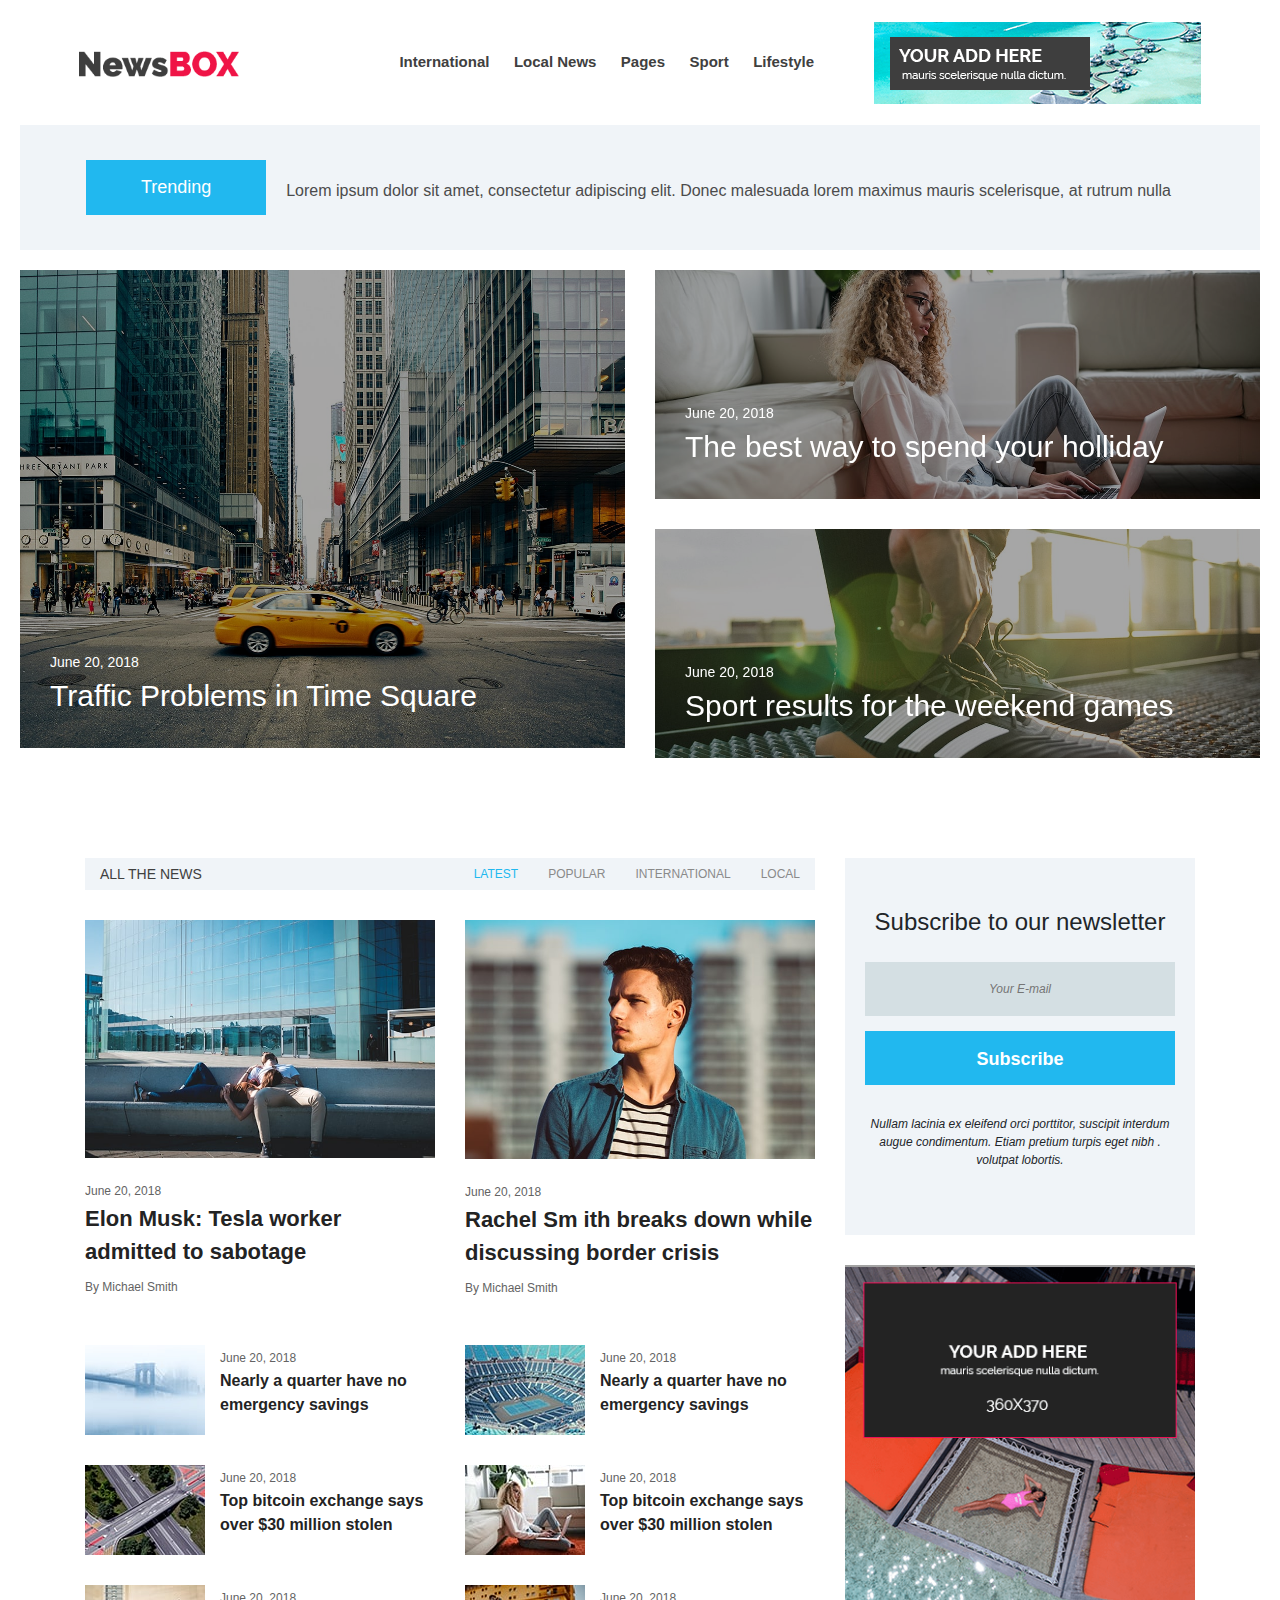
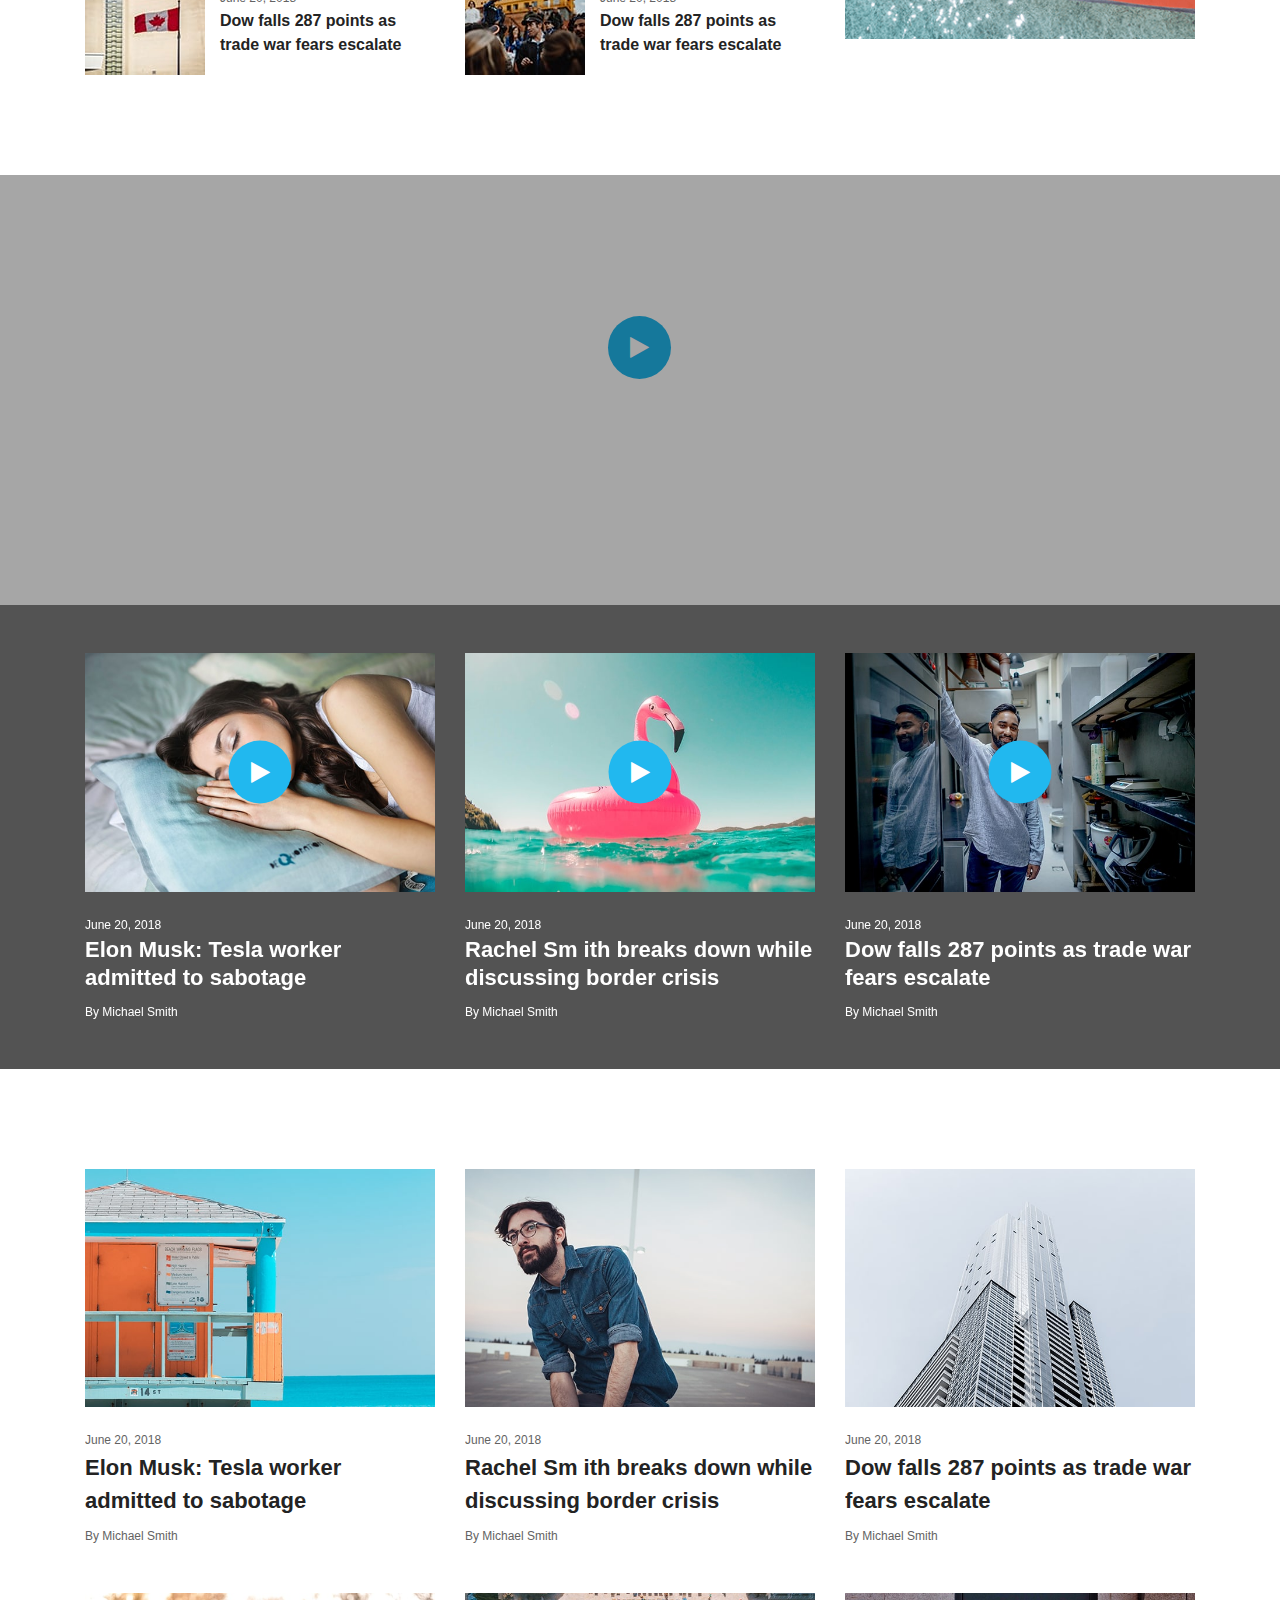
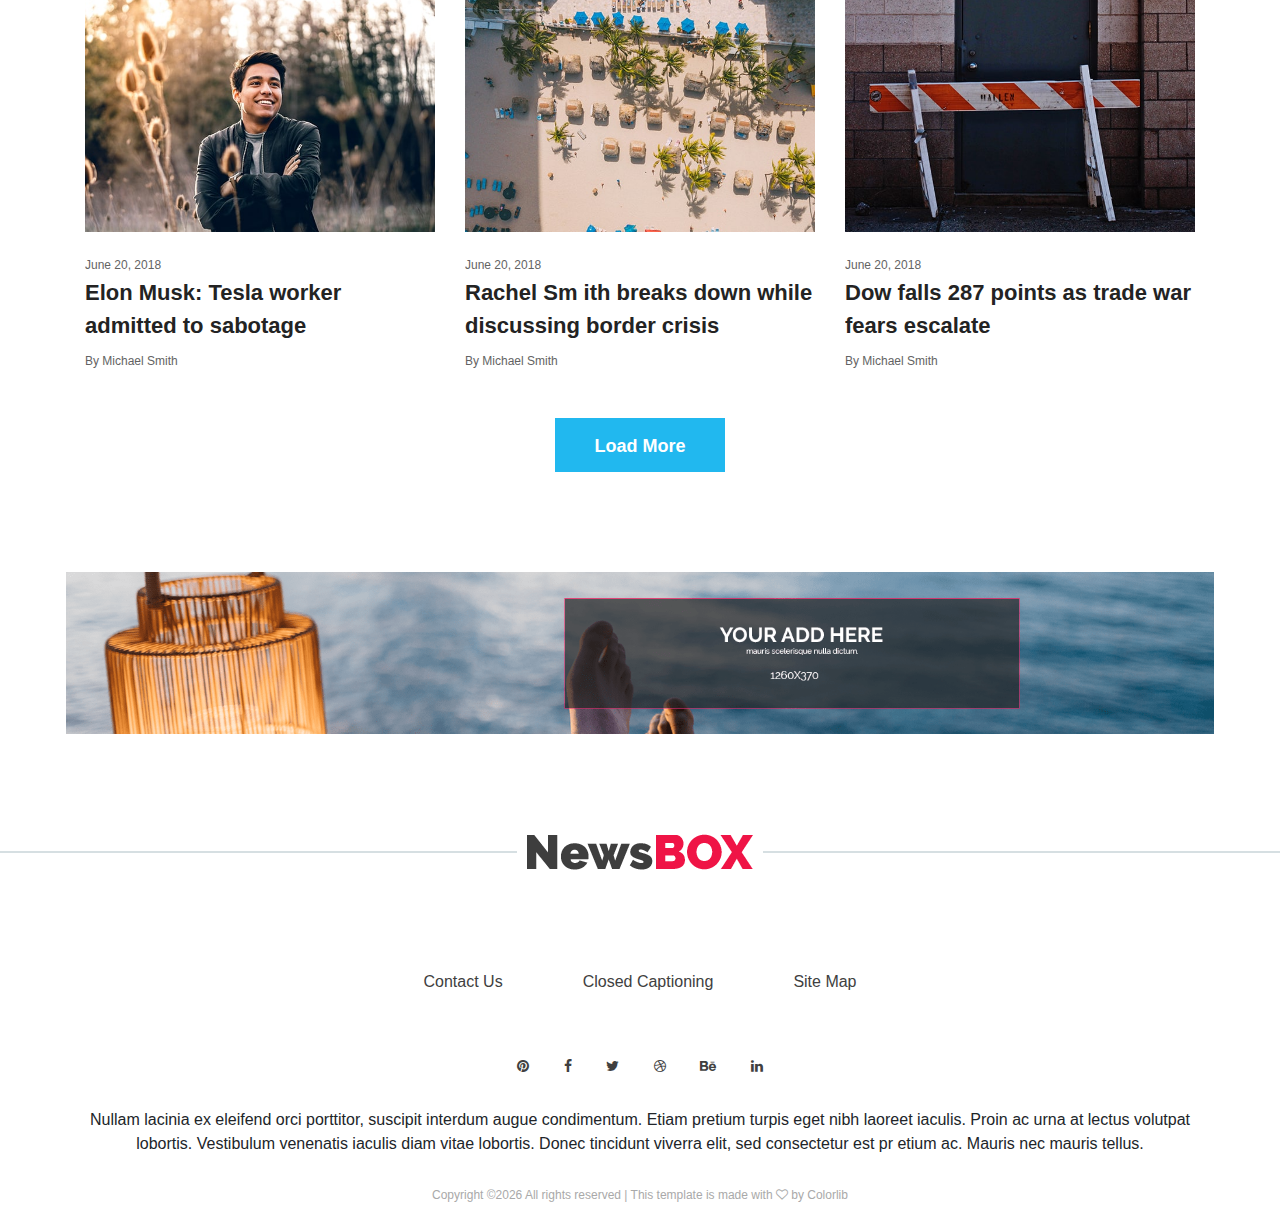
<file: newsbox-master/index.html>
<!DOCTYPE html>
<html lang="en">

<head>
    <meta charset="UTF-8">
    <meta name="description" content="">
    <meta http-equiv="X-UA-Compatible" content="IE=edge">
    <meta name="viewport" content="width=device-width, initial-scale=1, shrink-to-fit=no">
    <!-- The above 4 meta tags *must* come first in the head; any other head content must come *after* these tags -->

    <!-- Title -->
    <title>Newsbox - Modern Magazine &amp; Newspaper HTML Template</title>

    <!-- Favicon -->
    <link rel="icon" href="img/core-img/favicon.ico">

    <!-- Stylesheet -->
    <link rel="stylesheet" href="style.css">

</head>

<body>
    <!-- Preloader -->
    <div class="preloader d-flex align-items-center justify-content-center">
        <div class="lds-ellipsis">
            <div></div>
            <div></div>
            <div></div>
            <div></div>
        </div>
    </div>

    <!-- ##### Header Area Start ##### -->
    <header class="header-area">
        <!-- Navbar Area -->
        <div class="newsbox-main-menu">
            <div class="classy-nav-container breakpoint-off">
                <div class="container-fluid">
                    <!-- Menu -->
                    <nav class="classy-navbar justify-content-between" id="newsboxNav">

                        <!-- Nav brand -->
                        <a href="index.html" class="nav-brand"><img src="img/core-img/logo.png" alt=""></a>

                        <!-- Navbar Toggler -->
                        <div class="classy-navbar-toggler">
                            <span class="navbarToggler"><span></span><span></span><span></span></span>
                        </div>

                        <!-- Menu -->
                        <div class="classy-menu">

                            <!-- Close Button -->
                            <div class="classycloseIcon">
                                <div class="cross-wrap"><span class="top"></span><span class="bottom"></span></div>
                            </div>

                            <!-- Nav Start -->
                            <div class="classynav">
                                <ul>
                                    <li><a href="#">International</a>
                                        <div class="megamenu">
                                            <ul class="single-mega cn-col-4">
                                                <li class="title">Europe</li>
                                                <li><a href="#">United Kingdom</a></li>
                                                <li><a href="#">Germany</a></li>
                                                <li><a href="#">Latvia</a></li>
                                                <li><a href="#">Poland</a></li>
                                                <li><a href="#">Italy</a></li>
                                                <li><a href="#">France</a></li>
                                                <li><a href="#">Crotia</a></li>
                                            </ul>
                                            <ul class="single-mega cn-col-4">
                                                <li class="title">Africa</li>
                                                <li><a href="#">Algeria</a></li>
                                                <li><a href="#">Angola</a></li>
                                                <li><a href="#">Benin</a></li>
                                                <li><a href="#">Botswana</a></li>
                                                <li><a href="#">Burkina Faso</a></li>
                                                <li><a href="#">Burundi</a></li>
                                                <li><a href="#">Cameroon</a></li>
                                            </ul>
                                            <ul class="single-mega cn-col-4">
                                                <li class="title">Asia</li>
                                                <li><a href="#">Bangladesh</a></li>
                                                <li><a href="#">Chaina</a></li>
                                                <li><a href="#">India</a></li>
                                                <li><a href="#">Afganistan</a></li>
                                                <li><a href="#">Sri Lanka</a></li>
                                                <li><a href="#">Nepal</a></li>
                                                <li><a href="#">Bhutan</a></li>
                                            </ul>
                                            <ul class="single-mega cn-col-4">
                                                <li class="title">USA &amp; Canada</li>
                                                <li><a href="#">California</a></li>
                                                <li><a href="#">Florida</a></li>
                                                <li><a href="#">Alabama</a></li>
                                                <li><a href="#">New Yorks</a></li>
                                                <li><a href="#">Texas</a></li>
                                                <li><a href="#">Lowa</a></li>
                                                <li><a href="#">Montana</a></li>
                                            </ul>
                                        </div>
                                    </li>
                                    <li><a href="#">Local News</a></li>
                                    <li><a href="#">Pages</a>
                                        <ul class="dropdown">
                                            <li><a href="index.html">Home</a></li>
                                            <li><a href="catagory.html">Catagory</a></li>
                                            <li><a href="single-post.html">Single Post</a></li>
                                            <li><a href="contact.html">Contact</a></li>
                                            <li><a href="elements.html">Elements</a></li>
                                        </ul>
                                    </li>
                                    <li><a href="#">Sport</a>
                                        <ul class="dropdown">
                                            <li><a href="#">Archery</a></li>
                                            <li><a href="#">Badminton</a></li>
                                            <li><a href="#">Baseball</a></li>
                                            <li><a href="#">Boxing</a></li>
                                            <li><a href="#">Climbing</a></li>
                                            <li><a href="#">Cricket</a></li>
                                            <li><a href="#">Football</a></li>
                                        </ul>
                                    </li>
                                    <li><a href="#">Lifestyle</a></li>
                                </ul>

                                <!-- Header Add Area -->
                                <div class="header-add-area">
                                    <a href="#">
                                       <img src="img/bg-img/add.png" alt="">
                                    </a>
                                </div>
                            </div>
                            <!-- Nav End -->

                        </div>
                    </nav>
                </div>
            </div>
        </div>
    </header>
    <!-- ##### Header Area End ##### -->

    <!-- ##### Breaking News Area Start ##### -->
    <section class="breaking-news-area">
        <div class="container-fluid">
            <div class="row">
                <div class="col-12">
                    <!-- Breaking News Widget -->
                    <div class="breaking-news-ticker d-flex flex-wrap align-items-center">
                        <div class="title">
                            <h6>Trending</h6>
                        </div>
                        <div id="breakingNewsTicker" class="ticker">
                            <ul>
                                <li><a href="#">Lorem ipsum dolor sit amet, consectetur adipiscing elit. Donec malesuada lorem maximus mauris scelerisque, at rutrum nulla dictum.</a></li>
                                <li><a href="#">Welcome to Colorlib Family.</a></li>
                                <li><a href="#">Lorem ipsum dolor sit amet, consectetur adipiscing elit. Donec malesuada lorem maximus mauris scelerisque</a></li>
                            </ul>
                        </div>
                    </div>
                </div>
            </div>
        </div>
    </section>
    <!-- ##### Breaking News Area End ##### -->

    <!-- ##### Hero Area Start ##### -->
    <div class="hero-area">
        <!-- Hero Post Slides -->
        <div class="hero-post-slides owl-carousel">

            <!-- Single Slide -->
            <div class="single-slide">
                <div class="container-fluid">
                    <div class="row">
                        <!-- Single Blog Post Area -->
                        <div class="col-12 col-md-6">
                            <div class="single-blog-post style-1" data-animation="fadeInUpBig" data-delay="100ms" data-duration="1000ms">
                                <!-- Blog Thumbnail -->
                                <div class="blog-thumbnail bg-overlay">
                                    <a href="#"><img src="img/bg-img/1.jpg" alt=""></a>
                                </div>

                                <!-- Blog Content -->
                                <div class="blog-content">
                                    <span class="post-date">June 20, 2018</span>
                                    <a href="#" class="post-title">Traffic Problems in Time Square</a>
                                </div>
                            </div>
                        </div>
                        
                        <div class="col-12 col-md-6">
                            <!-- Single Blog Post Area -->
                            <div class="single-blog-post style-1 mb-30" data-animation="fadeInUpBig" data-delay="300ms" data-duration="1000ms">
                                <!-- Blog Thumbnail -->
                                <div class="blog-thumbnail bg-overlay">
                                    <a href="#"><img src="img/bg-img/2.jpg" alt=""></a>
                                </div>

                                <!-- Blog Content -->
                                <div class="blog-content">
                                    <span class="post-date">June 20, 2018</span>
                                    <a href="#" class="post-title">The best way to spend your holliday</a>
                                </div>
                            </div>
                            <!-- Single Blog Post Area -->
                            <div class="single-blog-post style-1" data-animation="fadeInUpBig" data-delay="500ms" data-duration="1000ms">
                                <!-- Blog Thumbnail -->
                                <div class="blog-thumbnail bg-overlay">
                                    <a href="#"><img src="img/bg-img/3.jpg" alt=""></a>
                                </div>

                                <!-- Blog Content -->
                                <div class="blog-content">
                                    <span class="post-date">June 20, 2018</span>
                                    <a href="#" class="post-title">Sport results for the weekend games</a>
                                </div>
                            </div>
                        </div>
                    </div>
                </div>
            </div>

            <!-- Single Slide -->
            <div class="single-slide">
                <div class="container-fluid">
                    <div class="row">
                        <!-- Single Blog Post Area -->
                        <div class="col-12 col-md-6">
                            <div class="single-blog-post style-1" data-animation="fadeInUpBig" data-delay="100ms" data-duration="1000ms">
                                <!-- Blog Thumbnail -->
                                <div class="blog-thumbnail bg-overlay">
                                    <a href="#"><img src="img/bg-img/1.jpg" alt=""></a>
                                </div>

                                <!-- Blog Content -->
                                <div class="blog-content">
                                    <span class="post-date">June 20, 2018</span>
                                    <a href="#" class="post-title">Traffic Problems in Time Square</a>
                                </div>
                            </div>
                        </div>
                        
                        <div class="col-12 col-md-6">
                            <!-- Single Blog Post Area -->
                            <div class="single-blog-post style-1 mb-30" data-animation="fadeInUpBig" data-delay="300ms" data-duration="1000ms">
                                <!-- Blog Thumbnail -->
                                <div class="blog-thumbnail bg-overlay">
                                    <a href="#"><img src="img/bg-img/2.jpg" alt=""></a>
                                </div>

                                <!-- Blog Content -->
                                <div class="blog-content">
                                    <span class="post-date">June 20, 2018</span>
                                    <a href="#" class="post-title">The best way to spend your holliday</a>
                                </div>
                            </div>
                            <!-- Single Blog Post Area -->
                            <div class="single-blog-post style-1" data-animation="fadeInUpBig" data-delay="500ms" data-duration="1000ms">
                                <!-- Blog Thumbnail -->
                                <div class="blog-thumbnail bg-overlay">
                                    <a href="#"><img src="img/bg-img/3.jpg" alt=""></a>
                                </div>

                                <!-- Blog Content -->
                                <div class="blog-content">
                                    <span class="post-date">June 20, 2018</span>
                                    <a href="#" class="post-title">Sport results for the weekend games</a>
                                </div>
                            </div>
                        </div>
                    </div>
                </div>
            </div>

        </div>
    </div>
    <!-- ##### Hero Area End ##### -->

    <!-- ##### Intro News Area Start ##### -->
    <section class="intro-news-area section-padding-100-0 mb-70">
        <div class="container">
            <div class="row justify-content-center">
                <!-- Intro News Tabs Area -->
                <div class="col-12 col-lg-8">
                    <div class="intro-news-tab">

                        <!-- Intro News Filter -->
                        <div class="intro-news-filter d-flex justify-content-between">
                            <h6>All the news</h6>
                            <nav>
                                <div class="nav nav-tabs" id="nav-tab" role="tablist">
                                    <a class="nav-item nav-link active" id="nav1" data-toggle="tab" href="#nav-1" role="tab" aria-controls="nav-1" aria-selected="true">Latest</a>
                                    <a class="nav-item nav-link" id="nav2" data-toggle="tab" href="#nav-2" role="tab" aria-controls="nav-2" aria-selected="false">Popular</a>
                                    <a class="nav-item nav-link" id="nav3" data-toggle="tab" href="#nav-3" role="tab" aria-controls="nav-3" aria-selected="false">International</a>
                                    <a class="nav-item nav-link" id="nav4" data-toggle="tab" href="#nav-4" role="tab" aria-controls="nav-4" aria-selected="false">Local</a>
                                </div>
                            </nav>
                        </div>

                        <div class="tab-content" id="nav-tabContent">

                            <div class="tab-pane fade show active" id="nav-1" role="tabpanel" aria-labelledby="nav1">
                                <div class="row">
                                    <!-- Single News Area -->
                                    <div class="col-12 col-sm-6">
                                        <div class="single-blog-post style-2 mb-5">
                                            <!-- Blog Thumbnail -->
                                            <div class="blog-thumbnail">
                                                <a href="#"><img src="img/bg-img/14.jpg" alt=""></a>
                                            </div>

                                            <!-- Blog Content -->
                                            <div class="blog-content">
                                                <span class="post-date">June 20, 2018</span>
                                                <a href="#" class="post-title">Elon Musk: Tesla worker admitted to sabotage</a>
                                                <a href="#" class="post-author">By Michael Smith</a>
                                            </div>
                                        </div>
                                    </div>

                                    <!-- Single News Area -->
                                    <div class="col-12 col-sm-6">
                                        <div class="single-blog-post style-2 mb-5">
                                            <!-- Blog Thumbnail -->
                                            <div class="blog-thumbnail">
                                                <a href="#"><img src="img/bg-img/15.jpg" alt=""></a>
                                            </div>

                                            <!-- Blog Content -->
                                            <div class="blog-content">
                                                <span class="post-date">June 20, 2018</span>
                                                <a href="#" class="post-title">Rachel Sm ith breaks down while discussing border crisis</a>
                                                <a href="#" class="post-author">By Michael Smith</a>
                                            </div>
                                        </div>
                                    </div>

                                    <!-- Single News Area -->
                                    <div class="col-12 col-sm-6">
                                        <div class="single-blog-post d-flex style-4 mb-30">
                                            <!-- Blog Thumbnail -->
                                            <div class="blog-thumbnail">
                                                <a href="#"><img src="img/bg-img/16.jpg" alt=""></a>
                                            </div>

                                            <!-- Blog Content -->
                                            <div class="blog-content">
                                                <span class="post-date">June 20, 2018</span>
                                                <a href="#" class="post-title">Nearly a quarter have no emergency savings</a>
                                            </div>
                                        </div>
                                    </div>

                                    <!-- Single News Area -->
                                    <div class="col-12 col-sm-6">
                                        <div class="single-blog-post d-flex style-4 mb-30">
                                            <!-- Blog Thumbnail -->
                                            <div class="blog-thumbnail">
                                                <a href="#"><img src="img/bg-img/17.jpg" alt=""></a>
                                            </div>

                                            <!-- Blog Content -->
                                            <div class="blog-content">
                                                <span class="post-date">June 20, 2018</span>
                                                <a href="#" class="post-title">Nearly a quarter have no emergency savings</a>
                                            </div>
                                        </div>
                                    </div>

                                    <!-- Single News Area -->
                                    <div class="col-12 col-sm-6">
                                        <div class="single-blog-post d-flex style-4 mb-30">
                                            <!-- Blog Thumbnail -->
                                            <div class="blog-thumbnail">
                                                <a href="#"><img src="img/bg-img/18.jpg" alt=""></a>
                                            </div>

                                            <!-- Blog Content -->
                                            <div class="blog-content">
                                                <span class="post-date">June 20, 2018</span>
                                                <a href="#" class="post-title">Top bitcoin exchange says over $30 million stolen</a>
                                            </div>
                                        </div>
                                    </div>

                                    <!-- Single News Area -->
                                    <div class="col-12 col-sm-6">
                                        <div class="single-blog-post d-flex style-4 mb-30">
                                            <!-- Blog Thumbnail -->
                                            <div class="blog-thumbnail">
                                                <a href="#"><img src="img/bg-img/19.jpg" alt=""></a>
                                            </div>

                                            <!-- Blog Content -->
                                            <div class="blog-content">
                                                <span class="post-date">June 20, 2018</span>
                                                <a href="#" class="post-title">Top bitcoin exchange says over $30 million stolen</a>
                                            </div>
                                        </div>
                                    </div>

                                    <!-- Single News Area -->
                                    <div class="col-12 col-sm-6">
                                        <div class="single-blog-post d-flex style-4 mb-30">
                                            <!-- Blog Thumbnail -->
                                            <div class="blog-thumbnail">
                                                <a href="#"><img src="img/bg-img/20.jpg" alt=""></a>
                                            </div>

                                            <!-- Blog Content -->
                                            <div class="blog-content">
                                                <span class="post-date">June 20, 2018</span>
                                                <a href="#" class="post-title">Dow falls 287 points as trade war fears escalate</a>
                                            </div>
                                        </div>
                                    </div>

                                    <!-- Single News Area -->
                                    <div class="col-12 col-sm-6">
                                        <div class="single-blog-post d-flex style-4 mb-30">
                                            <!-- Blog Thumbnail -->
                                            <div class="blog-thumbnail">
                                                <a href="#"><img src="img/bg-img/21.jpg" alt=""></a>
                                            </div>

                                            <!-- Blog Content -->
                                            <div class="blog-content">
                                                <span class="post-date">June 20, 2018</span>
                                                <a href="#" class="post-title">Dow falls 287 points as trade war fears escalate</a>
                                            </div>
                                        </div>
                                    </div>
                                </div>
                            </div>

                            <div class="tab-pane fade" id="nav-2" role="tabpanel" aria-labelledby="nav2">
                                <div class="row">
                                    <!-- Single News Area -->
                                    <div class="col-12 col-sm-6">
                                        <div class="single-blog-post style-2 mb-5">
                                            <!-- Blog Thumbnail -->
                                            <div class="blog-thumbnail">
                                                <a href="#"><img src="img/bg-img/4.jpg" alt=""></a>
                                            </div>

                                            <!-- Blog Content -->
                                            <div class="blog-content">
                                                <span class="post-date">June 20, 2018</span>
                                                <a href="#" class="post-title">Elon Musk: Tesla worker admitted to sabotage</a>
                                                <a href="#" class="post-author">By Michael Smith</a>
                                            </div>
                                        </div>
                                    </div>

                                    <!-- Single News Area -->
                                    <div class="col-12 col-sm-6">
                                        <div class="single-blog-post style-2 mb-5">
                                            <!-- Blog Thumbnail -->
                                            <div class="blog-thumbnail">
                                                <a href="#"><img src="img/bg-img/5.jpg" alt=""></a>
                                            </div>

                                            <!-- Blog Content -->
                                            <div class="blog-content">
                                                <span class="post-date">June 20, 2018</span>
                                                <a href="#" class="post-title">Rachel Sm ith breaks down while discussing border crisis</a>
                                                <a href="#" class="post-author">By Michael Smith</a>
                                            </div>
                                        </div>
                                    </div>

                                    <!-- Single News Area -->
                                    <div class="col-12 col-sm-6">
                                        <div class="single-blog-post d-flex style-4 mb-30">
                                            <!-- Blog Thumbnail -->
                                            <div class="blog-thumbnail">
                                                <a href="#"><img src="img/bg-img/16.jpg" alt=""></a>
                                            </div>

                                            <!-- Blog Content -->
                                            <div class="blog-content">
                                                <span class="post-date">June 20, 2018</span>
                                                <a href="#" class="post-title">Nearly a quarter have no emergency savings</a>
                                            </div>
                                        </div>
                                    </div>

                                    <!-- Single News Area -->
                                    <div class="col-12 col-sm-6">
                                        <div class="single-blog-post d-flex style-4 mb-30">
                                            <!-- Blog Thumbnail -->
                                            <div class="blog-thumbnail">
                                                <a href="#"><img src="img/bg-img/17.jpg" alt=""></a>
                                            </div>

                                            <!-- Blog Content -->
                                            <div class="blog-content">
                                                <span class="post-date">June 20, 2018</span>
                                                <a href="#" class="post-title">Nearly a quarter have no emergency savings</a>
                                            </div>
                                        </div>
                                    </div>

                                    <!-- Single News Area -->
                                    <div class="col-12 col-sm-6">
                                        <div class="single-blog-post d-flex style-4 mb-30">
                                            <!-- Blog Thumbnail -->
                                            <div class="blog-thumbnail">
                                                <a href="#"><img src="img/bg-img/18.jpg" alt=""></a>
                                            </div>

                                            <!-- Blog Content -->
                                            <div class="blog-content">
                                                <span class="post-date">June 20, 2018</span>
                                                <a href="#" class="post-title">Top bitcoin exchange says over $30 million stolen</a>
                                            </div>
                                        </div>
                                    </div>

                                    <!-- Single News Area -->
                                    <div class="col-12 col-sm-6">
                                        <div class="single-blog-post d-flex style-4 mb-30">
                                            <!-- Blog Thumbnail -->
                                            <div class="blog-thumbnail">
                                                <a href="#"><img src="img/bg-img/19.jpg" alt=""></a>
                                            </div>

                                            <!-- Blog Content -->
                                            <div class="blog-content">
                                                <span class="post-date">June 20, 2018</span>
                                                <a href="#" class="post-title">Top bitcoin exchange says over $30 million stolen</a>
                                            </div>
                                        </div>
                                    </div>

                                    <!-- Single News Area -->
                                    <div class="col-12 col-sm-6">
                                        <div class="single-blog-post d-flex style-4 mb-30">
                                            <!-- Blog Thumbnail -->
                                            <div class="blog-thumbnail">
                                                <a href="#"><img src="img/bg-img/20.jpg" alt=""></a>
                                            </div>

                                            <!-- Blog Content -->
                                            <div class="blog-content">
                                                <span class="post-date">June 20, 2018</span>
                                                <a href="#" class="post-title">Dow falls 287 points as trade war fears escalate</a>
                                            </div>
                                        </div>
                                    </div>

                                    <!-- Single News Area -->
                                    <div class="col-12 col-sm-6">
                                        <div class="single-blog-post d-flex style-4 mb-30">
                                            <!-- Blog Thumbnail -->
                                            <div class="blog-thumbnail">
                                                <a href="#"><img src="img/bg-img/21.jpg" alt=""></a>
                                            </div>

                                            <!-- Blog Content -->
                                            <div class="blog-content">
                                                <span class="post-date">June 20, 2018</span>
                                                <a href="#" class="post-title">Dow falls 287 points as trade war fears escalate</a>
                                            </div>
                                        </div>
                                    </div>
                                </div>
                            </div>

                            <div class="tab-pane fade" id="nav-3" role="tabpanel" aria-labelledby="nav3">
                                <div class="row">
                                    <!-- Single News Area -->
                                    <div class="col-12 col-sm-6">
                                        <div class="single-blog-post style-2 mb-5">
                                            <!-- Blog Thumbnail -->
                                            <div class="blog-thumbnail">
                                                <a href="#"><img src="img/bg-img/6.jpg" alt=""></a>
                                            </div>

                                            <!-- Blog Content -->
                                            <div class="blog-content">
                                                <span class="post-date">June 20, 2018</span>
                                                <a href="#" class="post-title">Elon Musk: Tesla worker admitted to sabotage</a>
                                                <a href="#" class="post-author">By Michael Smith</a>
                                            </div>
                                        </div>
                                    </div>

                                    <!-- Single News Area -->
                                    <div class="col-12 col-sm-6">
                                        <div class="single-blog-post style-2 mb-5">
                                            <!-- Blog Thumbnail -->
                                            <div class="blog-thumbnail">
                                                <a href="#"><img src="img/bg-img/7.jpg" alt=""></a>
                                            </div>

                                            <!-- Blog Content -->
                                            <div class="blog-content">
                                                <span class="post-date">June 20, 2018</span>
                                                <a href="#" class="post-title">Rachel Sm ith breaks down while discussing border crisis</a>
                                                <a href="#" class="post-author">By Michael Smith</a>
                                            </div>
                                        </div>
                                    </div>

                                    <!-- Single News Area -->
                                    <div class="col-12 col-sm-6">
                                        <div class="single-blog-post d-flex style-4 mb-30">
                                            <!-- Blog Thumbnail -->
                                            <div class="blog-thumbnail">
                                                <a href="#"><img src="img/bg-img/16.jpg" alt=""></a>
                                            </div>

                                            <!-- Blog Content -->
                                            <div class="blog-content">
                                                <span class="post-date">June 20, 2018</span>
                                                <a href="#" class="post-title">Nearly a quarter have no emergency savings</a>
                                            </div>
                                        </div>
                                    </div>

                                    <!-- Single News Area -->
                                    <div class="col-12 col-sm-6">
                                        <div class="single-blog-post d-flex style-4 mb-30">
                                            <!-- Blog Thumbnail -->
                                            <div class="blog-thumbnail">
                                                <a href="#"><img src="img/bg-img/17.jpg" alt=""></a>
                                            </div>

                                            <!-- Blog Content -->
                                            <div class="blog-content">
                                                <span class="post-date">June 20, 2018</span>
                                                <a href="#" class="post-title">Nearly a quarter have no emergency savings</a>
                                            </div>
                                        </div>
                                    </div>

                                    <!-- Single News Area -->
                                    <div class="col-12 col-sm-6">
                                        <div class="single-blog-post d-flex style-4 mb-30">
                                            <!-- Blog Thumbnail -->
                                            <div class="blog-thumbnail">
                                                <a href="#"><img src="img/bg-img/18.jpg" alt=""></a>
                                            </div>

                                            <!-- Blog Content -->
                                            <div class="blog-content">
                                                <span class="post-date">June 20, 2018</span>
                                                <a href="#" class="post-title">Top bitcoin exchange says over $30 million stolen</a>
                                            </div>
                                        </div>
                                    </div>

                                    <!-- Single News Area -->
                                    <div class="col-12 col-sm-6">
                                        <div class="single-blog-post d-flex style-4 mb-30">
                                            <!-- Blog Thumbnail -->
                                            <div class="blog-thumbnail">
                                                <a href="#"><img src="img/bg-img/19.jpg" alt=""></a>
                                            </div>

                                            <!-- Blog Content -->
                                            <div class="blog-content">
                                                <span class="post-date">June 20, 2018</span>
                                                <a href="#" class="post-title">Top bitcoin exchange says over $30 million stolen</a>
                                            </div>
                                        </div>
                                    </div>

                                    <!-- Single News Area -->
                                    <div class="col-12 col-sm-6">
                                        <div class="single-blog-post d-flex style-4 mb-30">
                                            <!-- Blog Thumbnail -->
                                            <div class="blog-thumbnail">
                                                <a href="#"><img src="img/bg-img/20.jpg" alt=""></a>
                                            </div>

                                            <!-- Blog Content -->
                                            <div class="blog-content">
                                                <span class="post-date">June 20, 2018</span>
                                                <a href="#" class="post-title">Dow falls 287 points as trade war fears escalate</a>
                                            </div>
                                        </div>
                                    </div>

                                    <!-- Single News Area -->
                                    <div class="col-12 col-sm-6">
                                        <div class="single-blog-post d-flex style-4 mb-30">
                                            <!-- Blog Thumbnail -->
                                            <div class="blog-thumbnail">
                                                <a href="#"><img src="img/bg-img/21.jpg" alt=""></a>
                                            </div>

                                            <!-- Blog Content -->
                                            <div class="blog-content">
                                                <span class="post-date">June 20, 2018</span>
                                                <a href="#" class="post-title">Dow falls 287 points as trade war fears escalate</a>
                                            </div>
                                        </div>
                                    </div>
                                </div>
                            </div>

                            <div class="tab-pane fade" id="nav-4" role="tabpanel" aria-labelledby="nav4">
                                <div class="row">
                                    <!-- Single News Area -->
                                    <div class="col-12 col-sm-6">
                                        <div class="single-blog-post style-2 mb-5">
                                            <!-- Blog Thumbnail -->
                                            <div class="blog-thumbnail">
                                                <a href="#"><img src="img/bg-img/8.jpg" alt=""></a>
                                            </div>

                                            <!-- Blog Content -->
                                            <div class="blog-content">
                                                <span class="post-date">June 20, 2018</span>
                                                <a href="#" class="post-title">Elon Musk: Tesla worker admitted to sabotage</a>
                                                <a href="#" class="post-author">By Michael Smith</a>
                                            </div>
                                        </div>
                                    </div>

                                    <!-- Single News Area -->
                                    <div class="col-12 col-sm-6">
                                        <div class="single-blog-post style-2 mb-5">
                                            <!-- Blog Thumbnail -->
                                            <div class="blog-thumbnail">
                                                <a href="#"><img src="img/bg-img/9.jpg" alt=""></a>
                                            </div>

                                            <!-- Blog Content -->
                                            <div class="blog-content">
                                                <span class="post-date">June 20, 2018</span>
                                                <a href="#" class="post-title">Rachel Sm ith breaks down while discussing border crisis</a>
                                                <a href="#" class="post-author">By Michael Smith</a>
                                            </div>
                                        </div>
                                    </div>

                                    <!-- Single News Area -->
                                    <div class="col-12 col-sm-6">
                                        <div class="single-blog-post d-flex style-4 mb-30">
                                            <!-- Blog Thumbnail -->
                                            <div class="blog-thumbnail">
                                                <a href="#"><img src="img/bg-img/16.jpg" alt=""></a>
                                            </div>

                                            <!-- Blog Content -->
                                            <div class="blog-content">
                                                <span class="post-date">June 20, 2018</span>
                                                <a href="#" class="post-title">Nearly a quarter have no emergency savings</a>
                                            </div>
                                        </div>
                                    </div>

                                    <!-- Single News Area -->
                                    <div class="col-12 col-sm-6">
                                        <div class="single-blog-post d-flex style-4 mb-30">
                                            <!-- Blog Thumbnail -->
                                            <div class="blog-thumbnail">
                                                <a href="#"><img src="img/bg-img/17.jpg" alt=""></a>
                                            </div>

                                            <!-- Blog Content -->
                                            <div class="blog-content">
                                                <span class="post-date">June 20, 2018</span>
                                                <a href="#" class="post-title">Nearly a quarter have no emergency savings</a>
                                            </div>
                                        </div>
                                    </div>

                                    <!-- Single News Area -->
                                    <div class="col-12 col-sm-6">
                                        <div class="single-blog-post d-flex style-4 mb-30">
                                            <!-- Blog Thumbnail -->
                                            <div class="blog-thumbnail">
                                                <a href="#"><img src="img/bg-img/18.jpg" alt=""></a>
                                            </div>

                                            <!-- Blog Content -->
                                            <div class="blog-content">
                                                <span class="post-date">June 20, 2018</span>
                                                <a href="#" class="post-title">Top bitcoin exchange says over $30 million stolen</a>
                                            </div>
                                        </div>
                                    </div>

                                    <!-- Single News Area -->
                                    <div class="col-12 col-sm-6">
                                        <div class="single-blog-post d-flex style-4 mb-30">
                                            <!-- Blog Thumbnail -->
                                            <div class="blog-thumbnail">
                                                <a href="#"><img src="img/bg-img/19.jpg" alt=""></a>
                                            </div>

                                            <!-- Blog Content -->
                                            <div class="blog-content">
                                                <span class="post-date">June 20, 2018</span>
                                                <a href="#" class="post-title">Top bitcoin exchange says over $30 million stolen</a>
                                            </div>
                                        </div>
                                    </div>

                                    <!-- Single News Area -->
                                    <div class="col-12 col-sm-6">
                                        <div class="single-blog-post d-flex style-4 mb-30">
                                            <!-- Blog Thumbnail -->
                                            <div class="blog-thumbnail">
                                                <a href="#"><img src="img/bg-img/20.jpg" alt=""></a>
                                            </div>

                                            <!-- Blog Content -->
                                            <div class="blog-content">
                                                <span class="post-date">June 20, 2018</span>
                                                <a href="#" class="post-title">Dow falls 287 points as trade war fears escalate</a>
                                            </div>
                                        </div>
                                    </div>

                                    <!-- Single News Area -->
                                    <div class="col-12 col-sm-6">
                                        <div class="single-blog-post d-flex style-4 mb-30">
                                            <!-- Blog Thumbnail -->
                                            <div class="blog-thumbnail">
                                                <a href="#"><img src="img/bg-img/21.jpg" alt=""></a>
                                            </div>

                                            <!-- Blog Content -->
                                            <div class="blog-content">
                                                <span class="post-date">June 20, 2018</span>
                                                <a href="#" class="post-title">Dow falls 287 points as trade war fears escalate</a>
                                            </div>
                                        </div>
                                    </div>
                                </div>
                            </div>

                        </div>
                    </div>
                </div>

                <!-- Sidebar Widget -->
                <div class="col-12 col-sm-9 col-md-6 col-lg-4">
                    <div class="sidebar-area">

                        <!-- Newsletter Widget -->
                        <div class="single-widget-area newsletter-widget mb-30">
                            <h4>Subscribe to our newsletter</h4>
                            <form action="#" method="post">
                                <input type="email" name="nl-email" id="nlemail" placeholder="Your E-mail">
                                <button type="submit" class="btn newsbox-btn w-100">Subscribe</button>
                            </form>
                            <p class="mt-30">Nullam lacinia ex eleifend orci porttitor, suscipit interdum augue condimentum. Etiam pretium turpis eget nibh . volutpat lobortis.</p>
                        </div>

                        <!-- Add Widget -->
                        <div class="single-widget-area add-widget mb-30">
                            <a href="#">
                                <img src="img/bg-img/add3.png" alt="">
                            </a>
                        </div>

                    </div>
                </div>
            </div>
        </div>
    </section>
    <!-- ##### Intro News Area End ##### -->

    <!-- ##### Video Area Start ##### -->
    <section class="video-area bg-img bg-overlay bg-fixed" style="background-image: url(img/bg-img/10.jpg);">
        <div class="container">
            <div class="row">
                <!-- Featured Video Area -->
                <div class="col-12">
                    <div class="featured-video-area d-flex align-items-center justify-content-center">
                        <div class="video-content text-center">
                            <a href="#" class="video-btn"><i class="fa fa-play" aria-hidden="true"></i></a>
                            <span class="published-date">June 20, 2018</span>
                            <h3 class="video-title">Traffic Problems in Time Square</h3>
                        </div>
                    </div>
                </div>
            </div>
        </div>

        <!-- Video Slideshow -->
        <div class="video-slideshow py-5">
            <div class="container">
                <div class="row">
                    <div class="col-12">
                        <!-- Video Slides -->
                        <div class="video-slides owl-carousel">

                            <!-- Single News Area -->
                            <div class="single-blog-post style-3">
                                <!-- Blog Thumbnail -->
                                <div class="blog-thumbnail">
                                    <a href="#"><img src="img/bg-img/11.jpg" alt=""></a>
                                    <a href="#" class="video-btn"><i class="fa fa-play" aria-hidden="true"></i></a>
                                </div>

                                <!-- Blog Content -->
                                <div class="blog-content">
                                    <span class="post-date">June 20, 2018</span>
                                    <p class="post-title">Elon Musk: Tesla worker admitted to sabotage</p>
                                    <a href="#" class="post-author">By Michael Smith</a>
                                </div>
                            </div>

                            <!-- Single News Area -->
                            <div class="single-blog-post style-3">
                                <!-- Blog Thumbnail -->
                                <div class="blog-thumbnail">
                                    <a href="#"><img src="img/bg-img/12.jpg" alt=""></a>
                                    <a href="#" class="video-btn"><i class="fa fa-play" aria-hidden="true"></i></a>
                                </div>

                                <!-- Blog Content -->
                                <div class="blog-content">
                                    <span class="post-date">June 20, 2018</span>
                                    <p class="post-title">Rachel Sm ith breaks down while discussing border crisis </p>
                                    <a href="#" class="post-author">By Michael Smith</a>
                                </div>
                            </div>

                            <!-- Single News Area -->
                            <div class="single-blog-post style-3">
                                <!-- Blog Thumbnail -->
                                <div class="blog-thumbnail">
                                    <a href="#"><img src="img/bg-img/13.jpg" alt=""></a>
                                    <a href="#" class="video-btn"><i class="fa fa-play" aria-hidden="true"></i></a>
                                </div>

                                <!-- Blog Content -->
                                <div class="blog-content">
                                    <span class="post-date">June 20, 2018</span>
                                    <p class="post-title">Dow falls 287 points as trade war fears escalate</p>
                                    <a href="#" class="post-author">By Michael Smith</a>
                                </div>
                            </div>

                            <!-- Single News Area -->
                            <div class="single-blog-post style-3">
                                <!-- Blog Thumbnail -->
                                <div class="blog-thumbnail">
                                    <a href="#"><img src="img/bg-img/11.jpg" alt=""></a>
                                    <a href="#" class="video-btn"><i class="fa fa-play" aria-hidden="true"></i></a>
                                </div>

                                <!-- Blog Content -->
                                <div class="blog-content">
                                    <span class="post-date">June 20, 2018</span>
                                    <p class="post-title">Elon Musk: Tesla worker admitted to sabotage</p>
                                    <a href="#" class="post-author">By Michael Smith</a>
                                </div>
                            </div>

                            <!-- Single News Area -->
                            <div class="single-blog-post style-3">
                                <!-- Blog Thumbnail -->
                                <div class="blog-thumbnail">
                                    <a href="#"><img src="img/bg-img/12.jpg" alt=""></a>
                                    <a href="#" class="video-btn"><i class="fa fa-play" aria-hidden="true"></i></a>
                                </div>

                                <!-- Blog Content -->
                                <div class="blog-content">
                                    <span class="post-date">June 20, 2018</span>
                                    <p class="post-title">Rachel Sm ith breaks down while discussing border crisis </p>
                                    <a href="#" class="post-author">By Michael Smith</a>
                                </div>
                            </div>

                            <!-- Single News Area -->
                            <div class="single-blog-post style-3">
                                <!-- Blog Thumbnail -->
                                <div class="blog-thumbnail">
                                    <a href="#"><img src="img/bg-img/13.jpg" alt=""></a>
                                    <a href="#" class="video-btn"><i class="fa fa-play" aria-hidden="true"></i></a>
                                </div>

                                <!-- Blog Content -->
                                <div class="blog-content">
                                    <span class="post-date">June 20, 2018</span>
                                    <p class="post-title">Dow falls 287 points as trade war fears escalate</p>
                                    <a href="#" class="post-author">By Michael Smith</a>
                                </div>
                            </div>

                        </div>
                    </div>
                </div>
            </div>
        </div>
    </section>
    <!-- ##### Video Area End ##### -->

    <!-- ##### Top News Area Start ##### -->
    <div class="top-news-area section-padding-100">
        <div class="container">
            <div class="row">

                <!-- Single News Area -->
                <div class="col-12 col-sm-6 col-lg-4">
                    <div class="single-blog-post style-2 mb-5">
                        <!-- Blog Thumbnail -->
                        <div class="blog-thumbnail">
                            <a href="#"><img src="img/bg-img/4.jpg" alt=""></a>
                        </div>

                        <!-- Blog Content -->
                        <div class="blog-content">
                            <span class="post-date">June 20, 2018</span>
                            <a href="#" class="post-title">Elon Musk: Tesla worker admitted to sabotage</a>
                            <a href="#" class="post-author">By Michael Smith</a>
                        </div>
                    </div>
                </div>

                <!-- Single News Area -->
                <div class="col-12 col-sm-6 col-lg-4">
                    <div class="single-blog-post style-2 mb-5">
                        <!-- Blog Thumbnail -->
                        <div class="blog-thumbnail">
                            <a href="#"><img src="img/bg-img/5.jpg" alt=""></a>
                        </div>

                        <!-- Blog Content -->
                        <div class="blog-content">
                            <span class="post-date">June 20, 2018</span>
                            <a href="#" class="post-title">Rachel Sm ith breaks down while discussing border crisis </a>
                            <a href="#" class="post-author">By Michael Smith</a>
                        </div>
                    </div>
                </div>

                <!-- Single News Area -->
                <div class="col-12 col-sm-6 col-lg-4">
                    <div class="single-blog-post style-2 mb-5">
                        <!-- Blog Thumbnail -->
                        <div class="blog-thumbnail">
                            <a href="#"><img src="img/bg-img/6.jpg" alt=""></a>
                        </div>

                        <!-- Blog Content -->
                        <div class="blog-content">
                            <span class="post-date">June 20, 2018</span>
                            <a href="#" class="post-title">Dow falls 287 points as trade war fears escalate</a>
                            <a href="#" class="post-author">By Michael Smith</a>
                        </div>
                    </div>
                </div>

                <!-- Single News Area -->
                <div class="col-12 col-sm-6 col-lg-4">
                    <div class="single-blog-post style-2 mb-5">
                        <!-- Blog Thumbnail -->
                        <div class="blog-thumbnail">
                            <a href="#"><img src="img/bg-img/7.jpg" alt=""></a>
                        </div>

                        <!-- Blog Content -->
                        <div class="blog-content">
                            <span class="post-date">June 20, 2018</span>
                            <a href="#" class="post-title">Elon Musk: Tesla worker admitted to sabotage</a>
                            <a href="#" class="post-author">By Michael Smith</a>
                        </div>
                    </div>
                </div>

                <!-- Single News Area -->
                <div class="col-12 col-sm-6 col-lg-4">
                    <div class="single-blog-post style-2 mb-5">
                        <!-- Blog Thumbnail -->
                        <div class="blog-thumbnail">
                            <a href="#"><img src="img/bg-img/8.jpg" alt=""></a>
                        </div>

                        <!-- Blog Content -->
                        <div class="blog-content">
                            <span class="post-date">June 20, 2018</span>
                            <a href="#" class="post-title">Rachel Sm ith breaks down while discussing border crisis </a>
                            <a href="#" class="post-author">By Michael Smith</a>
                        </div>
                    </div>
                </div>

                <!-- Single News Area -->
                <div class="col-12 col-sm-6 col-lg-4">
                    <div class="single-blog-post style-2 mb-5">
                        <!-- Blog Thumbnail -->
                        <div class="blog-thumbnail">
                            <a href="#"><img src="img/bg-img/9.jpg" alt=""></a>
                        </div>

                        <!-- Blog Content -->
                        <div class="blog-content">
                            <span class="post-date">June 20, 2018</span>
                            <a href="#" class="post-title">Dow falls 287 points as trade war fears escalate</a>
                            <a href="#" class="post-author">By Michael Smith</a>
                        </div>
                    </div>
                </div>

                <div class="col-12">
                    <div class="load-more-button text-center">
                        <a href="#" class="btn newsbox-btn">Load More</a>
                    </div>
                </div>

            </div>
        </div>
    </div>
    <!-- ##### Top News Area End ##### -->

    <!-- ##### Add Area Start ##### -->
    <div class="big-add-area mb-100">
        <div class="container-fluid">
            <a href="#"><img src="img/bg-img/add2.png" alt=""></a>
        </div>
    </div>
    <!-- ##### Add Area End ##### -->

    <!-- ##### Footer Area Start ##### -->
    <footer class="footer-area">
        <!-- Footer Logo -->
        <div class="footer-logo mb-100">
            <a href="index.html"><img src="img/core-img/logo.png" alt=""></a>
        </div>
        <!-- Footer Content -->
        <div class="container">
            <div class="row">
                <div class="col-12">
                    <div class="footer-content text-center">
                        <!-- Footer Nav -->
                        <div class="footer-nav">
                            <ul>
                                <li><a href="#">Contact Us</a></li>
                                <li><a href="#">Closed Captioning</a></li>
                                <li><a href="#">Site Map</a></li>
                            </ul>
                        </div>
                        <!-- Social Info -->
                        <div class="footer-social-info">
                            <a href="#" data-toggle="tooltip" data-placement="top" title="pinterest"><i class="fa fa-pinterest" aria-hidden="true"></i></a>
                            <a href="#" data-toggle="tooltip" data-placement="top" title="facebook"><i class="fa fa-facebook" aria-hidden="true"></i></a>
                            <a href="#" data-toggle="tooltip" data-placement="top" title="twitter"><i class="fa fa-twitter" aria-hidden="true"></i></a>
                            <a href="#" data-toggle="tooltip" data-placement="top" title="dribbble"><i class="fa fa-dribbble" aria-hidden="true"></i></a>
                            <a href="#" data-toggle="tooltip" data-placement="top" title="behance"><i class="fa fa-behance" aria-hidden="true"></i></a>
                            <a href="#" data-toggle="tooltip" data-placement="top" title="linkedin"><i class="fa fa-linkedin" aria-hidden="true"></i></a>
                        </div>

                        <p class="mb-15">Nullam lacinia ex eleifend orci porttitor, suscipit interdum augue condimentum. Etiam pretium turpis eget nibh laoreet iaculis. Proin ac urna at lectus volutpat lobortis. Vestibulum venenatis iaculis diam vitae lobortis. Donec tincidunt viverra elit, sed consectetur est pr etium ac. Mauris nec mauris tellus. </p>

                        <!-- Copywrite Text -->
                        <p class="copywrite-text"><a href="#">
<!-- Link back to Colorlib can't be removed. Template is licensed under CC BY 3.0. -->
Copyright &copy;<script>document.write(new Date().getFullYear());</script> All rights reserved | This template is made with <i class="fa fa-heart-o" aria-hidden="true"></i> by <a href="https://colorlib.com" target="_blank">Colorlib</a>
<!-- Link back to Colorlib can't be removed. Template is licensed under CC BY 3.0. --></p>
                    </div>
                </div>
            </div>
        </div>
    </footer>
    <!-- ##### Footer Area Start ##### -->

    <!-- ##### All Javascript Script ##### -->
    <!-- jQuery-2.2.4 js -->
    <script src="js/jquery/jquery-2.2.4.min.js"></script>
    <!-- Popper js -->
    <script src="js/bootstrap/popper.min.js"></script>
    <!-- Bootstrap js -->
    <script src="js/bootstrap/bootstrap.min.js"></script>
    <!-- All Plugins js -->
    <script src="js/plugins/plugins.js"></script>
    <!-- Active js -->
    <script src="js/active.js"></script>
</body>

</html>
</file>
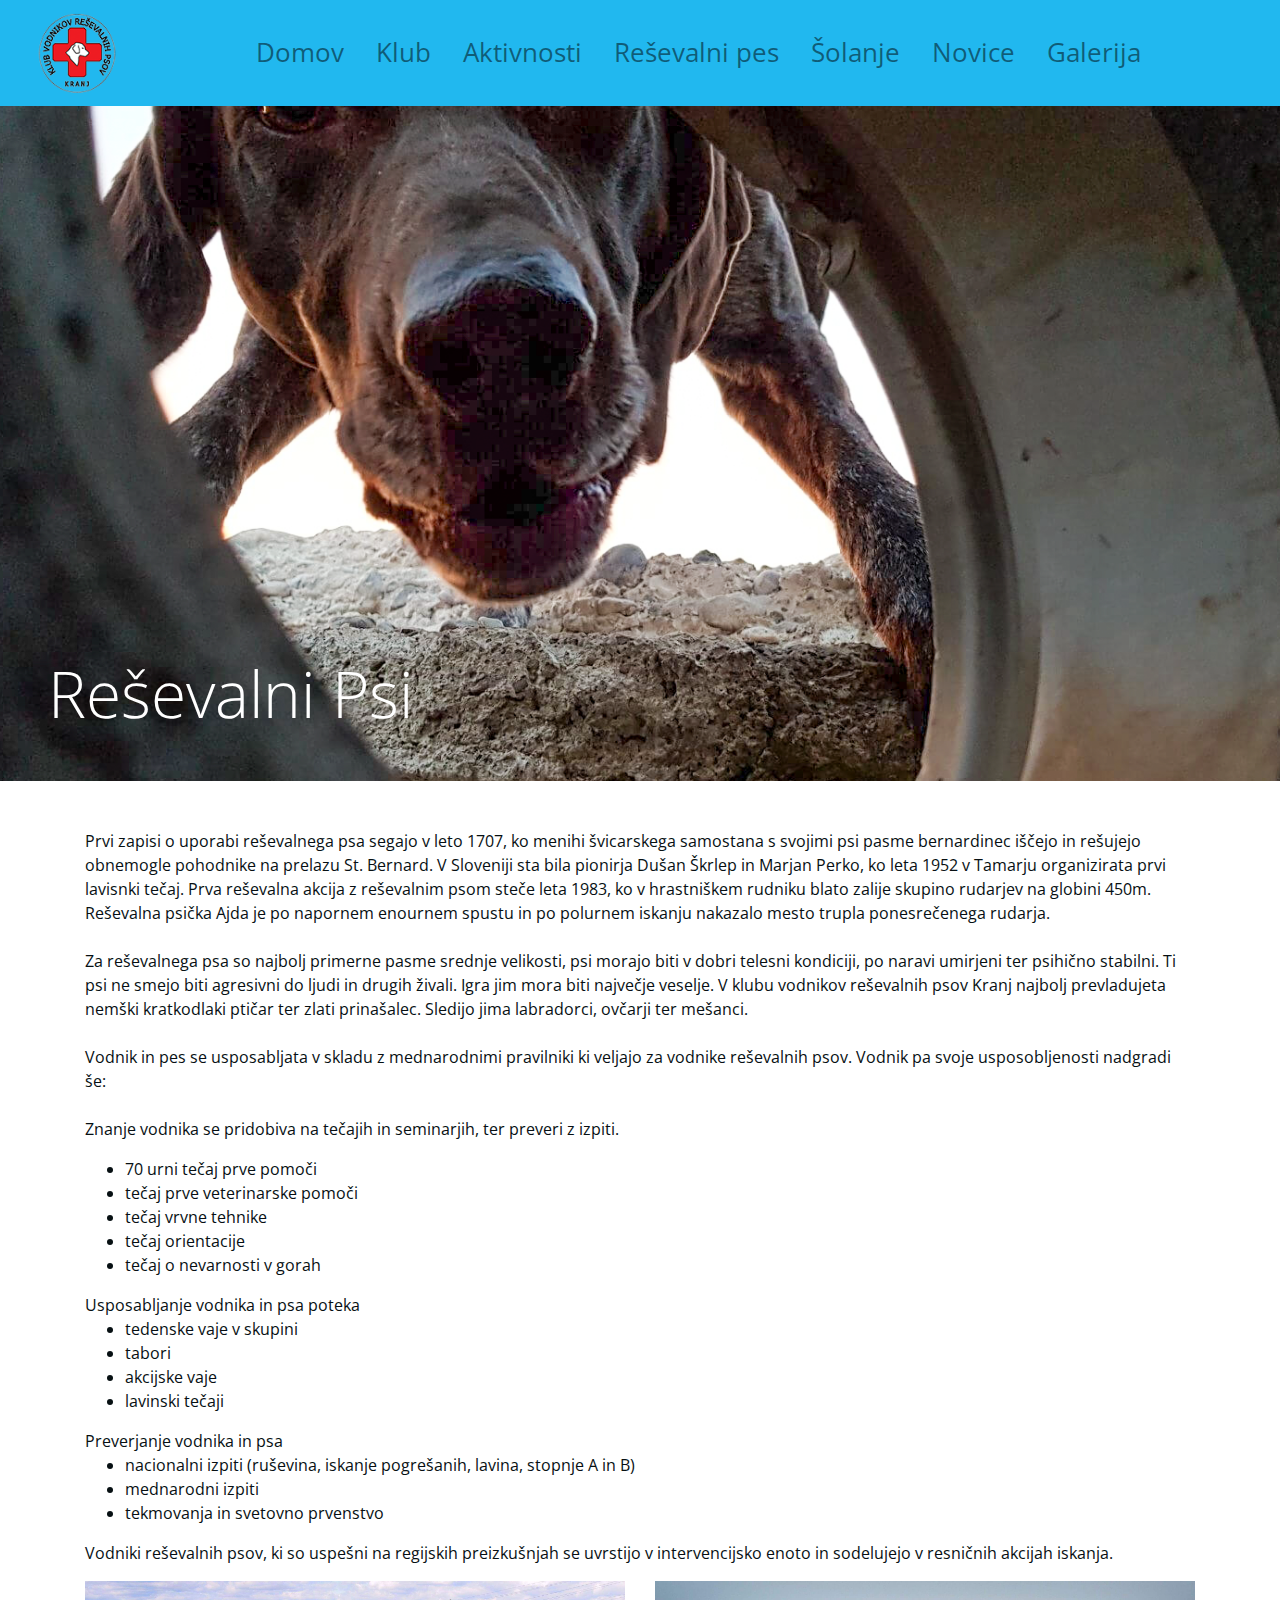
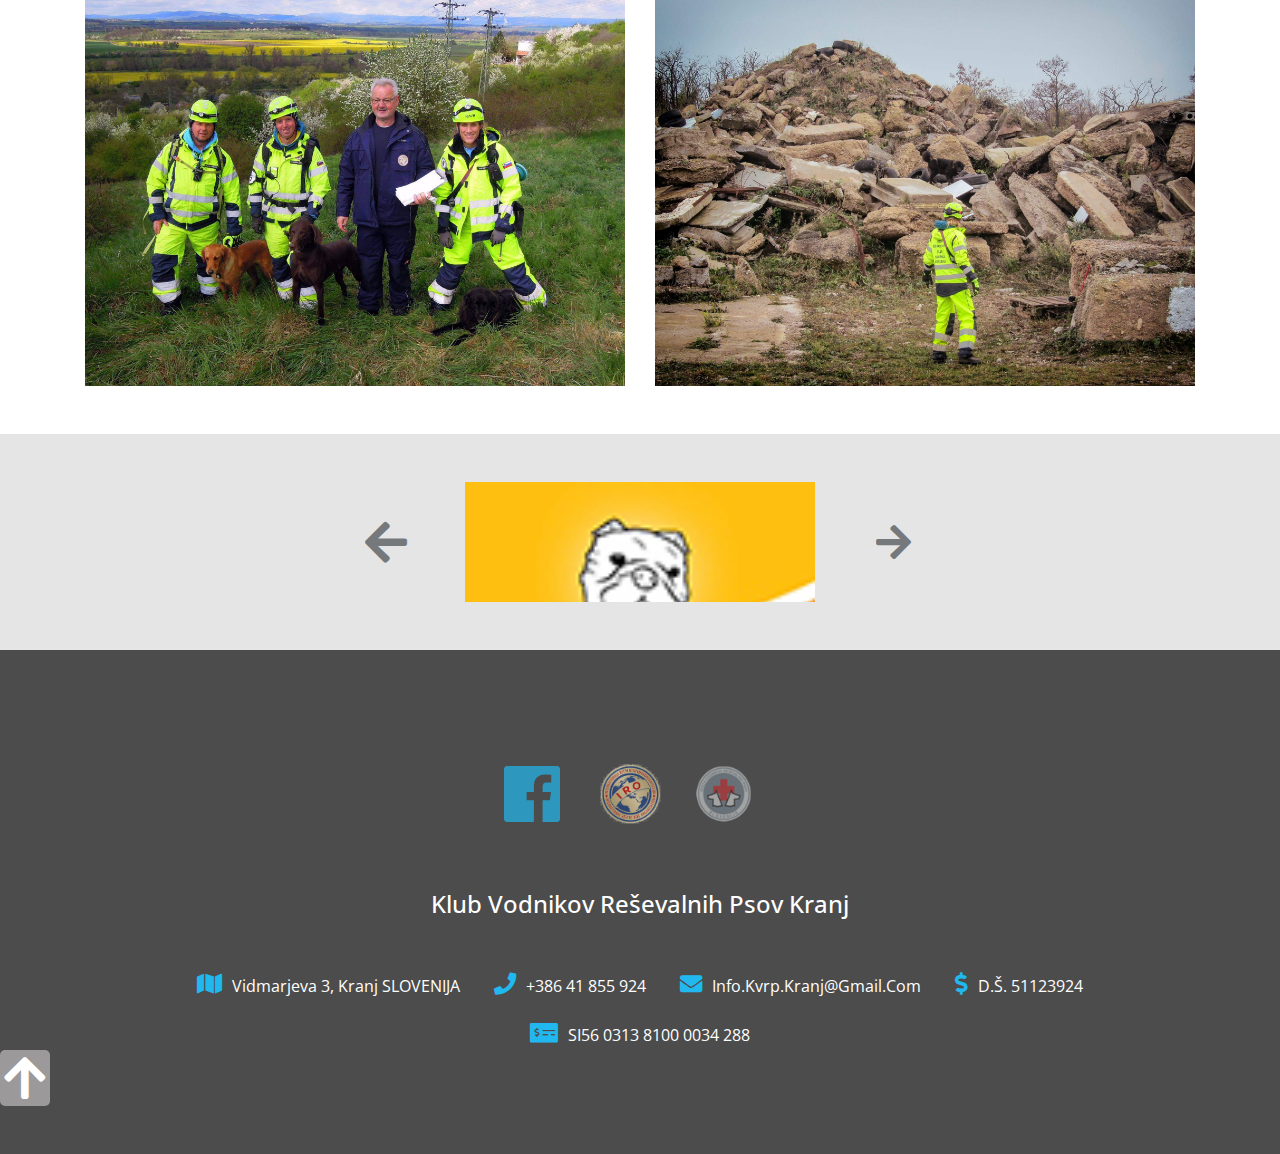
<file: resevalni.html>
<!DOCTYPE html>
<html lang="en">

<head>
  <meta charset="UTF-8" />
  <meta name="viewport" content="width=device-width, initial-scale=1.0" />
  <meta http-equiv="X-UA-Compatible" content="ie=edge" />

  <link rel="shortcut icon" href="img/favicon.ico" type="image/x-icon">
  <link rel="icon" href="img/favicon.ico" type="image/x-icon">
  <!-- bootstrap css -->
  <link rel="stylesheet" href="css/bootstrap.min.css" />
  <!-- font awesome -->
  <link rel="stylesheet" href="css/all.css" />
  <!-- main css -->
  <link rel="stylesheet" href="css/main.css" />
  <!-- google fonts -->
  <link href="https://fonts.googleapis.com/css?family=Courgette" rel="stylesheet" />

  <!-- font awesome -->
  <link rel="stylesheet" href="css/all.css" />
  <title>Klub vodnikov reševalnih psov Kranj</title>
  <style></style>
</head>

<body>
  <!--
      https://www.iconfinder.com/icons/185106/armchair_chair_streamline_icon
      Creative Commons (Attribution 3.0 Unported);
      https://www.iconfinder.com/webalys
    -->
  <header id="top">
      <!-- NAVBAR -->
      <nav class="navbar navbar-expand-lg navbar-light navbar-fixed-top">
        <a href="index.html" class="navbar-brand">
          <img src="img/kvrpk_logo.png" alt="brand logo" class="logo">
        </a>
        <button class="navbar-toggler" type="button" data-toggle="collapse" data-target="#myNavbar">
          <div class="toggler-btn">
            <div class="bar bar1"></div>
            <div class="bar bar2"></div>
            <div class="bar bar3"></div>
          </div>
        </button>
        <div class="collapse navbar-collapse" id="myNavbar">
          <ul class="navbar-nav mx-auto">
            <li class="nav-item mx-2 ">
              <a href="index.html#banner" class="nav-link">Domov</a>
            </li>
            <li class="nav-item mx-2 ">
              <a href="index.html#about" class="nav-link">Klub</a>
            </li>
            <li class="nav-item mx-2 ">
              <a href="index.html#wedo" class="nav-link">Aktivnosti</a>
            </li>
            <li class="nav-item mx-2 nav-active ">
              <a href="#resevalni-psi" class="nav-link">Reševalni pes</a>
            </li>
            <li class="nav-item mx-2 ">
              <a href="index.html#obedience" class="nav-link">Šolanje</a>
            </li>
            <li class="nav-item mx-2 ">
              <a href="index.html#news" class="nav-link">Novice</a>
            </li>
            <li class="nav-item mx-2 ">
              <a href="index.html#gallery" class="nav-link">Galerija</a>
            </li>
          </ul>
        </div>
      <!--   <div class="navbar-icons d-none d-lg-flex">
   
        </div> -->
      </nav>
      <!-- END OF NAVBAR -->
    <!-- BANNER -->
    <div class="banner-solanje d-flex text-center pl-3 pl-lg-5">
      <div>
        <h1 class="text-capitalize mb-5 text-slanted display-4 welcome3">
          reševalni psi
        </h1>
        

      </div>
    </div>
    <!-- END OF BANNER-->
  </header>
  <!-- end of header section-->

<section class="sar-dogs-sec">
  <div class="container">
    <div class="row">
      <div class="col-10 col-md-6 col-lg-12 mx-auto py-5">
        <p>
          Prvi zapisi o uporabi reševalnega psa segajo v leto 1707, ko menihi švicarskega samostana s svojimi psi pasme
          bernardinec iščejo in rešujejo obnemogle pohodnike na prelazu St. Bernard. V Sloveniji sta bila pionirja Dušan
          Škrlep in Marjan Perko, ko leta 1952 v Tamarju organizirata prvi lavisnki tečaj. Prva reševalna akcija z
          reševalnim psom steče leta 1983, ko v hrastniškem rudniku blato zalije skupino rudarjev na globini 450m.
          Reševalna psička Ajda je po napornem enournem spustu in po polurnem iskanju nakazalo mesto trupla
          ponesrečenega rudarja.
          <br><br>

          Za reševalnega psa so najbolj primerne pasme srednje velikosti, psi morajo biti v dobri telesni kondiciji, po
          naravi umirjeni ter psihično stabilni. Ti psi ne smejo biti agresivni do ljudi in drugih živali. Igra jim mora
          biti največje veselje. V klubu vodnikov reševalnih psov Kranj najbolj prevladujeta nemški kratkodlaki ptičar
          ter zlati prinašalec. Sledijo jima labradorci, ovčarji ter mešanci.
          <br><br>
          Vodnik in pes se usposabljata v skladu z mednarodnimi pravilniki ki veljajo za vodnike reševalnih psov. Vodnik
          pa svoje usposobljenosti nadgradi še:
          <br><br>
          Znanje vodnika se pridobiva na tečajih in seminarjih, ter preveri z izpiti.
          <ul>
            <li>70 urni tečaj prve pomoči</li>
            <li> tečaj prve veterinarske pomoči</li>
            <li> tečaj vrvne tehnike</li>
            <li>tečaj orientacije</li>
            <li>tečaj o nevarnosti v gorah</li>
          </ul>
          

          Usposabljanje vodnika in psa poteka
          <ul>
            <li>tedenske vaje v skupini</li>
            <li>tabori</li>
            <li>akcijske vaje</li>
            <li>lavinski tečaji</li>
          </ul>
          
          Preverjanje vodnika in psa
          <ul>
            <li>nacionalni izpiti (ruševina, iskanje pogrešanih, lavina, stopnje A in B)</li>
            <li>mednarodni izpiti</li>
            <li>tekmovanja in svetovno prvenstvo</li>
          </ul>
          
          
          
          Vodniki reševalnih psov, ki so uspešni na regijskih preizkušnjah se uvrstijo v intervencijsko enoto in
          sodelujejo v resničnih akcijah iskanja.
        </p>
        <div class="row">
          <div class="col-10 col-md-6 col-lg-6 sar-item test">
            <img src="img/aboutImg/about-1.jpg" class="img-fluid sar-dogs" alt="img">
          </div>
          <div class="col-10 col-md-6 col-lg-6 sar-item">
            <img src="img/aboutImg/about-2.jpg" class="img-fluid sar-dogs" alt="img">
          </div>
        </div>
        
      </div>
    </div>
  </div>
</section>

 

  <!-- sponsors section-->
  <section class="partners py-5">
    <div class="container">
      <div class="row">
        <!-- company carousel-->
        <div class="col-6 col-md-6 col-lg-4 mx-auto">
          <div id="partnerCarousel" class="carousel slide" data-ride="carousel">
            <div class="carousel-inner">

              <!-- single item -->
              <div class="carousel-item active">
                <img src="img/company-logos/pasjinet.jpg" class="d-block w-100" alt="partner company">
              </div>
              <!-- end of single item -->
              <!-- single item -->
              <div class="carousel-item">
                <img src="img/company-logos/logo_triglav.png" class="d-block w-100" alt="partner company">
              </div>
              <!-- end of single item -->
              <!-- single item -->
              <div class="carousel-item">
                <img src="img/company-logos/Hertz_logo.jpg" class="d-block w-100" alt="partner company">
              </div>
              <!-- end of single item -->
            </div>
            <a href="#partnerCarousel" class="carousel-control-prev" role="button" data-slide="prev">
              <i class="fas fa-arrow-left"></i>
            </a>

            <a href="#partnerCarousel" class="carousel-control-next" role="button" data-slide="next">
              <i class="fas fa-arrow-right"></i>
            </a>
          </div>
        </div>
      </div>
    </div>
  </section>
  <!-- end of sponsors section-->
  
  
   <!-- footer -->
   <footer class="py-5 footer">
     <div class="container">
       <div class="row">
         <div class="col-10 mx-auto text-center">
           <!--  <h1 class="text-uppercase font-weight-bold text-yellow footer-title text-center d-inline-block">comfy sloth
          </h1> -->
           <div class="footer-icons my-5 d-flex justify-content-center align-items-center">
             <!-- single icon-->
             <a href="https://www.facebook.com/kvrp.kranj/" class="footer-icon-fb mx-2" target="_blank">
               <i class="fab fa-facebook"></i>
             </a>
             <!-- end of single icon-->
             <!-- single icon-->
             <a href="https://www.iro-dogs.org/en/home" target="_blank" class="footer-icon mx-2">
               <img src="img/iro_logo.png" alt="iro" class="footer-icon-img">
             </a>
             <!-- end of single icon-->
             <!-- single icon-->
             <a href="https://www.zrps.org" target="_blank" class="footer-icon-img mx-2">
               <img src="img/logo_zrps.png" alt="zrps" class="footer-icon-img">
             </a>
             <!-- end of single icon-->

           </div>
           <!-- end of footer icons-->

           <h4 class="text-capitalize w-75 mx-auto text-center">klub vodnikov reševalnih psov Kranj</h4>

           <div class="footer-contact mt-5 d-flex justify-content-around flex-wrap">
             <!--single contact-->
             <div class="text-capitalize">
               <span class="footer-icon">
                 <i class="fas fa-map"></i>
               </span>
               Vidmarjeva 3, Kranj SLOVENIJA
             </div>
             <!-- end of single contact-->
             <!--single contact-->
             <div class="text-capitalize">
               <span class="footer-icon">
                 <i class="fas fa-phone"></i>
               </span>
               +386 41 855 924
             </div>
             <!-- end of single contact-->
             <!--single contact-->
             <div class="text-capitalize">
               <span class="footer-icon">
                 <i class="fas fa-envelope"></i>
               </span>
               <a class="email" href="mailto:info.kvrp.kranj@gmail.com">info.kvrp.kranj@gmail.com</a>
             </div>
             <!-- end of single contact-->
             <!--single contact-->
             <div class="text-capitalize">
               <span class="footer-icon">
                 <i class="fas fa-dollar-sign"></i>
               </span>
               D.Š. 51123924
             </div>
             <!-- end of single contact-->
             <!--single contact-->
             <div class="text-capitalize footy">
               <span class="footer-icon">
                 <i class="fas fa-money-check-alt"></i>
               </span>
               SI56 0313 8100 0034 288
             </div>
             <!-- end of single contact-->
           </div>
         </div>
       </div>
     </div>
    <a href="#top" id="back-to-top" class="p-1"><i class="fas fa-arrow-up primary-color fa-3x"></i></a>
   </footer>
  <!-- modal-->




   



 <!-- jquery -->
 <script src="js/jquery-3.3.1.min.js"></script>
 <!-- bootstrap js -->
 <script src="js/bootstrap.bundle.min.js"></script>
 <!-- Magnific Popup core JS file -->
 <script src="magnific-popup/jquery.magnific-popup.js"></script>
 <!-- script js -->
 <script src="js/appOne.js"></script>
</body>

</html>
</file>
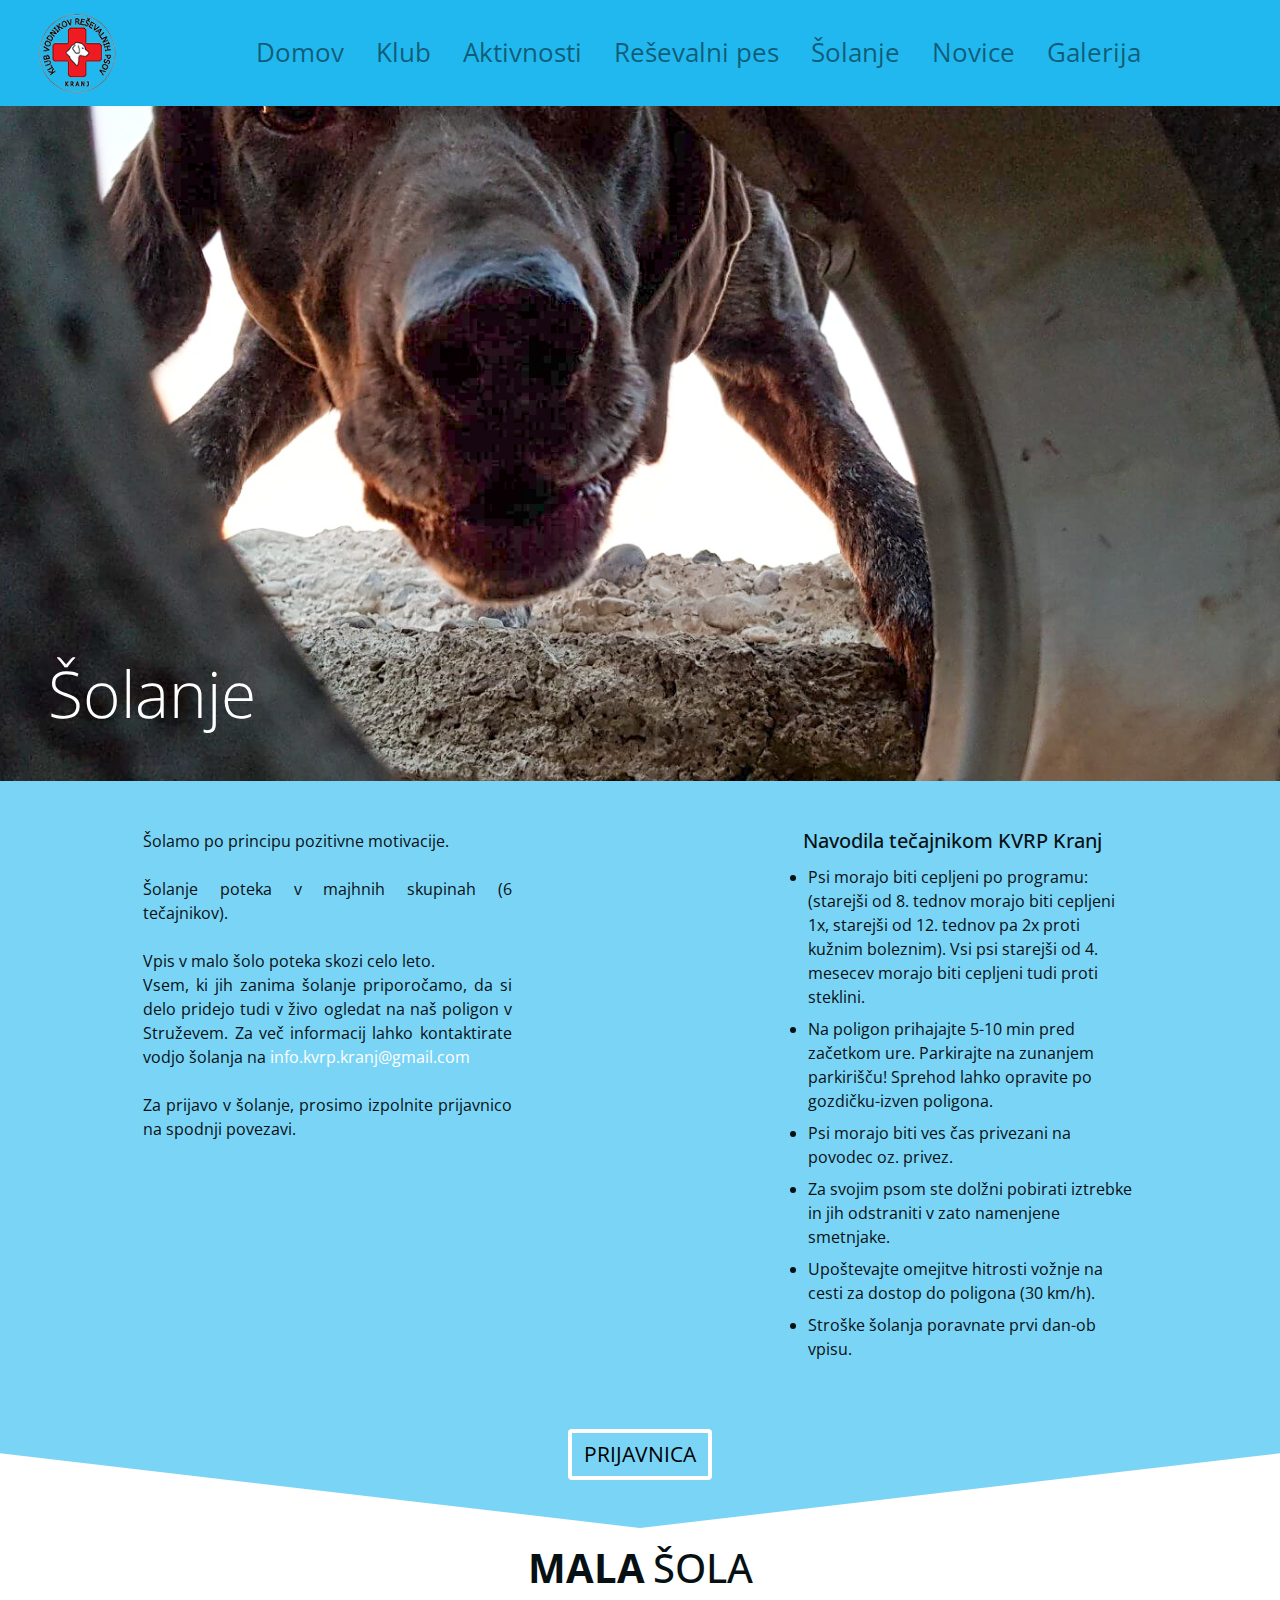
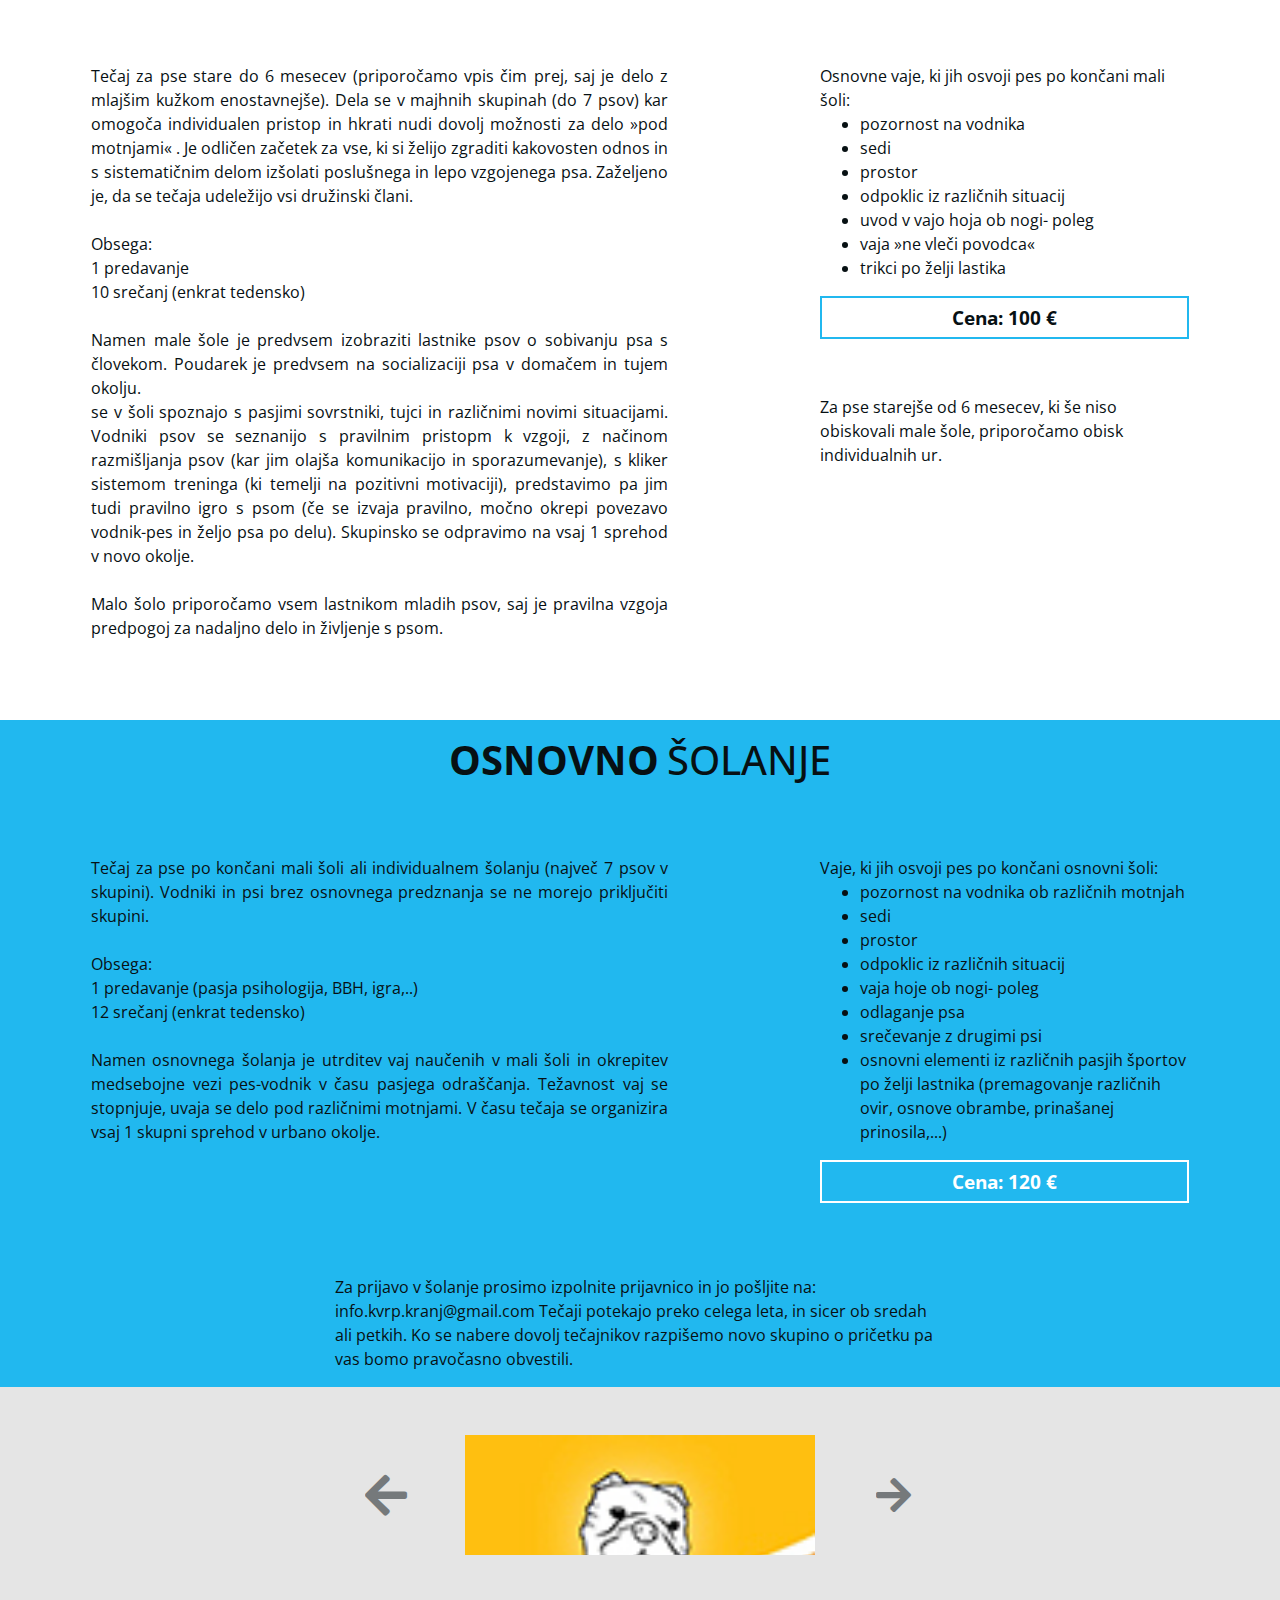
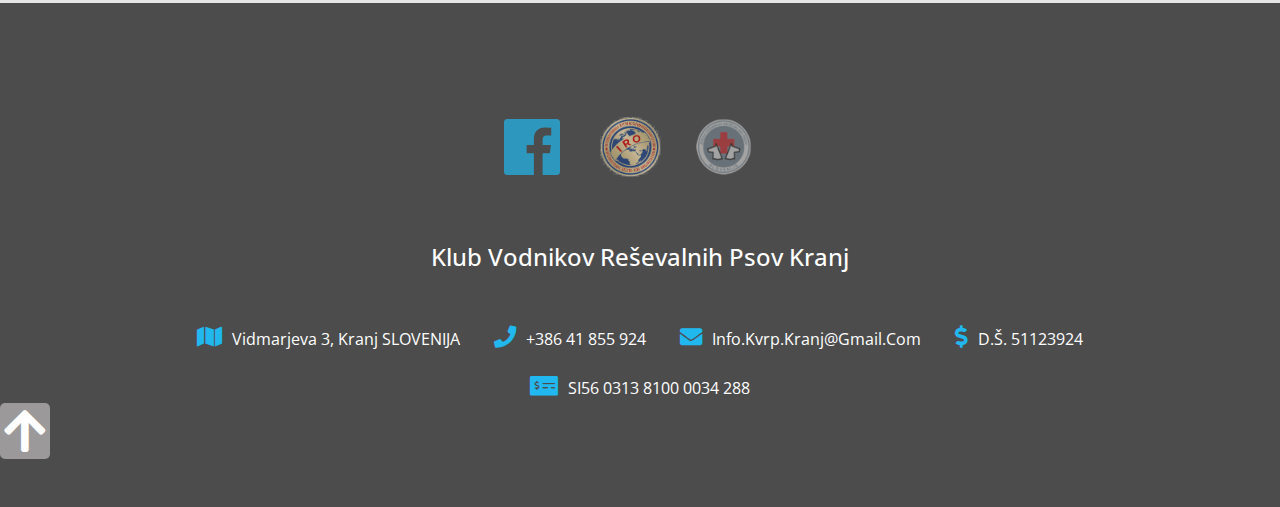
<file: solanje.html>
<!DOCTYPE html>
<html lang="en">

<head>
  <meta charset="UTF-8" />
  <meta name="viewport" content="width=device-width, initial-scale=1.0" />
  <meta http-equiv="X-UA-Compatible" content="ie=edge" />

  <link rel="shortcut icon" href="img/favicon.ico" type="image/x-icon">
  <link rel="icon" href="img/favicon.ico" type="image/x-icon">
  <!-- bootstrap css -->
  <link rel="stylesheet" href="css/bootstrap.min.css" />
  <!-- font awesome -->
  <link rel="stylesheet" href="css/all.css" />
  <!-- main css -->
  <link rel="stylesheet" href="css/main.css" />
  <!-- google fonts -->
  <link href="https://fonts.googleapis.com/css?family=Courgette" rel="stylesheet" />

  <!-- font awesome -->
  <link rel="stylesheet" href="css/all.css" />
  <title>Klub vodnikov reševalnih psov Kranj</title>
  <style></style>
</head>

<body>
  <!--
      https://www.iconfinder.com/icons/185106/armchair_chair_streamline_icon
      Creative Commons (Attribution 3.0 Unported);
      https://www.iconfinder.com/webalys
    -->
  <header id="top">
    <!-- NAVBAR -->
    <nav class="navbar navbar-expand-lg navbar-light navbar-fixed-top">
      <a href="index.html" class="navbar-brand">
        <img src="img/kvrpk_logo.png" alt="brand logo" class="logo">
      </a>
      <button class="navbar-toggler" type="button" data-toggle="collapse" data-target="#myNavbar">
        <div class="toggler-btn">
          <div class="bar bar1"></div>
          <div class="bar bar2"></div>
          <div class="bar bar3"></div>
        </div>
      </button>
      <div class="collapse navbar-collapse" id="myNavbar">
        <ul class="navbar-nav mx-auto">
          <li class="nav-item mx-2 ">
            <a href="index.html#banner" class="nav-link">Domov</a>
          </li>
          <li class="nav-item mx-2 ">
            <a href="index.html#about" class="nav-link">Klub</a>
          </li>
          <li class="nav-item mx-2 ">
            <a href="index.html#wedo" class="nav-link">Aktivnosti</a>
          </li>
          <li class="nav-item mx-2  ">
            <a href="index.html#resevalni-psi" class="nav-link">Reševalni pes</a>
          </li>
          <li class="nav-item mx-2 nav-active">
            <a href="index.html#obedience" class="nav-link">Šolanje</a>
          </li>
            <li class="nav-item mx-2 ">
              <a href="index.html#news" class="nav-link">Novice</a>
            </li>
          <li class="nav-item mx-2 ">
            <a href="index.html#gallery" class="nav-link">Galerija</a>
          </li>
        </ul>
      </div>
      <div class="navbar-icons d-none d-lg-flex">
        <!-- SINGLE ICON-->
        <!--  <div class="navbar-icon mx-2">
          <i class="fas fa-search"></i>
        </div> -->
        <!-- END OF SINGLE ICON-->
        <!-- SINGLE ICON STORE-->
        <!--  <a href="store.html" class="navbar-icon mx-2 navbar-cart-icon">
          <i class="fas fa-shopping-cart"></i>
          <div class="cart-items">
            0
          </div>
        </a> -->
        <!-- END OF SINGLE ICON STORE-->
      </div>
    </nav>
    <!-- END OF NAVBAR -->
    <!-- BANNER -->
    <div class="banner-solanje d-flex text-center align-items-center  pl-3 pl-lg-5">
      <div>
        <h1 class="text-capitalize mb-5 text-slanted display-4 welcome3">
          šolanje
        </h1>


      </div>
    </div>
    <!-- END OF BANNER-->
  </header>
  <!-- end of header section-->

  <section class="obedience-main" id="solanje">
    <div class="container-fluid">
      <div class="row mx-auto">
        <div class="col-10 d-flex col-md-3 col-lg-4 mx-auto py-5 px-4">
          <p align="justify">
            Šolamo po principu pozitivne motivacije.<br><br>
            Šolanje poteka v majhnih skupinah (6 tečajnikov). <br><br>
            Vpis v malo šolo poteka skozi celo leto.
            <br>
            Vsem, ki jih zanima šolanje priporočamo, da si delo pridejo tudi v živo ogledat na naš poligon v Struževem.
            Za več informacij lahko kontaktirate vodjo šolanja na
            <a class="email-2" href="mailto:info.kvrp.kranj@gmail.com">info.kvrp.kranj@gmail.com</a>
            <br><br>

            Za prijavo v šolanje, prosimo izpolnite prijavnico na spodnji povezavi.
            <br><br>
          </p>


        </div>
        <div class="col-10 col-md-6 col-lg-4 mx-auto py-5 px-4">
          <div class="mx-auto d-flex justify-content-center">
            <h5 class="text-bold">Navodila tečajnikom KVRP Kranj</h5>
          </div>

          <ul>
            <li class="py-1">Psi morajo biti cepljeni po programu: (starejši od 8. tednov morajo biti
              cepljeni 1x,
              starejši od 12.
              tednov pa 2x proti kužnim boleznim). Vsi psi starejši od 4. mesecev morajo biti cepljeni tudi proti
              steklini.</li>
            <li class="py-1">Na poligon prihajajte 5-10 min pred začetkom ure. Parkirajte na zunanjem parkirišču!
              Sprehod lahko opravite po gozdičku-izven poligona.</li>
            <li class="py-1">Psi morajo biti ves čas privezani na povodec oz. privez.</li>
            <li class="py-1">Za svojim psom ste dolžni pobirati iztrebke in jih odstraniti v zato namenjene smetnjake.
            </li>
            <li class="py-1">Upoštevajte omejitve hitrosti vožnje na cesti za dostop do poligona (30 km/h).</li>
            <li class="py-1">Stroške šolanja poravnate prvi dan-ob vpisu.</li>
          </ul>

        </div>

      </div>
      <div class="row w-75 mx-auto pb-5">
        <button class="btn btn-school mx-auto d-flex">PRIJAVNICA</button>
      </div>

    </div>
  </section>

  <!-- MALA ŠOLA-->
  <section class="obedience-pre" id="mala-sola">
    <div class="container-fluid">

      <!-- section title -->
      <div class="row my-3">
        <div class="col d-flex flex-wrap text-uppercase justify-content-center">
          <h1 class="font-weight-bold align-self-center mx-1">mala</h1>
          <h1 class="section-title--special mx-1">šola</h1>
        </div>
      </div>
      <!-- end of section title -->

      <div class="row w-85 mx-auto">
        <div class="col-10 col-md-6 col-lg-6 mx-auto py-5 px-4">
          <p align="justify">
            Tečaj za pse stare do 6 mesecev (priporočamo vpis čim prej, saj je delo z mlajšim kužkom enostavnejše). Dela
            se v majhnih skupinah (do 7 psov) kar omogoča individualen pristop in hkrati nudi dovolj možnosti za delo
            »pod motnjami« . Je odličen začetek za vse, ki si želijo zgraditi kakovosten odnos in s sistematičnim delom
            izšolati poslušnega in lepo vzgojenega psa. Zaželjeno je, da se tečaja udeležijo vsi družinski člani.
            <br><br>
            Obsega:
            <br>
            1 predavanje
            <br>
            10 srečanj (enkrat tedensko)


            <br><br>
            Namen male šole je predvsem izobraziti lastnike psov o sobivanju psa s človekom.

            Poudarek je predvsem na socializaciji psa v domačem in tujem okolju. <br> se v šoli spoznajo s pasjimi
            sovrstniki, tujci in različnimi novimi situacijami.
            Vodniki psov se seznanijo s pravilnim pristopm k vzgoji, z načinom razmišljanja psov (kar jim olajša
            komunikacijo in sporazumevanje), s kliker sistemom treninga (ki temelji na pozitivni motivaciji),
            predstavimo pa jim tudi pravilno igro s psom (če se izvaja pravilno, močno okrepi povezavo vodnik-pes in
            željo psa po delu). Skupinsko se odpravimo na vsaj 1 sprehod v novo okolje.
            <br><br>

            Malo šolo priporočamo vsem lastnikom mladih psov, saj je pravilna vzgoja predpogoj za nadaljno delo in
            življenje s psom.

          </p>


        </div>
        <div class="col-10 col-md-6 col-lg-4 mx-auto py-5 px-4">
          Osnovne vaje, ki jih osvoji pes po končani mali šoli:
          <ul>
            <li>pozornost na vodnika</li>
            <li>sedi</li>
            <li>prostor</li>
            <li>odpoklic iz različnih situacij</li>
            <li>uvod v vajo hoja ob nogi- poleg</li>
            <li>vaja »ne vleči povodca«</li>
            <li>trikci po želji lastika</li>
          </ul>


          <h6 class="font-weight-bold price">Cena: 100 €</h6>
          <br><br>
          Za pse starejše od 6 mesecev, ki še niso obiskovali male šole, priporočamo obisk individualnih ur.

        </div>
      </div>
    </div>
  </section>
  <!-- END OF MALA ŠOLA-->

  <!-- OSNOVNO ŠOLANJE-->
  <section class="obedience-basic" id="osnovno-solanje">
    <div class="container-fluid">

      <!-- section title -->
      <div class="row my-3">
        <div class="col d-flex flex-wrap text-uppercase justify-content-center pt-3">
          <h1 class="font-weight-bold align-self-center mx-1">osnovno</h1>
          <h1 class="section-title--special mx-1">šolanje</h1>
        </div>
      </div>
      <!-- end of section title -->

      <div class="row w-85 d-flex mx-auto">
        <div class="col-10 col-md-6 col-lg-6 mx-auto py-5 px-4">
          <p align="justify">
            Tečaj za pse po končani mali šoli ali individualnem šolanju (največ 7 psov v skupini). Vodniki in psi brez
            osnovnega predznanja se ne morejo priključiti skupini.
            <br><br>
            Obsega:
            <br>
            1 predavanje (pasja psihologija, BBH, igra,..)
            <br>
            12 srečanj (enkrat tedensko)


            <br><br>
            Namen osnovnega šolanja je utrditev vaj naučenih v mali šoli in okrepitev medsebojne vezi pes-vodnik v času
            pasjega odraščanja.

            Težavnost vaj se stopnjuje, uvaja se delo pod različnimi motnjami.

            V času tečaja se organizira vsaj 1 skupni sprehod v urbano okolje.

          </p>


        </div>
        <div class="col-10  col-md-6 col-lg-4 mx-auto py-5 px-4">
          Vaje, ki jih osvoji pes po končani osnovni šoli:
          <ul>
            <li>pozornost na vodnika ob različnih motnjah</li>
            <li>sedi</li>
            <li>prostor</li>
            <li>odpoklic iz različnih situacij</li>
            <li>vaja hoje ob nogi- poleg</li>
            <li>odlaganje psa</li>
            <li>srečevanje z drugimi psi</li>
            <li>osnovni elementi iz različnih pasjih športov po želji lastnika (premagovanje različnih ovir, osnove
              obrambe, prinašanej prinosila,...)</li>
          </ul>


          <h6 class="font-weight-bold price1">Cena: 120 €</h6>
                   

        </div>
      </div>
      
    </div>
    <div class="col-10 col-md-6 d-flex mx-auto justify-content-center align-items-center py-3">
      Za prijavo v šolanje prosimo izpolnite prijavnico in jo pošljite na: info.kvrp.kranj@gmail.com

      Tečaji potekajo preko celega leta, in sicer ob sredah ali petkih. Ko se nabere dovolj tečajnikov razpišemo
      novo skupino o pričetku pa vas bomo pravočasno obvestili.
    </div>
  </section>
  <!-- OSNOVNO ŠOLANJE  -->



  <!-- sponsors section-->
  <section class="partners py-5">
    <div class="container">
      <div class="row">
        <!-- company carousel-->
        <div class="col-6 col-md-6 col-lg-4 mx-auto">
          <div id="partnerCarousel" class="carousel slide" data-ride="carousel">
            <div class="carousel-inner">

              <!-- single item -->
              <div class="carousel-item active">
                <img src="img/company-logos/pasjinet.jpg" class="d-block w-100" alt="partner company">
              </div>
              <!-- end of single item -->
              <!-- single item -->
              <div class="carousel-item">
                <img src="img/company-logos/logo_triglav.png" class="d-block w-100" alt="partner company">
              </div>
              <!-- end of single item -->
              <!-- single item -->
              <div class="carousel-item">
                <img src="img/company-logos/Hertz_logo.jpg" class="d-block w-100" alt="partner company">
              </div>
              <!-- end of single item -->
            </div>
            <a href="#partnerCarousel" class="carousel-control-prev" role="button" data-slide="prev">
              <i class="fas fa-arrow-left"></i>
            </a>

            <a href="#partnerCarousel" class="carousel-control-next" role="button" data-slide="next">
              <i class="fas fa-arrow-right"></i>
            </a>
          </div>
        </div>
      </div>
    </div>
  </section>
  <!-- end of sponsors section-->


  <!-- footer -->
  <footer class="py-5 footer">
    <div class="container">
      <div class="row">
        <div class="col-10 mx-auto text-center">

          <div class="footer-icons my-5 d-flex justify-content-center align-items-center">
            <!-- single icon-->
            <a href="https://www.facebook.com/kvrp.kranj/" class="footer-icon-fb mx-2" target="_blank">
              <i class="fab fa-facebook"></i>
            </a>
            <!-- end of single icon-->
            <!-- single icon-->
            <a href="https://www.iro-dogs.org/en/home" target="_blank" class="footer-icon mx-2">
              <img src="img/iro_logo.png" alt="iro" class="footer-icon-img">
            </a>
            <!-- end of single icon-->
            <!-- single icon-->
            <a href="https://www.zrps.org" target="_blank" class="footer-icon-img mx-2">
              <img src="img/logo_zrps.png" alt="zrps" class="footer-icon-img">
            </a>
            <!-- end of single icon-->

          </div>
          <!-- end of footer icons-->

          <h4 class="text-capitalize w-75 mx-auto text-center">klub vodnikov reševalnih psov Kranj</h4>

          <div class="footer-contact mt-5 d-flex justify-content-around flex-wrap">
            <!--single contact-->
            <div class="text-capitalize">
              <span class="footer-icon">
                <i class="fas fa-map"></i>
              </span>
              Vidmarjeva 3, Kranj SLOVENIJA
            </div>
            <!-- end of single contact-->
            <!--single contact-->
            <div class="text-capitalize">
              <span class="footer-icon">
                <i class="fas fa-phone"></i>
              </span>
              +386 41 855 924
            </div>
            <!-- end of single contact-->
            <!--single contact-->
            <div class="text-capitalize">
              <span class="footer-icon">
                <i class="fas fa-envelope"></i>
              </span>
              <a class="email" href="mailto:info.kvrp.kranj@gmail.com">info.kvrp.kranj@gmail.com</a>
            </div>
            <!-- end of single contact-->
            <!--single contact-->
            <div class="text-capitalize">
              <span class="footer-icon">
                <i class="fas fa-dollar-sign"></i>
              </span>
              D.Š. 51123924
            </div>
            <!-- end of single contact-->
            <!--single contact-->
            <div class="text-capitalize footy">
              <span class="footer-icon">
                <i class="fas fa-money-check-alt"></i>
              </span>
              SI56 0313 8100 0034 288
            </div>
            <!-- end of single contact-->
          </div>
        </div>
      </div>
    </div>
    <a href="#top" id="back-to-top" class="p-1"><i class="fas fa-arrow-up primary-color fa-3x"></i></a>
  </footer>
  <!-- modal-->







 <!-- jquery -->
 <script src="js/jquery-3.3.1.min.js"></script>
 <!-- bootstrap js -->
 <script src="js/bootstrap.bundle.min.js"></script>
 <!-- Magnific Popup core JS file -->
 <script src="magnific-popup/jquery.magnific-popup.js"></script>
 <!-- script js -->
 <script src="js/appOne.js"></script>
</body>

</html>
</file>
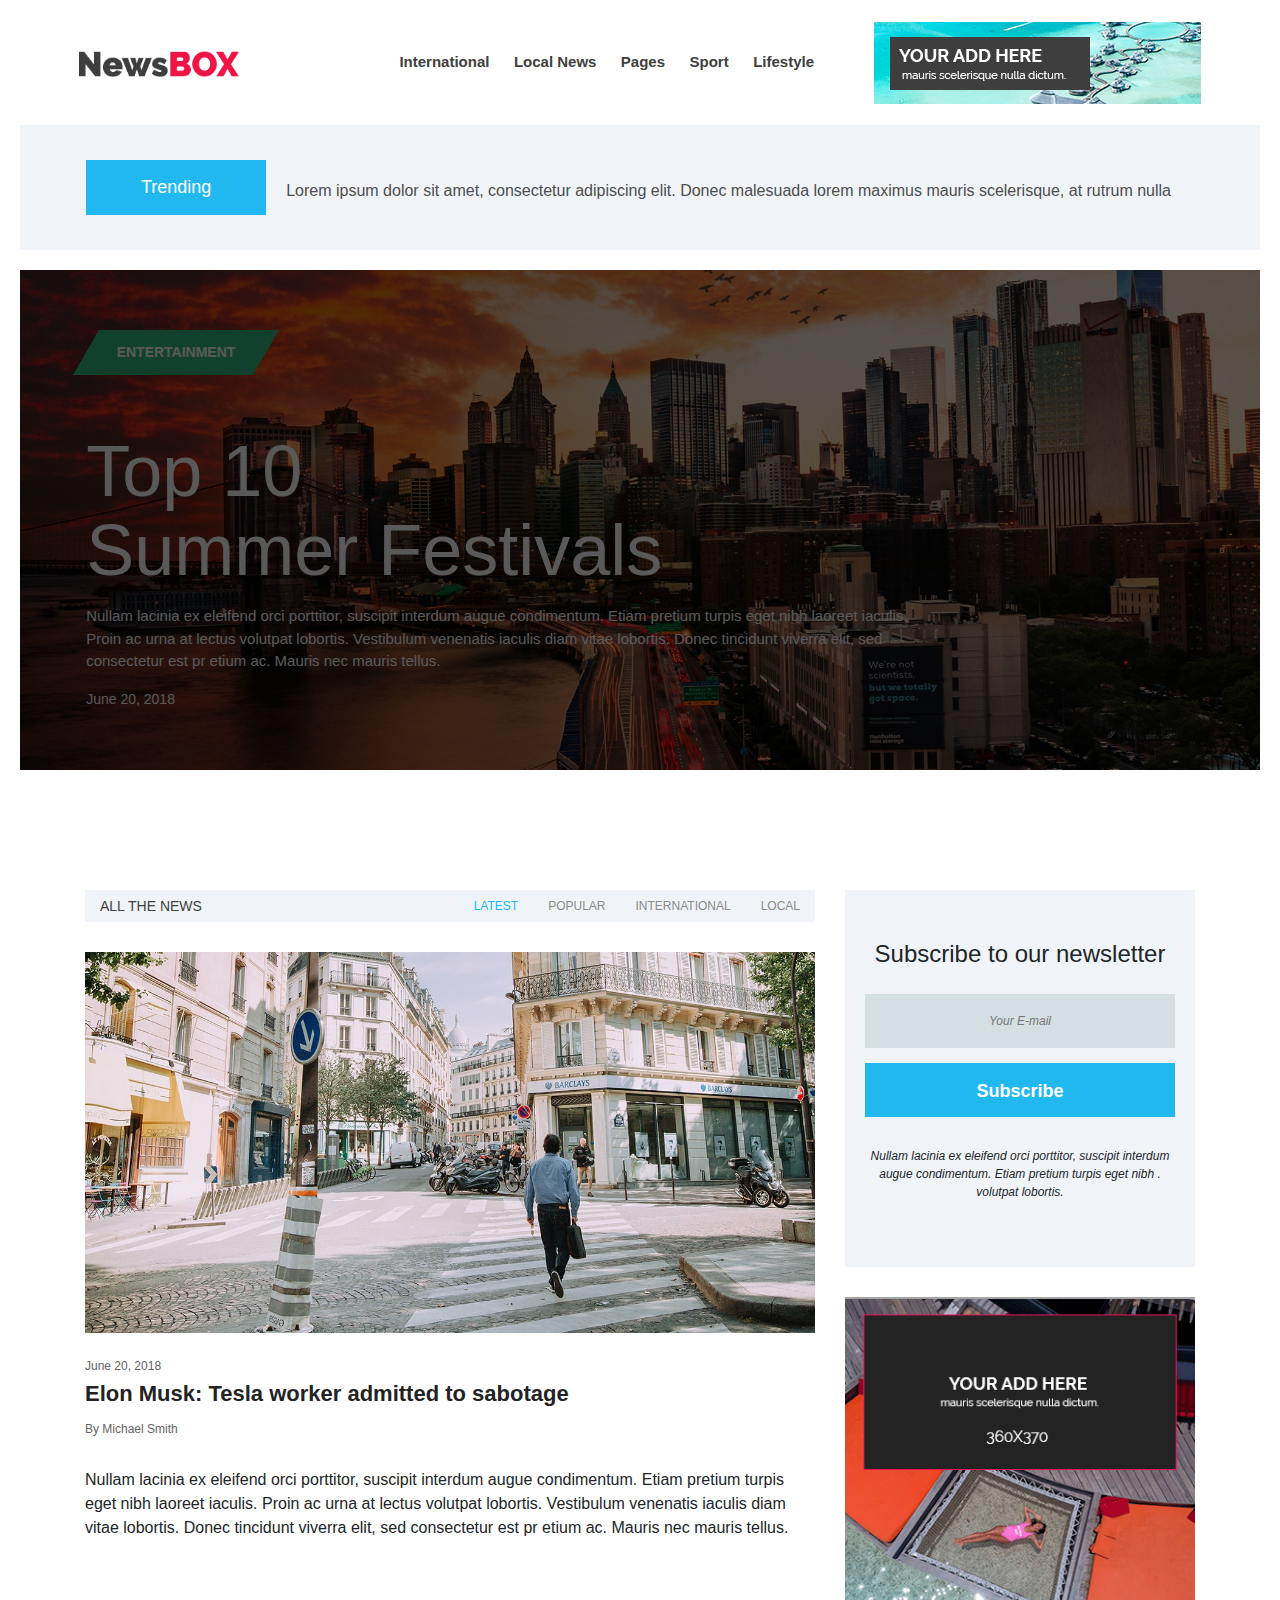
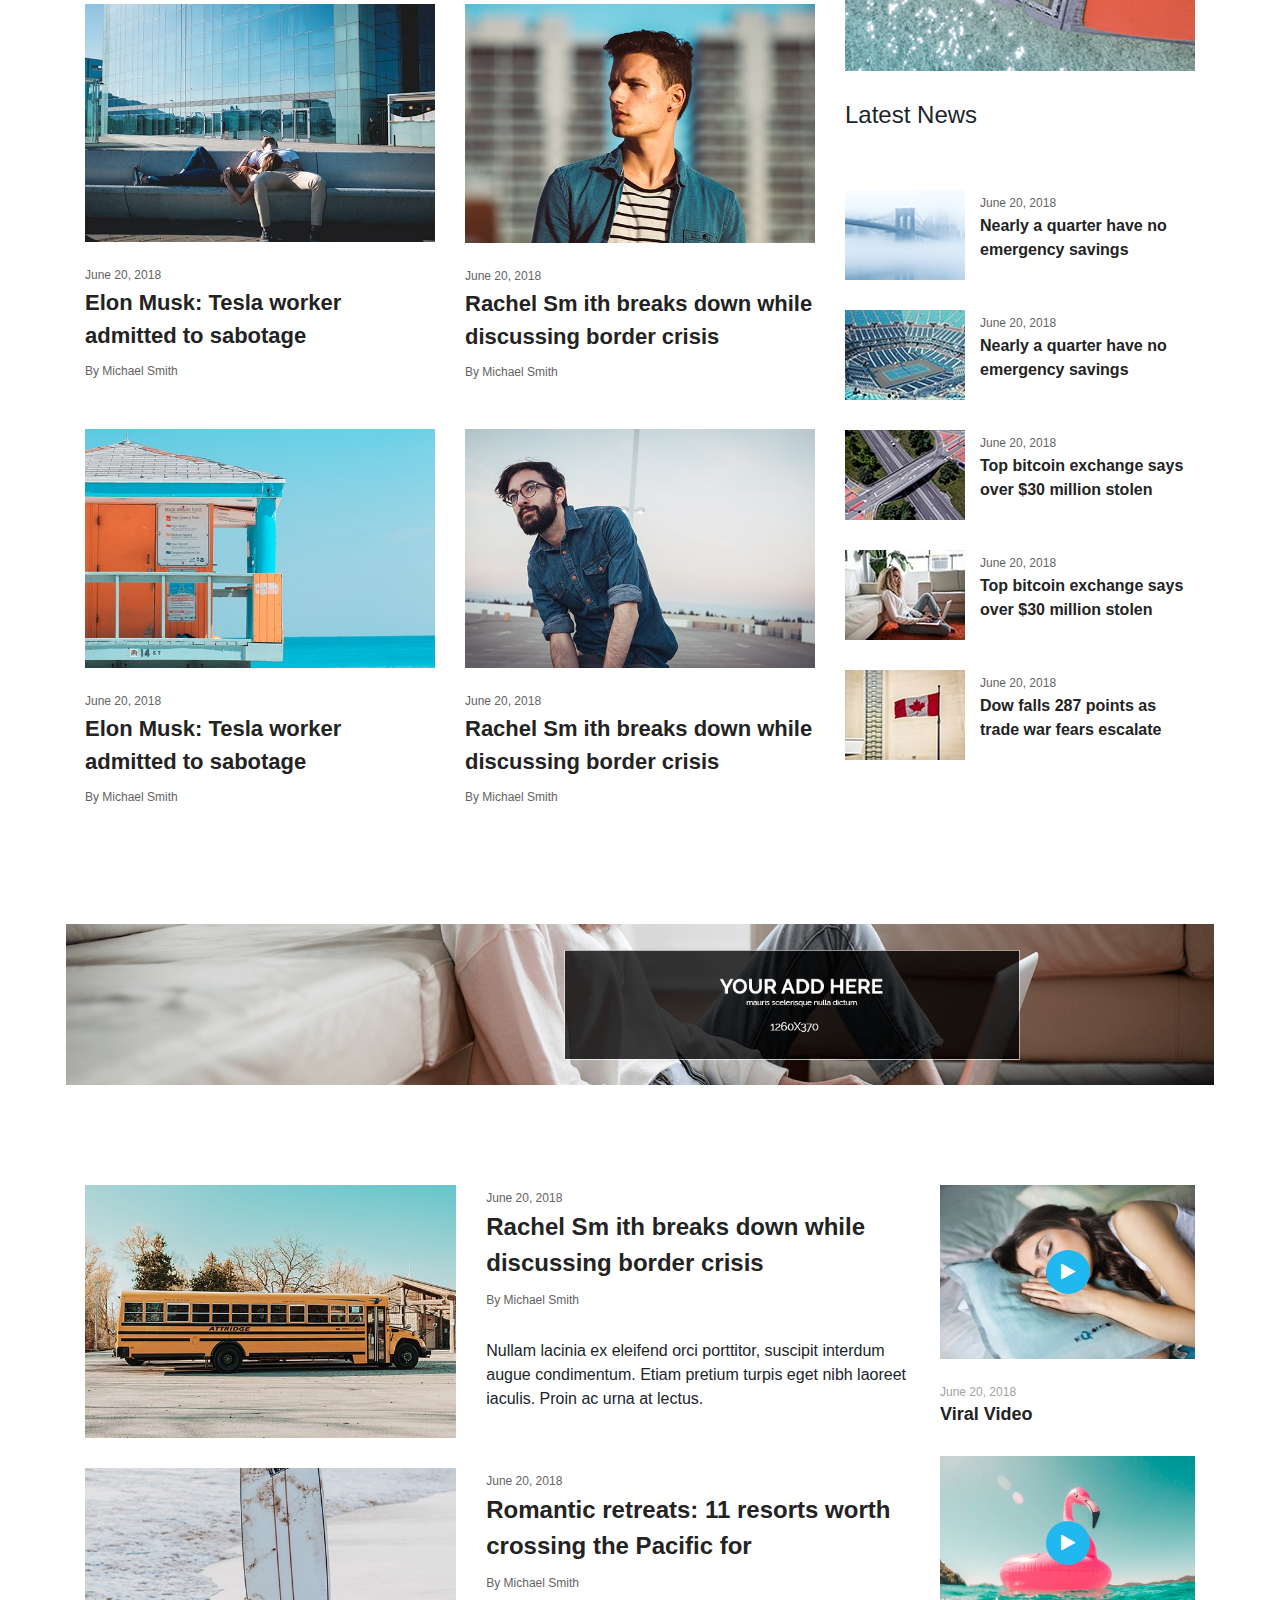
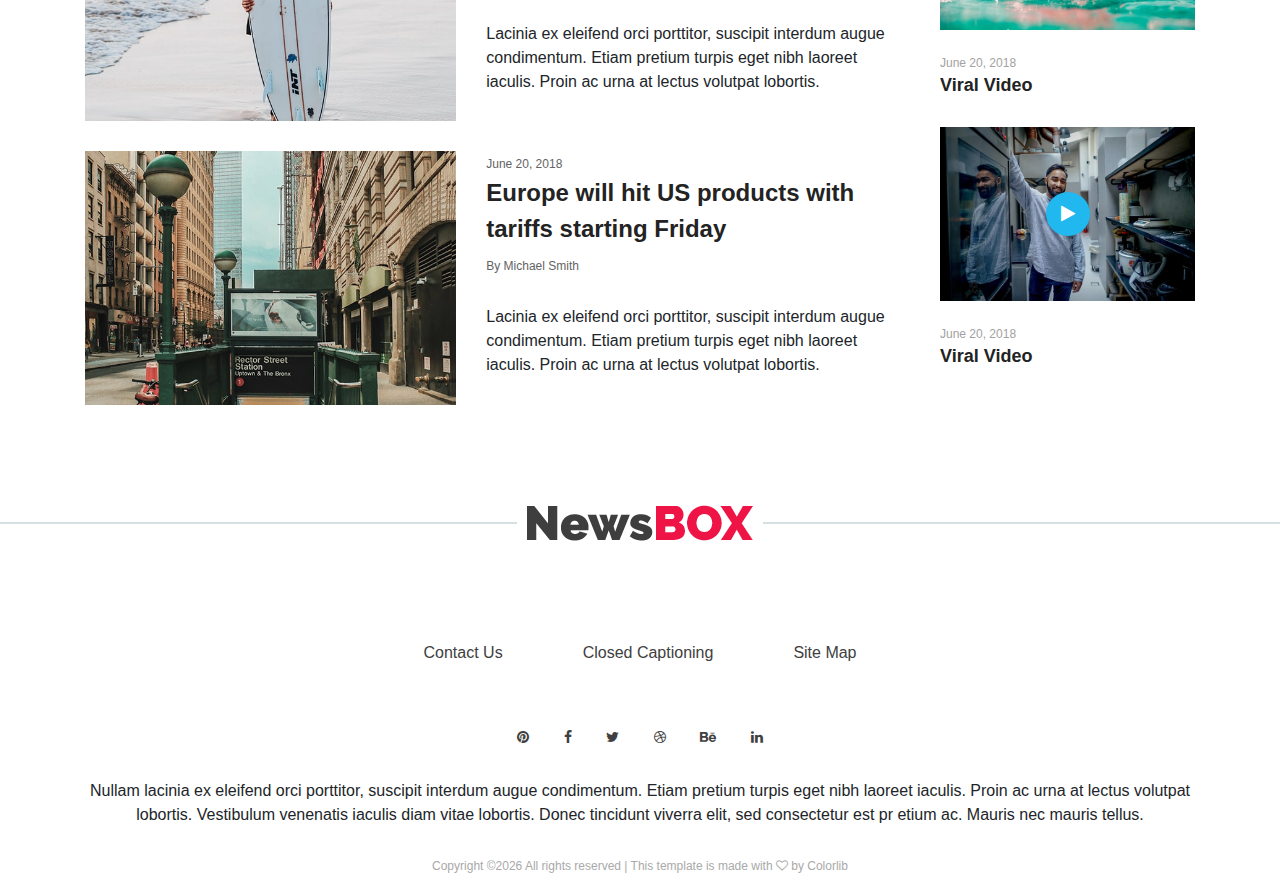
<file: newsbox-master/catagory.html>
<!DOCTYPE html>
<html lang="en">

<head>
    <meta charset="UTF-8">
    <meta name="description" content="">
    <meta http-equiv="X-UA-Compatible" content="IE=edge">
    <meta name="viewport" content="width=device-width, initial-scale=1, shrink-to-fit=no">
    <!-- The above 4 meta tags *must* come first in the head; any other head content must come *after* these tags -->

    <!-- Title -->
    <title>Newsbox - Modern Magazine &amp; Newspaper HTML Template</title>

    <!-- Favicon -->
    <link rel="icon" href="img/core-img/favicon.ico">

    <!-- Stylesheet -->
    <link rel="stylesheet" href="style.css">

</head>

<body>
    <!-- Preloader -->
    <div class="preloader d-flex align-items-center justify-content-center">
        <div class="lds-ellipsis">
            <div></div>
            <div></div>
            <div></div>
            <div></div>
        </div>
    </div>

    <!-- ##### Header Area Start ##### -->
    <header class="header-area">
        <!-- Navbar Area -->
        <div class="newsbox-main-menu">
            <div class="classy-nav-container breakpoint-off">
                <div class="container-fluid">
                    <!-- Menu -->
                    <nav class="classy-navbar justify-content-between" id="newsboxNav">

                        <!-- Nav brand -->
                        <a href="index.html" class="nav-brand"><img src="img/core-img/logo.png" alt=""></a>

                        <!-- Navbar Toggler -->
                        <div class="classy-navbar-toggler">
                            <span class="navbarToggler"><span></span><span></span><span></span></span>
                        </div>

                        <!-- Menu -->
                        <div class="classy-menu">

                            <!-- Close Button -->
                            <div class="classycloseIcon">
                                <div class="cross-wrap"><span class="top"></span><span class="bottom"></span></div>
                            </div>

                            <!-- Nav Start -->
                            <div class="classynav">
                                <ul>
                                    <li><a href="#">International</a>
                                        <div class="megamenu">
                                            <ul class="single-mega cn-col-4">
                                                <li class="title">Europe</li>
                                                <li><a href="#">United Kingdom</a></li>
                                                <li><a href="#">Germany</a></li>
                                                <li><a href="#">Latvia</a></li>
                                                <li><a href="#">Poland</a></li>
                                                <li><a href="#">Italy</a></li>
                                                <li><a href="#">France</a></li>
                                                <li><a href="#">Crotia</a></li>
                                            </ul>
                                            <ul class="single-mega cn-col-4">
                                                <li class="title">Africa</li>
                                                <li><a href="#">Algeria</a></li>
                                                <li><a href="#">Angola</a></li>
                                                <li><a href="#">Benin</a></li>
                                                <li><a href="#">Botswana</a></li>
                                                <li><a href="#">Burkina Faso</a></li>
                                                <li><a href="#">Burundi</a></li>
                                                <li><a href="#">Cameroon</a></li>
                                            </ul>
                                            <ul class="single-mega cn-col-4">
                                                <li class="title">Asia</li>
                                                <li><a href="#">Bangladesh</a></li>
                                                <li><a href="#">Chaina</a></li>
                                                <li><a href="#">India</a></li>
                                                <li><a href="#">Afganistan</a></li>
                                                <li><a href="#">Sri Lanka</a></li>
                                                <li><a href="#">Nepal</a></li>
                                                <li><a href="#">Bhutan</a></li>
                                            </ul>
                                            <ul class="single-mega cn-col-4">
                                                <li class="title">USA &amp; Canada</li>
                                                <li><a href="#">California</a></li>
                                                <li><a href="#">Florida</a></li>
                                                <li><a href="#">Alabama</a></li>
                                                <li><a href="#">New Yorks</a></li>
                                                <li><a href="#">Texas</a></li>
                                                <li><a href="#">Lowa</a></li>
                                                <li><a href="#">Montana</a></li>
                                            </ul>
                                        </div>
                                    </li>
                                    <li><a href="#">Local News</a></li>
                                    <li><a href="#">Pages</a>
                                        <ul class="dropdown">
                                            <li><a href="index.html">Home</a></li>
                                            <li><a href="catagory.html">Catagory</a></li>
                                            <li><a href="single-post.html">Single Post</a></li>
                                            <li><a href="contact.html">Contact</a></li>
                                            <li><a href="elements.html">Elements</a></li>
                                        </ul>
                                    </li>
                                    <li><a href="#">Sport</a>
                                        <ul class="dropdown">
                                            <li><a href="#">Archery</a></li>
                                            <li><a href="#">Badminton</a></li>
                                            <li><a href="#">Baseball</a></li>
                                            <li><a href="#">Boxing</a></li>
                                            <li><a href="#">Climbing</a></li>
                                            <li><a href="#">Cricket</a></li>
                                            <li><a href="#">Football</a></li>
                                        </ul>
                                    </li>
                                    <li><a href="#">Lifestyle</a></li>
                                </ul>

                                <!-- Header Add Area -->
                                <div class="header-add-area">
                                    <a href="#">
                                       <img src="img/bg-img/add.png" alt="">
                                    </a>
                                </div>
                            </div>
                            <!-- Nav End -->

                        </div>
                    </nav>
                </div>
            </div>
        </div>
    </header>
    <!-- ##### Header Area End ##### -->

    <!-- ##### Breaking News Area Start ##### -->
    <section class="breaking-news-area clearfix">
        <div class="container-fluid">
            <div class="row">
                <div class="col-12">
                    <!-- Breaking News Widget -->
                    <div class="breaking-news-ticker d-flex flex-wrap align-items-center">
                        <div class="title">
                            <h6>Trending</h6>
                        </div>
                        <div id="breakingNewsTicker" class="ticker">
                            <ul>
                                <li><a href="#">Lorem ipsum dolor sit amet, consectetur adipiscing elit. Donec malesuada lorem maximus mauris scelerisque, at rutrum nulla dictum.</a></li>
                                <li><a href="#">Welcome to Colorlib Family.</a></li>
                                <li><a href="#">Lorem ipsum dolor sit amet, consectetur adipiscing elit. Donec malesuada lorem maximus mauris scelerisque</a></li>
                            </ul>
                        </div>
                    </div>
                </div>
            </div>
        </div>
    </section>
    <!-- ##### Breaking News Area End ##### -->

    <!-- ##### Catagory Featured Area Start ##### -->
    <div class="catagory-featured-post bg-overlay clearfix" style="background-image: url(img/bg-img/23.jpg)">
        <div class="container-fluid h-100">
            <div class="row h-100 align-items-center">
                <div class="col-12 col-lg-9">
                    <!-- Post Content -->
                    <div class="post-content">
                        <p class="tag"><span>Entertainment</span></p>
                        <a href="#" class="post-title">Top 10 <br>Summer Festivals</a>
                        <p>Nullam lacinia ex eleifend orci porttitor, suscipit interdum augue condimentum. Etiam pretium turpis eget nibh laoreet iaculis. Proin ac urna at lectus volutpat lobortis. Vestibulum venenatis iaculis diam vitae lobortis. Donec tincidunt viverra elit, sed consectetur est pr etium ac. Mauris nec mauris tellus. </p>
                        <span class="post-date">June 20, 2018</span>
                    </div>
                </div>
            </div>
        </div>
    </div>
    <!-- ##### Catagory Featured Area End ##### -->

    <!-- ##### Intro News Area Start ##### -->
    <section class="intro-news-area section-padding-100-0 mb-70">
        <div class="container">
            <div class="row justify-content-center">
                <!-- Intro News Tabs Area -->
                <div class="col-12 col-lg-8">
                    <div class="intro-news-tab">

                        <!-- Intro News Filter -->
                        <div class="intro-news-filter d-flex justify-content-between">
                            <h6>All the news</h6>
                            <nav>
                                <div class="nav nav-tabs" id="nav-tab" role="tablist">
                                    <a class="nav-item nav-link active" id="nav1" data-toggle="tab" href="#nav-1" role="tab" aria-controls="nav-1" aria-selected="true">Latest</a>
                                    <a class="nav-item nav-link" id="nav2" data-toggle="tab" href="#nav-2" role="tab" aria-controls="nav-2" aria-selected="false">Popular</a>
                                    <a class="nav-item nav-link" id="nav3" data-toggle="tab" href="#nav-3" role="tab" aria-controls="nav-3" aria-selected="false">International</a>
                                    <a class="nav-item nav-link" id="nav4" data-toggle="tab" href="#nav-4" role="tab" aria-controls="nav-4" aria-selected="false">Local</a>
                                </div>
                            </nav>
                        </div>

                        <div class="tab-content" id="nav-tabContent">
                            <div class="tab-pane fade show active" id="nav-1" role="tabpanel" aria-labelledby="nav1">
                                <div class="row">
                                    <!-- Single News Area -->
                                    <div class="col-12">
                                        <div class="single-blog-post style-2 mb-5">
                                            <!-- Blog Thumbnail -->
                                            <div class="blog-thumbnail">
                                                <a href="#"><img src="img/bg-img/24.jpg" alt=""></a>
                                            </div>

                                            <!-- Blog Content -->
                                            <div class="blog-content">
                                                <span class="post-date">June 20, 2018</span>
                                                <a href="#" class="post-title">Elon Musk: Tesla worker admitted to sabotage</a>
                                                <a href="#" class="post-author mb-30">By Michael Smith</a>
                                                <p>Nullam lacinia ex eleifend orci porttitor, suscipit interdum augue condimentum. Etiam pretium turpis eget nibh laoreet iaculis. Proin ac urna at lectus volutpat lobortis. Vestibulum venenatis iaculis diam vitae lobortis. Donec tincidunt viverra elit, sed consectetur est pr etium ac. Mauris nec mauris tellus. </p>
                                            </div>
                                        </div>
                                    </div>

                                    <!-- Single News Area -->
                                    <div class="col-12 col-sm-6">
                                        <div class="single-blog-post style-2 mb-5">
                                            <!-- Blog Thumbnail -->
                                            <div class="blog-thumbnail">
                                                <a href="#"><img src="img/bg-img/14.jpg" alt=""></a>
                                            </div>

                                            <!-- Blog Content -->
                                            <div class="blog-content">
                                                <span class="post-date">June 20, 2018</span>
                                                <a href="#" class="post-title">Elon Musk: Tesla worker admitted to sabotage</a>
                                                <a href="#" class="post-author">By Michael Smith</a>
                                            </div>
                                        </div>
                                    </div>

                                    <!-- Single News Area -->
                                    <div class="col-12 col-sm-6">
                                        <div class="single-blog-post style-2 mb-5">
                                            <!-- Blog Thumbnail -->
                                            <div class="blog-thumbnail">
                                                <a href="#"><img src="img/bg-img/15.jpg" alt=""></a>
                                            </div>

                                            <!-- Blog Content -->
                                            <div class="blog-content">
                                                <span class="post-date">June 20, 2018</span>
                                                <a href="#" class="post-title">Rachel Sm ith breaks down while discussing border crisis</a>
                                                <a href="#" class="post-author">By Michael Smith</a>
                                            </div>
                                        </div>
                                    </div>

                                    <!-- Single News Area -->
                                    <div class="col-12 col-sm-6">
                                        <div class="single-blog-post style-2 mb-5">
                                            <!-- Blog Thumbnail -->
                                            <div class="blog-thumbnail">
                                                <a href="#"><img src="img/bg-img/4.jpg" alt=""></a>
                                            </div>

                                            <!-- Blog Content -->
                                            <div class="blog-content">
                                                <span class="post-date">June 20, 2018</span>
                                                <a href="#" class="post-title">Elon Musk: Tesla worker admitted to sabotage</a>
                                                <a href="#" class="post-author">By Michael Smith</a>
                                            </div>
                                        </div>
                                    </div>

                                    <!-- Single News Area -->
                                    <div class="col-12 col-sm-6">
                                        <div class="single-blog-post style-2 mb-5">
                                            <!-- Blog Thumbnail -->
                                            <div class="blog-thumbnail">
                                                <a href="#"><img src="img/bg-img/5.jpg" alt=""></a>
                                            </div>

                                            <!-- Blog Content -->
                                            <div class="blog-content">
                                                <span class="post-date">June 20, 2018</span>
                                                <a href="#" class="post-title">Rachel Sm ith breaks down while discussing border crisis</a>
                                                <a href="#" class="post-author">By Michael Smith</a>
                                            </div>
                                        </div>
                                    </div>
                                </div>
                            </div>

                            <div class="tab-pane fade" id="nav-2" role="tabpanel" aria-labelledby="nav2">
                                <div class="row">
                                    <!-- Single News Area -->
                                    <div class="col-12">
                                        <div class="single-blog-post style-2 mb-5">
                                            <!-- Blog Thumbnail -->
                                            <div class="blog-thumbnail">
                                                <a href="#"><img src="img/bg-img/25.jpg" alt=""></a>
                                            </div>

                                            <!-- Blog Content -->
                                            <div class="blog-content">
                                                <span class="post-date">June 20, 2018</span>
                                                <a href="#" class="post-title">Elon Musk: Tesla worker admitted to sabotage</a>
                                                <a href="#" class="post-author mb-30">By Michael Smith</a>
                                                <p>Nullam lacinia ex eleifend orci porttitor, suscipit interdum augue condimentum. Etiam pretium turpis eget nibh laoreet iaculis. Proin ac urna at lectus volutpat lobortis. Vestibulum venenatis iaculis diam vitae lobortis. Donec tincidunt viverra elit, sed consectetur est pr etium ac. Mauris nec mauris tellus. </p>
                                            </div>
                                        </div>
                                    </div>

                                    <!-- Single News Area -->
                                    <div class="col-12 col-sm-6">
                                        <div class="single-blog-post style-2 mb-5">
                                            <!-- Blog Thumbnail -->
                                            <div class="blog-thumbnail">
                                                <a href="#"><img src="img/bg-img/14.jpg" alt=""></a>
                                            </div>

                                            <!-- Blog Content -->
                                            <div class="blog-content">
                                                <span class="post-date">June 20, 2018</span>
                                                <a href="#" class="post-title">Elon Musk: Tesla worker admitted to sabotage</a>
                                                <a href="#" class="post-author">By Michael Smith</a>
                                            </div>
                                        </div>
                                    </div>

                                    <!-- Single News Area -->
                                    <div class="col-12 col-sm-6">
                                        <div class="single-blog-post style-2 mb-5">
                                            <!-- Blog Thumbnail -->
                                            <div class="blog-thumbnail">
                                                <a href="#"><img src="img/bg-img/15.jpg" alt=""></a>
                                            </div>

                                            <!-- Blog Content -->
                                            <div class="blog-content">
                                                <span class="post-date">June 20, 2018</span>
                                                <a href="#" class="post-title">Rachel Sm ith breaks down while discussing border crisis</a>
                                                <a href="#" class="post-author">By Michael Smith</a>
                                            </div>
                                        </div>
                                    </div>

                                    <!-- Single News Area -->
                                    <div class="col-12 col-sm-6">
                                        <div class="single-blog-post style-2 mb-5">
                                            <!-- Blog Thumbnail -->
                                            <div class="blog-thumbnail">
                                                <a href="#"><img src="img/bg-img/4.jpg" alt=""></a>
                                            </div>

                                            <!-- Blog Content -->
                                            <div class="blog-content">
                                                <span class="post-date">June 20, 2018</span>
                                                <a href="#" class="post-title">Elon Musk: Tesla worker admitted to sabotage</a>
                                                <a href="#" class="post-author">By Michael Smith</a>
                                            </div>
                                        </div>
                                    </div>

                                    <!-- Single News Area -->
                                    <div class="col-12 col-sm-6">
                                        <div class="single-blog-post style-2 mb-5">
                                            <!-- Blog Thumbnail -->
                                            <div class="blog-thumbnail">
                                                <a href="#"><img src="img/bg-img/5.jpg" alt=""></a>
                                            </div>

                                            <!-- Blog Content -->
                                            <div class="blog-content">
                                                <span class="post-date">June 20, 2018</span>
                                                <a href="#" class="post-title">Rachel Sm ith breaks down while discussing border crisis</a>
                                                <a href="#" class="post-author">By Michael Smith</a>
                                            </div>
                                        </div>
                                    </div>
                                </div>
                            </div>

                            <div class="tab-pane fade" id="nav-3" role="tabpanel" aria-labelledby="nav3">
                                <div class="row">
                                    <!-- Single News Area -->
                                    <div class="col-12">
                                        <div class="single-blog-post style-2 mb-5">
                                            <!-- Blog Thumbnail -->
                                            <div class="blog-thumbnail">
                                                <a href="#"><img src="img/bg-img/26.jpg" alt=""></a>
                                            </div>

                                            <!-- Blog Content -->
                                            <div class="blog-content">
                                                <span class="post-date">June 20, 2018</span>
                                                <a href="#" class="post-title">Elon Musk: Tesla worker admitted to sabotage</a>
                                                <a href="#" class="post-author mb-30">By Michael Smith</a>
                                                <p>Nullam lacinia ex eleifend orci porttitor, suscipit interdum augue condimentum. Etiam pretium turpis eget nibh laoreet iaculis. Proin ac urna at lectus volutpat lobortis. Vestibulum venenatis iaculis diam vitae lobortis. Donec tincidunt viverra elit, sed consectetur est pr etium ac. Mauris nec mauris tellus. </p>
                                            </div>
                                        </div>
                                    </div>

                                    <!-- Single News Area -->
                                    <div class="col-12 col-sm-6">
                                        <div class="single-blog-post style-2 mb-5">
                                            <!-- Blog Thumbnail -->
                                            <div class="blog-thumbnail">
                                                <a href="#"><img src="img/bg-img/14.jpg" alt=""></a>
                                            </div>

                                            <!-- Blog Content -->
                                            <div class="blog-content">
                                                <span class="post-date">June 20, 2018</span>
                                                <a href="#" class="post-title">Elon Musk: Tesla worker admitted to sabotage</a>
                                                <a href="#" class="post-author">By Michael Smith</a>
                                            </div>
                                        </div>
                                    </div>

                                    <!-- Single News Area -->
                                    <div class="col-12 col-sm-6">
                                        <div class="single-blog-post style-2 mb-5">
                                            <!-- Blog Thumbnail -->
                                            <div class="blog-thumbnail">
                                                <a href="#"><img src="img/bg-img/15.jpg" alt=""></a>
                                            </div>

                                            <!-- Blog Content -->
                                            <div class="blog-content">
                                                <span class="post-date">June 20, 2018</span>
                                                <a href="#" class="post-title">Rachel Sm ith breaks down while discussing border crisis</a>
                                                <a href="#" class="post-author">By Michael Smith</a>
                                            </div>
                                        </div>
                                    </div>

                                    <!-- Single News Area -->
                                    <div class="col-12 col-sm-6">
                                        <div class="single-blog-post style-2 mb-5">
                                            <!-- Blog Thumbnail -->
                                            <div class="blog-thumbnail">
                                                <a href="#"><img src="img/bg-img/4.jpg" alt=""></a>
                                            </div>

                                            <!-- Blog Content -->
                                            <div class="blog-content">
                                                <span class="post-date">June 20, 2018</span>
                                                <a href="#" class="post-title">Elon Musk: Tesla worker admitted to sabotage</a>
                                                <a href="#" class="post-author">By Michael Smith</a>
                                            </div>
                                        </div>
                                    </div>

                                    <!-- Single News Area -->
                                    <div class="col-12 col-sm-6">
                                        <div class="single-blog-post style-2 mb-5">
                                            <!-- Blog Thumbnail -->
                                            <div class="blog-thumbnail">
                                                <a href="#"><img src="img/bg-img/5.jpg" alt=""></a>
                                            </div>

                                            <!-- Blog Content -->
                                            <div class="blog-content">
                                                <span class="post-date">June 20, 2018</span>
                                                <a href="#" class="post-title">Rachel Sm ith breaks down while discussing border crisis</a>
                                                <a href="#" class="post-author">By Michael Smith</a>
                                            </div>
                                        </div>
                                    </div>
                                </div>
                            </div>

                            <div class="tab-pane fade" id="nav-4" role="tabpanel" aria-labelledby="nav4">
                                <div class="row">
                                    <!-- Single News Area -->
                                    <div class="col-12">
                                        <div class="single-blog-post style-2 mb-5">
                                            <!-- Blog Thumbnail -->
                                            <div class="blog-thumbnail">
                                                <a href="#"><img src="img/bg-img/27.jpg" alt=""></a>
                                            </div>

                                            <!-- Blog Content -->
                                            <div class="blog-content">
                                                <span class="post-date">June 20, 2018</span>
                                                <a href="#" class="post-title">Elon Musk: Tesla worker admitted to sabotage</a>
                                                <a href="#" class="post-author mb-30">By Michael Smith</a>
                                                <p>Nullam lacinia ex eleifend orci porttitor, suscipit interdum augue condimentum. Etiam pretium turpis eget nibh laoreet iaculis. Proin ac urna at lectus volutpat lobortis. Vestibulum venenatis iaculis diam vitae lobortis. Donec tincidunt viverra elit, sed consectetur est pr etium ac. Mauris nec mauris tellus. </p>
                                            </div>
                                        </div>
                                    </div>

                                    <!-- Single News Area -->
                                    <div class="col-12 col-sm-6">
                                        <div class="single-blog-post style-2 mb-5">
                                            <!-- Blog Thumbnail -->
                                            <div class="blog-thumbnail">
                                                <a href="#"><img src="img/bg-img/14.jpg" alt=""></a>
                                            </div>

                                            <!-- Blog Content -->
                                            <div class="blog-content">
                                                <span class="post-date">June 20, 2018</span>
                                                <a href="#" class="post-title">Elon Musk: Tesla worker admitted to sabotage</a>
                                                <a href="#" class="post-author">By Michael Smith</a>
                                            </div>
                                        </div>
                                    </div>

                                    <!-- Single News Area -->
                                    <div class="col-12 col-sm-6">
                                        <div class="single-blog-post style-2 mb-5">
                                            <!-- Blog Thumbnail -->
                                            <div class="blog-thumbnail">
                                                <a href="#"><img src="img/bg-img/15.jpg" alt=""></a>
                                            </div>

                                            <!-- Blog Content -->
                                            <div class="blog-content">
                                                <span class="post-date">June 20, 2018</span>
                                                <a href="#" class="post-title">Rachel Sm ith breaks down while discussing border crisis</a>
                                                <a href="#" class="post-author">By Michael Smith</a>
                                            </div>
                                        </div>
                                    </div>

                                    <!-- Single News Area -->
                                    <div class="col-12 col-sm-6">
                                        <div class="single-blog-post style-2 mb-5">
                                            <!-- Blog Thumbnail -->
                                            <div class="blog-thumbnail">
                                                <a href="#"><img src="img/bg-img/4.jpg" alt=""></a>
                                            </div>

                                            <!-- Blog Content -->
                                            <div class="blog-content">
                                                <span class="post-date">June 20, 2018</span>
                                                <a href="#" class="post-title">Elon Musk: Tesla worker admitted to sabotage</a>
                                                <a href="#" class="post-author">By Michael Smith</a>
                                            </div>
                                        </div>
                                    </div>

                                    <!-- Single News Area -->
                                    <div class="col-12 col-sm-6">
                                        <div class="single-blog-post style-2 mb-5">
                                            <!-- Blog Thumbnail -->
                                            <div class="blog-thumbnail">
                                                <a href="#"><img src="img/bg-img/5.jpg" alt=""></a>
                                            </div>

                                            <!-- Blog Content -->
                                            <div class="blog-content">
                                                <span class="post-date">June 20, 2018</span>
                                                <a href="#" class="post-title">Rachel Sm ith breaks down while discussing border crisis</a>
                                                <a href="#" class="post-author">By Michael Smith</a>
                                            </div>
                                        </div>
                                    </div>
                                </div>
                            </div>
                        </div>
                    </div>
                </div>

                <!-- Sidebar Widget -->
                <div class="col-12 col-sm-9 col-md-6 col-lg-4">
                    <div class="sidebar-area">

                        <!-- Newsletter Widget -->
                        <div class="single-widget-area newsletter-widget mb-30">
                            <h4>Subscribe to our newsletter</h4>
                            <form action="#" method="post">
                                <input type="email" name="nl-email" id="nlemail" placeholder="Your E-mail">
                                <button type="submit" class="btn newsbox-btn w-100">Subscribe</button>
                            </form>
                            <p class="mt-30">Nullam lacinia ex eleifend orci porttitor, suscipit interdum augue condimentum. Etiam pretium turpis eget nibh . volutpat lobortis.</p>
                        </div>

                        <!-- Add Widget -->
                        <div class="single-widget-area add-widget mb-30">
                            <a href="#">
                                <img src="img/bg-img/add3.png" alt="">
                            </a>
                        </div>

                        <!-- Latest News Widget -->
                        <div class="single-widget-area news-widget mb-30">
                            <h4>Latest News</h4>

                            <!-- Single News Area -->
                            <div class="single-blog-post d-flex style-4 mb-30">
                                <!-- Blog Thumbnail -->
                                <div class="blog-thumbnail">
                                    <a href="#"><img src="img/bg-img/16.jpg" alt=""></a>
                                </div>

                                <!-- Blog Content -->
                                <div class="blog-content">
                                    <span class="post-date">June 20, 2018</span>
                                    <a href="#" class="post-title">Nearly a quarter have no emergency savings</a>
                                </div>
                            </div>

                            <!-- Single News Area -->
                            <div class="single-blog-post d-flex style-4 mb-30">
                                <!-- Blog Thumbnail -->
                                <div class="blog-thumbnail">
                                    <a href="#"><img src="img/bg-img/17.jpg" alt=""></a>
                                </div>

                                <!-- Blog Content -->
                                <div class="blog-content">
                                    <span class="post-date">June 20, 2018</span>
                                    <a href="#" class="post-title">Nearly a quarter have no emergency savings</a>
                                </div>
                            </div>

                            <!-- Single News Area -->
                            <div class="single-blog-post d-flex style-4 mb-30">
                                <!-- Blog Thumbnail -->
                                <div class="blog-thumbnail">
                                    <a href="#"><img src="img/bg-img/18.jpg" alt=""></a>
                                </div>

                                <!-- Blog Content -->
                                <div class="blog-content">
                                    <span class="post-date">June 20, 2018</span>
                                    <a href="#" class="post-title">Top bitcoin exchange says over $30 million stolen</a>
                                </div>
                            </div>

                            <!-- Single News Area -->
                            <div class="single-blog-post d-flex style-4 mb-30">
                                <!-- Blog Thumbnail -->
                                <div class="blog-thumbnail">
                                    <a href="#"><img src="img/bg-img/19.jpg" alt=""></a>
                                </div>

                                <!-- Blog Content -->
                                <div class="blog-content">
                                    <span class="post-date">June 20, 2018</span>
                                    <a href="#" class="post-title">Top bitcoin exchange says over $30 million stolen</a>
                                </div>
                            </div>

                            <!-- Single News Area -->
                            <div class="single-blog-post d-flex style-4 mb-30">
                                <!-- Blog Thumbnail -->
                                <div class="blog-thumbnail">
                                    <a href="#"><img src="img/bg-img/20.jpg" alt=""></a>
                                </div>

                                <!-- Blog Content -->
                                <div class="blog-content">
                                    <span class="post-date">June 20, 2018</span>
                                    <a href="#" class="post-title">Dow falls 287 points as trade war fears escalate</a>
                                </div>
                            </div>
                        </div>

                    </div>
                </div>
            </div>
        </div>
    </section>
    <!-- ##### Intro News Area End ##### -->

    <!-- ##### Add Area Start ##### -->
    <div class="big-add-area">
        <div class="container-fluid">
            <a href="#"><img src="img/bg-img/add4.png" alt=""></a>
        </div>
    </div>
    <!-- ##### Add Area End ##### -->

    <!-- ##### News Area Start ##### -->
    <div class="news-area section-padding-100-70">
        <div class="container">
            <div class="row">
                <div class="col-12 col-md-8 col-lg-9">

                    <!-- Single News Area -->
                    <div class="single-blog-post d-flex flex-wrap style-5 mb-30">
                        <!-- Blog Thumbnail -->
                        <div class="blog-thumbnail">
                            <a href="#"><img src="img/bg-img/28.jpg" alt=""></a>
                        </div>

                        <!-- Blog Content -->
                        <div class="blog-content">
                            <span class="post-date">June 20, 2018</span>
                            <a href="#" class="post-title">Rachel Sm ith breaks down while discussing border crisis</a>
                            <a href="#" class="post-author">By Michael Smith</a>
                            <p>Nullam lacinia ex eleifend orci porttitor, suscipit interdum augue condimentum. Etiam pretium turpis eget nibh laoreet iaculis. Proin ac urna at lectus.</p>
                        </div>
                    </div>

                    <!-- Single News Area -->
                    <div class="single-blog-post d-flex flex-wrap style-5 mb-30">
                        <!-- Blog Thumbnail -->
                        <div class="blog-thumbnail">
                            <a href="#"><img src="img/bg-img/29.jpg" alt=""></a>
                        </div>

                        <!-- Blog Content -->
                        <div class="blog-content">
                            <span class="post-date">June 20, 2018</span>
                            <a href="#" class="post-title">Romantic retreats: 11 resorts worth crossing the Pacific for</a>
                            <a href="#" class="post-author">By Michael Smith</a>
                            <p>Lacinia ex eleifend orci porttitor, suscipit interdum augue condimentum. Etiam pretium turpis eget nibh laoreet iaculis. Proin ac urna at lectus volutpat lobortis.</p>
                        </div>
                    </div>

                    <!-- Single News Area -->
                    <div class="single-blog-post d-flex flex-wrap style-5 mb-30">
                        <!-- Blog Thumbnail -->
                        <div class="blog-thumbnail">
                            <a href="#"><img src="img/bg-img/30.jpg" alt=""></a>
                        </div>

                        <!-- Blog Content -->
                        <div class="blog-content">
                            <span class="post-date">June 20, 2018</span>
                            <a href="#" class="post-title">Europe will hit US products with tariffs starting Friday</a>
                            <a href="#" class="post-author">By Michael Smith</a>
                            <p>Lacinia ex eleifend orci porttitor, suscipit interdum augue condimentum. Etiam pretium turpis eget nibh laoreet iaculis. Proin ac urna at lectus volutpat lobortis.</p>
                        </div>
                    </div>

                </div>

                <div class="col-12 col-md-4 col-lg-3">

                    <!-- Single News Area -->
                    <div class="single-blog-post style-6 mb-30">
                        <!-- Blog Thumbnail -->
                        <div class="blog-thumbnail">
                            <a href="#"><img src="img/bg-img/11.jpg" alt=""></a>
                            <a href="#" class="video-btn"><i class="fa fa-play" aria-hidden="true"></i></a>
                        </div>

                        <!-- Blog Content -->
                        <div class="blog-content">
                            <span class="post-date">June 20, 2018</span>
                            <p class="post-title">Viral Video</p>
                        </div>
                    </div>

                    <!-- Single News Area -->
                    <div class="single-blog-post style-6 mb-30">
                        <!-- Blog Thumbnail -->
                        <div class="blog-thumbnail">
                            <a href="#"><img src="img/bg-img/12.jpg" alt=""></a>
                            <a href="#" class="video-btn"><i class="fa fa-play" aria-hidden="true"></i></a>
                        </div>

                        <!-- Blog Content -->
                        <div class="blog-content">
                            <span class="post-date">June 20, 2018</span>
                            <p class="post-title">Viral Video</p>
                        </div>
                    </div>

                    <!-- Single News Area -->
                    <div class="single-blog-post style-6 mb-30">
                        <!-- Blog Thumbnail -->
                        <div class="blog-thumbnail">
                            <a href="#"><img src="img/bg-img/13.jpg" alt=""></a>
                            <a href="#" class="video-btn"><i class="fa fa-play" aria-hidden="true"></i></a>
                        </div>

                        <!-- Blog Content -->
                        <div class="blog-content">
                            <span class="post-date">June 20, 2018</span>
                            <p class="post-title">Viral Video</p>
                        </div>
                    </div>
                    
                </div>
            </div>
        </div>
    </div>
    <!-- ##### News Area End ##### -->

    <!-- ##### Footer Area Start ##### -->
    <footer class="footer-area">
        <!-- Footer Logo -->
        <div class="footer-logo mb-100">
            <a href="index.html"><img src="img/core-img/logo.png" alt=""></a>
        </div>
        <!-- Footer Content -->
        <div class="container">
            <div class="row">
                <div class="col-12">
                    <div class="footer-content text-center">
                        <!-- Footer Nav -->
                        <div class="footer-nav">
                            <ul>
                                <li><a href="#">Contact Us</a></li>
                                <li><a href="#">Closed Captioning</a></li>
                                <li><a href="#">Site Map</a></li>
                            </ul>
                        </div>
                        <!-- Social Info -->
                        <div class="footer-social-info">
                            <a href="#" data-toggle="tooltip" data-placement="top" title="pinterest"><i class="fa fa-pinterest" aria-hidden="true"></i></a>
                            <a href="#" data-toggle="tooltip" data-placement="top" title="facebook"><i class="fa fa-facebook" aria-hidden="true"></i></a>
                            <a href="#" data-toggle="tooltip" data-placement="top" title="twitter"><i class="fa fa-twitter" aria-hidden="true"></i></a>
                            <a href="#" data-toggle="tooltip" data-placement="top" title="dribbble"><i class="fa fa-dribbble" aria-hidden="true"></i></a>
                            <a href="#" data-toggle="tooltip" data-placement="top" title="behance"><i class="fa fa-behance" aria-hidden="true"></i></a>
                            <a href="#" data-toggle="tooltip" data-placement="top" title="linkedin"><i class="fa fa-linkedin" aria-hidden="true"></i></a>
                        </div>

                        <p class="mb-15">Nullam lacinia ex eleifend orci porttitor, suscipit interdum augue condimentum. Etiam pretium turpis eget nibh laoreet iaculis. Proin ac urna at lectus volutpat lobortis. Vestibulum venenatis iaculis diam vitae lobortis. Donec tincidunt viverra elit, sed consectetur est pr etium ac. Mauris nec mauris tellus. </p>

                        <!-- Copywrite Text -->
                        <p class="copywrite-text"><a href="#">
<!-- Link back to Colorlib can't be removed. Template is licensed under CC BY 3.0. -->
Copyright &copy;<script>document.write(new Date().getFullYear());</script> All rights reserved | This template is made with <i class="fa fa-heart-o" aria-hidden="true"></i> by <a href="https://colorlib.com" target="_blank">Colorlib</a>
<!-- Link back to Colorlib can't be removed. Template is licensed under CC BY 3.0. --></p>
                    </div>
                </div>
            </div>
        </div>
    </footer>
    <!-- ##### Footer Area Start ##### -->

    <!-- ##### All Javascript Script ##### -->
    <!-- jQuery-2.2.4 js -->
    <script src="js/jquery/jquery-2.2.4.min.js"></script>
    <!-- Popper js -->
    <script src="js/bootstrap/popper.min.js"></script>
    <!-- Bootstrap js -->
    <script src="js/bootstrap/bootstrap.min.js"></script>
    <!-- All Plugins js -->
    <script src="js/plugins/plugins.js"></script>
    <!-- Active js -->
    <script src="js/active.js"></script>
</body>

</html>
</file>
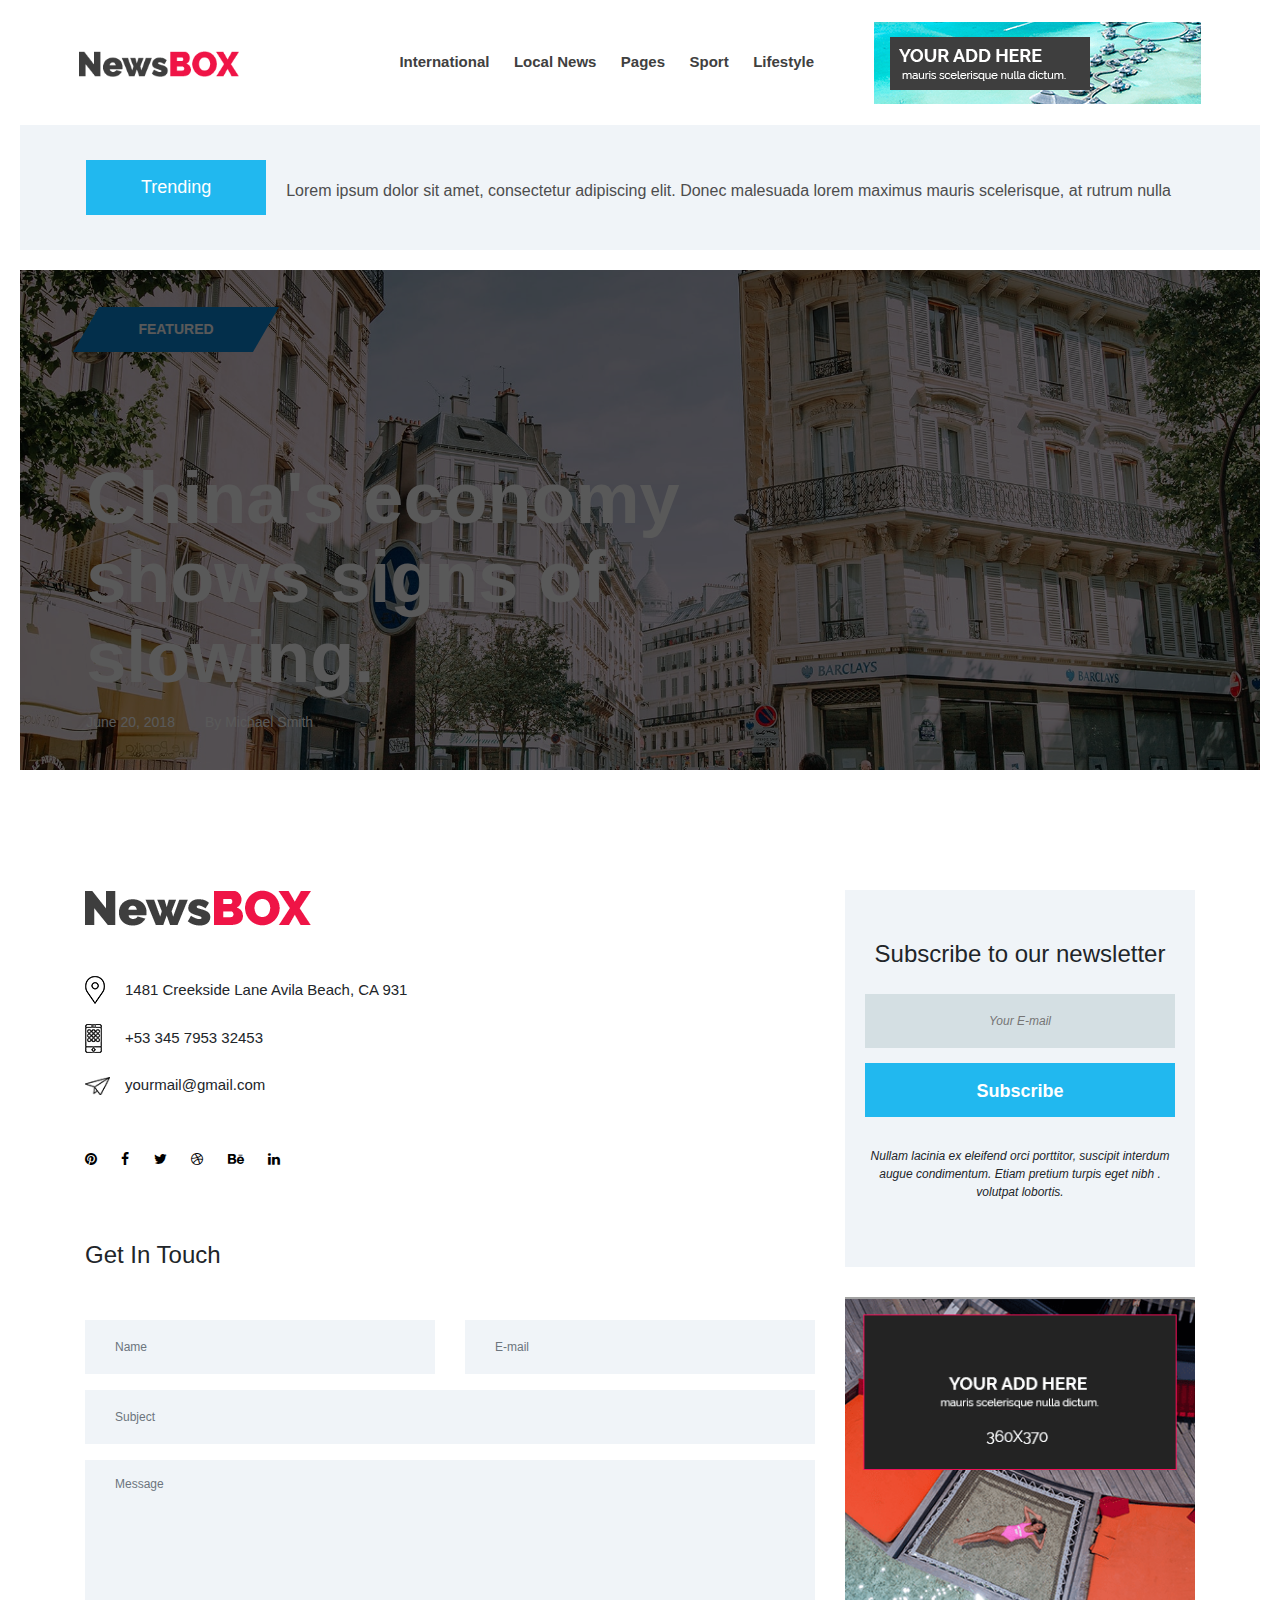
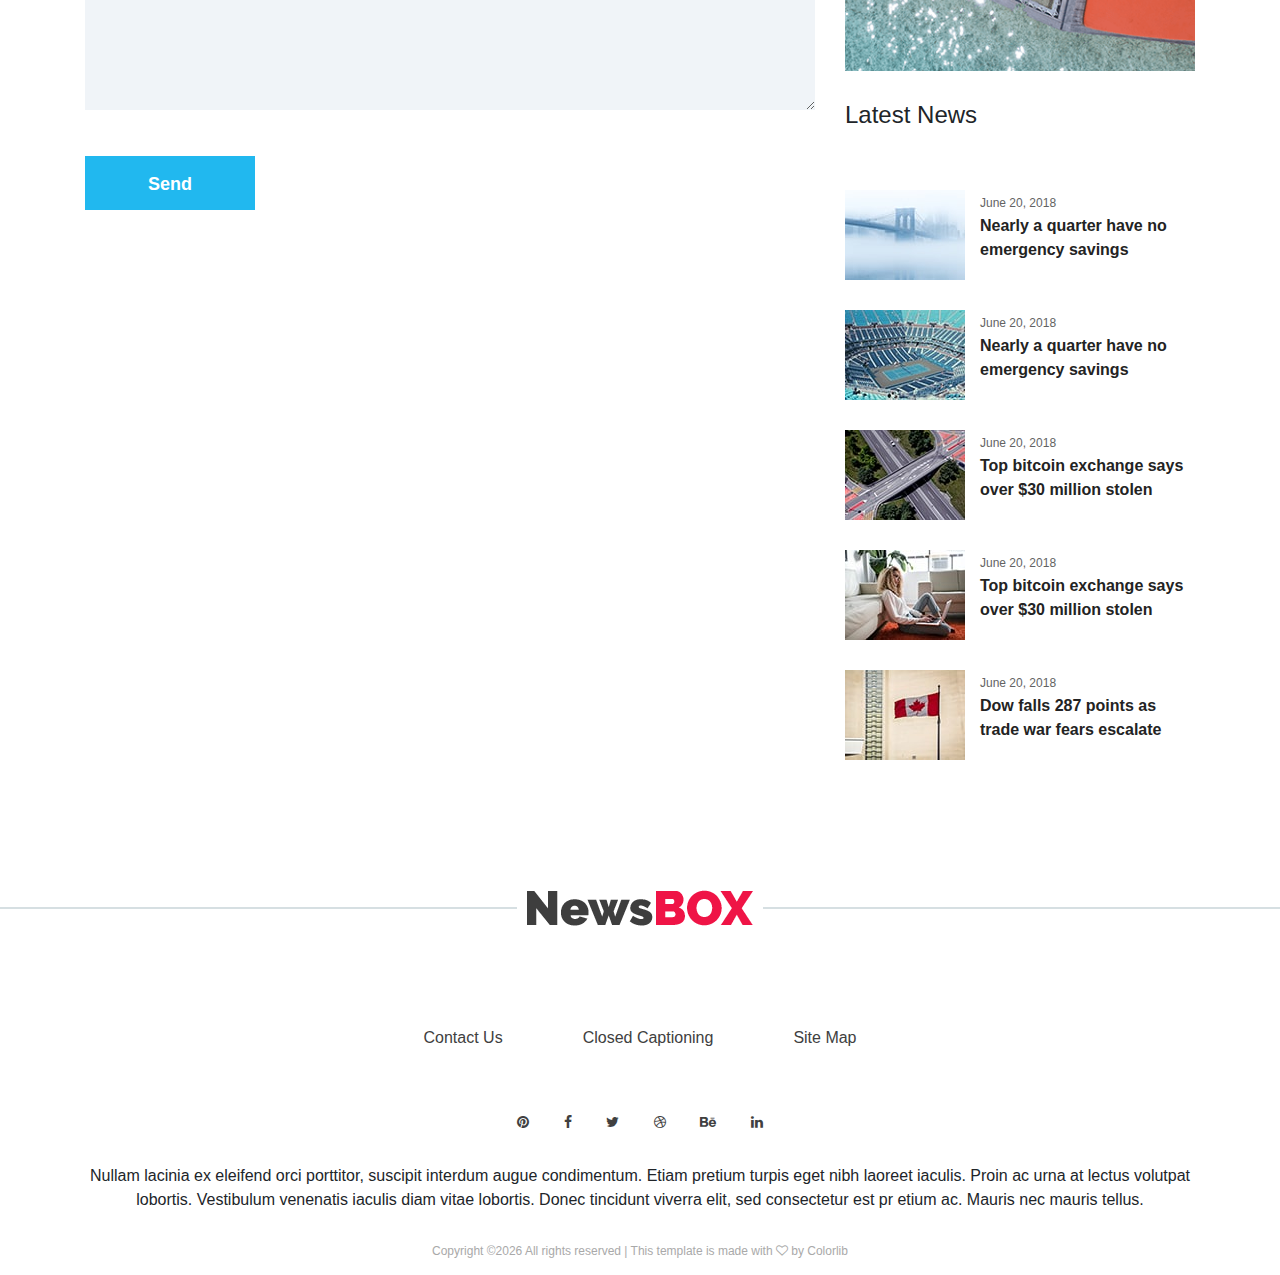
<file: newsbox-master/contact.html>
<!DOCTYPE html>
<html lang="en">

<head>
    <meta charset="UTF-8">
    <meta name="description" content="">
    <meta http-equiv="X-UA-Compatible" content="IE=edge">
    <meta name="viewport" content="width=device-width, initial-scale=1, shrink-to-fit=no">
    <!-- The above 4 meta tags *must* come first in the head; any other head content must come *after* these tags -->

    <!-- Title -->
    <title>Newsbox - Modern Magazine &amp; Newspaper HTML Template</title>

    <!-- Favicon -->
    <link rel="icon" href="img/core-img/favicon.ico">

    <!-- Stylesheet -->
    <link rel="stylesheet" href="style.css">

</head>

<body>
    <!-- Preloader -->
    <div class="preloader d-flex align-items-center justify-content-center">
        <div class="lds-ellipsis">
            <div></div>
            <div></div>
            <div></div>
            <div></div>
        </div>
    </div>

    <!-- ##### Header Area Start ##### -->
    <header class="header-area">
        <!-- Navbar Area -->
        <div class="newsbox-main-menu">
            <div class="classy-nav-container breakpoint-off">
                <div class="container-fluid">
                    <!-- Menu -->
                    <nav class="classy-navbar justify-content-between" id="newsboxNav">

                        <!-- Nav brand -->
                        <a href="index.html" class="nav-brand"><img src="img/core-img/logo.png" alt=""></a>

                        <!-- Navbar Toggler -->
                        <div class="classy-navbar-toggler">
                            <span class="navbarToggler"><span></span><span></span><span></span></span>
                        </div>

                        <!-- Menu -->
                        <div class="classy-menu">

                            <!-- Close Button -->
                            <div class="classycloseIcon">
                                <div class="cross-wrap"><span class="top"></span><span class="bottom"></span></div>
                            </div>

                            <!-- Nav Start -->
                            <div class="classynav">
                                <ul>
                                    <li><a href="#">International</a>
                                        <div class="megamenu">
                                            <ul class="single-mega cn-col-4">
                                                <li class="title">Europe</li>
                                                <li><a href="#">United Kingdom</a></li>
                                                <li><a href="#">Germany</a></li>
                                                <li><a href="#">Latvia</a></li>
                                                <li><a href="#">Poland</a></li>
                                                <li><a href="#">Italy</a></li>
                                                <li><a href="#">France</a></li>
                                                <li><a href="#">Crotia</a></li>
                                            </ul>
                                            <ul class="single-mega cn-col-4">
                                                <li class="title">Africa</li>
                                                <li><a href="#">Algeria</a></li>
                                                <li><a href="#">Angola</a></li>
                                                <li><a href="#">Benin</a></li>
                                                <li><a href="#">Botswana</a></li>
                                                <li><a href="#">Burkina Faso</a></li>
                                                <li><a href="#">Burundi</a></li>
                                                <li><a href="#">Cameroon</a></li>
                                            </ul>
                                            <ul class="single-mega cn-col-4">
                                                <li class="title">Asia</li>
                                                <li><a href="#">Bangladesh</a></li>
                                                <li><a href="#">Chaina</a></li>
                                                <li><a href="#">India</a></li>
                                                <li><a href="#">Afganistan</a></li>
                                                <li><a href="#">Sri Lanka</a></li>
                                                <li><a href="#">Nepal</a></li>
                                                <li><a href="#">Bhutan</a></li>
                                            </ul>
                                            <ul class="single-mega cn-col-4">
                                                <li class="title">USA &amp; Canada</li>
                                                <li><a href="#">California</a></li>
                                                <li><a href="#">Florida</a></li>
                                                <li><a href="#">Alabama</a></li>
                                                <li><a href="#">New Yorks</a></li>
                                                <li><a href="#">Texas</a></li>
                                                <li><a href="#">Lowa</a></li>
                                                <li><a href="#">Montana</a></li>
                                            </ul>
                                        </div>
                                    </li>
                                    <li><a href="#">Local News</a></li>
                                    <li><a href="#">Pages</a>
                                        <ul class="dropdown">
                                            <li><a href="index.html">Home</a></li>
                                            <li><a href="catagory.html">Catagory</a></li>
                                            <li><a href="single-post.html">Single Post</a></li>
                                            <li><a href="contact.html">Contact</a></li>
                                            <li><a href="elements.html">Elements</a></li>
                                        </ul>
                                    </li>
                                    <li><a href="#">Sport</a>
                                        <ul class="dropdown">
                                            <li><a href="#">Archery</a></li>
                                            <li><a href="#">Badminton</a></li>
                                            <li><a href="#">Baseball</a></li>
                                            <li><a href="#">Boxing</a></li>
                                            <li><a href="#">Climbing</a></li>
                                            <li><a href="#">Cricket</a></li>
                                            <li><a href="#">Football</a></li>
                                        </ul>
                                    </li>
                                    <li><a href="#">Lifestyle</a></li>
                                </ul>

                                <!-- Header Add Area -->
                                <div class="header-add-area">
                                    <a href="#">
                                       <img src="img/bg-img/add.png" alt="">
                                    </a>
                                </div>
                            </div>
                            <!-- Nav End -->

                        </div>
                    </nav>
                </div>
            </div>
        </div>
    </header>
    <!-- ##### Header Area End ##### -->

    <!-- ##### Breaking News Area Start ##### -->
    <section class="breaking-news-area clearfix">
        <div class="container-fluid">
            <div class="row">
                <div class="col-12">
                    <!-- Breaking News Widget -->
                    <div class="breaking-news-ticker d-flex flex-wrap align-items-center">
                        <div class="title">
                            <h6>Trending</h6>
                        </div>
                        <div id="breakingNewsTicker" class="ticker">
                            <ul>
                                <li><a href="#">Lorem ipsum dolor sit amet, consectetur adipiscing elit. Donec malesuada lorem maximus mauris scelerisque, at rutrum nulla dictum.</a></li>
                                <li><a href="#">Welcome to Colorlib Family.</a></li>
                                <li><a href="#">Lorem ipsum dolor sit amet, consectetur adipiscing elit. Donec malesuada lorem maximus mauris scelerisque</a></li>
                            </ul>
                        </div>
                    </div>
                </div>
            </div>
        </div>
    </section>
    <!-- ##### Breaking News Area End ##### -->

    <!-- ##### Contact Area Start ##### -->
    <div class="hero-contact-area bg-overlay clearfix" style="background-image: url(img/bg-img/34.jpg)">
        <div class="container-fluid h-100">
            <div class="row h-100 align-items-center">
                <div class="col-12 col-lg-7">
                    <!-- Post Content -->
                    <div class="post-content">
                        <p class="tag"><span>Featured</span></p>
                        <p class="post-title">China's economy shows signs of slowing.</p>
                        <div class="d-flex align-items-center">
                            <span class="post-date mr-30">June 20, 2018</span>
                            <span class="post-date">By Michael Smith</span>
                        </div>
                    </div>
                </div>
            </div>
        </div>
    </div>
    <!-- ##### Contact Area End ##### -->

    <!-- ##### Contact Area Start ##### -->
    <section class="contact-area section-padding-100">
        <div class="container">
            <div class="row justify-content-center">

                <div class="col-12 col-lg-8">
                    <div class="contact-content mb-100">

                        <!-- Logo -->
                        <a href="#" class="d-block mb-50"><img src="img/core-img/logo.png" alt=""></a>

                        <!-- Single Contact Info -->
                        <div class="single-contact-info d-flex align-items-center">
                            <div class="icon mr-15">
                                <img src="img/core-img/map-pin.png" alt="">
                            </div>
                            <p>1481 Creekside Lane Avila Beach, CA 931</p>
                        </div>

                        <!-- Single Contact Info -->
                        <div class="single-contact-info d-flex align-items-center">
                            <div class="icon mr-15">
                                <img src="img/core-img/smartphone.png" alt="">
                            </div>
                            <p>+53 345 7953 32453</p>
                        </div>

                        <!-- Single Contact Info -->
                        <div class="single-contact-info d-flex align-items-center">
                            <div class="icon mr-15">
                                <img src="img/core-img/paper-plane.png" alt="">
                            </div>
                            <p>yourmail@gmail.com</p>
                        </div>

                        <!-- Contact Social Info -->
                        <div class="contact-social-info mt-50 mb-70">
                            <a href="#" data-toggle="tooltip" data-placement="top" title="Pinterest"><i class="fa fa-pinterest" aria-hidden="true"></i></a>
                            <a href="#" data-toggle="tooltip" data-placement="top" title="Facebook"><i class="fa fa-facebook" aria-hidden="true"></i></a>
                            <a href="#" data-toggle="tooltip" data-placement="top" title="Twitter"><i class="fa fa-twitter" aria-hidden="true"></i></a>
                            <a href="#" data-toggle="tooltip" data-placement="top" title="Dribbble"><i class="fa fa-dribbble" aria-hidden="true"></i></a>
                            <a href="#" data-toggle="tooltip" data-placement="top" title="Behance"><i class="fa fa-behance" aria-hidden="true"></i></a>
                            <a href="#" data-toggle="tooltip" data-placement="top" title="Linkedin"><i class="fa fa-linkedin" aria-hidden="true"></i></a>
                        </div>

                        <!-- Contact Form Area -->
                        <div class="contact-form-area mb-70">
                            <h4 class="mb-50">Get In Touch</h4>

                            <form action="#" method="post">
                                <div class="row">
                                    <div class="col-lg-6">
                                        <div class="form-group">
                                            <input type="text" class="form-control" id="name" placeholder="Name">
                                        </div>
                                    </div>
                                    <div class="col-lg-6">
                                        <div class="form-group">
                                            <input type="email" class="form-control" id="email" placeholder="E-mail">
                                        </div>
                                    </div>
                                    <div class="col-12">
                                        <div class="form-group">
                                            <input type="text" class="form-control" id="subject" placeholder="Subject">
                                        </div>
                                    </div>
                                    <div class="col-12">
                                        <div class="form-group">
                                            <textarea name="message" class="form-control" id="message" cols="30" rows="10" placeholder="Message"></textarea>
                                        </div>
                                    </div>
                                    <div class="col-12">
                                        <button class="btn newsbox-btn mt-30" type="submit">Send</button>
                                    </div>
                                </div>
                            </form>
                        </div>

                        <!-- ##### Google Maps ##### -->
                        <div class="map-area mb-100">
                            <iframe src="https://www.google.com/maps/embed?pb=!1m18!1m12!1m3!1d22236.40558254599!2d-118.25292394686001!3d34.057682914027104!2m3!1f0!2f0!3f0!3m2!1i1024!2i768!4f13.1!3m3!1m2!1s0x80c2c75ddc27da13%3A0xe22fdf6f254608f4!2z4Kay4Ka4IOCmj-CmnuCnjeCmnOCnh-CmsuCnh-CmuCwg4KaV4KeN4Kav4Ka-4Kay4Ka_4Kar4KeL4Kaw4KeN4Kao4Ka_4Kav4Ka84Ka-LCDgpq7gpr7gprDgp43gppXgpr_gpqgg4Kav4KeB4KaV4KeN4Kak4Kaw4Ka-4Ka34KeN4Kaf4KeN4Kaw!5e0!3m2!1sbn!2sbd!4v1532328708137" allowfullscreen></iframe>
                        </div>

                    </div>
                </div>

                <div class="col-12 col-sm-9 col-md-6 col-lg-4">

                    <!-- Newsletter Widget -->
                    <div class="single-widget-area newsletter-widget mb-30">
                        <h4>Subscribe to our newsletter</h4>
                        <form action="#" method="post">
                            <input type="email" name="nl-email" id="nlemail" placeholder="Your E-mail">
                            <button type="submit" class="btn newsbox-btn w-100">Subscribe</button>
                        </form>
                        <p class="mt-30">Nullam lacinia ex eleifend orci porttitor, suscipit interdum augue condimentum. Etiam pretium turpis eget nibh . volutpat lobortis.</p>
                    </div>

                    <!-- Add Widget -->
                    <div class="single-widget-area add-widget mb-30">
                        <a href="#">
                                <img src="img/bg-img/add3.png" alt="">
                            </a>
                    </div>

                    <!-- Latest News Widget -->
                    <div class="single-widget-area news-widget mb-30">
                        <h4>Latest News</h4>

                        <!-- Single News Area -->
                        <div class="single-blog-post d-flex style-4 mb-30">
                            <!-- Blog Thumbnail -->
                            <div class="blog-thumbnail">
                                <a href="#"><img src="img/bg-img/16.jpg" alt=""></a>
                            </div>

                            <!-- Blog Content -->
                            <div class="blog-content">
                                <span class="post-date">June 20, 2018</span>
                                <a href="#" class="post-title">Nearly a quarter have no emergency savings</a>
                            </div>
                        </div>

                        <!-- Single News Area -->
                        <div class="single-blog-post d-flex style-4 mb-30">
                            <!-- Blog Thumbnail -->
                            <div class="blog-thumbnail">
                                <a href="#"><img src="img/bg-img/17.jpg" alt=""></a>
                            </div>

                            <!-- Blog Content -->
                            <div class="blog-content">
                                <span class="post-date">June 20, 2018</span>
                                <a href="#" class="post-title">Nearly a quarter have no emergency savings</a>
                            </div>
                        </div>

                        <!-- Single News Area -->
                        <div class="single-blog-post d-flex style-4 mb-30">
                            <!-- Blog Thumbnail -->
                            <div class="blog-thumbnail">
                                <a href="#"><img src="img/bg-img/18.jpg" alt=""></a>
                            </div>

                            <!-- Blog Content -->
                            <div class="blog-content">
                                <span class="post-date">June 20, 2018</span>
                                <a href="#" class="post-title">Top bitcoin exchange says over $30 million stolen</a>
                            </div>
                        </div>

                        <!-- Single News Area -->
                        <div class="single-blog-post d-flex style-4 mb-30">
                            <!-- Blog Thumbnail -->
                            <div class="blog-thumbnail">
                                <a href="#"><img src="img/bg-img/19.jpg" alt=""></a>
                            </div>

                            <!-- Blog Content -->
                            <div class="blog-content">
                                <span class="post-date">June 20, 2018</span>
                                <a href="#" class="post-title">Top bitcoin exchange says over $30 million stolen</a>
                            </div>
                        </div>

                        <!-- Single News Area -->
                        <div class="single-blog-post d-flex style-4 mb-30">
                            <!-- Blog Thumbnail -->
                            <div class="blog-thumbnail">
                                <a href="#"><img src="img/bg-img/20.jpg" alt=""></a>
                            </div>

                            <!-- Blog Content -->
                            <div class="blog-content">
                                <span class="post-date">June 20, 2018</span>
                                <a href="#" class="post-title">Dow falls 287 points as trade war fears escalate</a>
                            </div>
                        </div>
                    </div>

                </div>
            </div>
        </div>
    </section>
    <!-- ##### Contact Area End ##### -->

    <!-- ##### Footer Area Start ##### -->
    <footer class="footer-area">
        <!-- Footer Logo -->
        <div class="footer-logo mb-100">
            <a href="index.html"><img src="img/core-img/logo.png" alt=""></a>
        </div>
        <!-- Footer Content -->
        <div class="container">
            <div class="row">
                <div class="col-12">
                    <div class="footer-content text-center">
                        <!-- Footer Nav -->
                        <div class="footer-nav">
                            <ul>
                                <li><a href="#">Contact Us</a></li>
                                <li><a href="#">Closed Captioning</a></li>
                                <li><a href="#">Site Map</a></li>
                            </ul>
                        </div>
                        <!-- Social Info -->
                        <div class="footer-social-info">
                            <a href="#" data-toggle="tooltip" data-placement="top" title="pinterest"><i class="fa fa-pinterest" aria-hidden="true"></i></a>
                            <a href="#" data-toggle="tooltip" data-placement="top" title="facebook"><i class="fa fa-facebook" aria-hidden="true"></i></a>
                            <a href="#" data-toggle="tooltip" data-placement="top" title="twitter"><i class="fa fa-twitter" aria-hidden="true"></i></a>
                            <a href="#" data-toggle="tooltip" data-placement="top" title="dribbble"><i class="fa fa-dribbble" aria-hidden="true"></i></a>
                            <a href="#" data-toggle="tooltip" data-placement="top" title="behance"><i class="fa fa-behance" aria-hidden="true"></i></a>
                            <a href="#" data-toggle="tooltip" data-placement="top" title="linkedin"><i class="fa fa-linkedin" aria-hidden="true"></i></a>
                        </div>

                        <p class="mb-15">Nullam lacinia ex eleifend orci porttitor, suscipit interdum augue condimentum. Etiam pretium turpis eget nibh laoreet iaculis. Proin ac urna at lectus volutpat lobortis. Vestibulum venenatis iaculis diam vitae lobortis. Donec tincidunt viverra elit, sed consectetur est pr etium ac. Mauris nec mauris tellus. </p>

                        <!-- Copywrite Text -->
                        <p class="copywrite-text"><a href="#">
<!-- Link back to Colorlib can't be removed. Template is licensed under CC BY 3.0. -->
Copyright &copy;<script>document.write(new Date().getFullYear());</script> All rights reserved | This template is made with <i class="fa fa-heart-o" aria-hidden="true"></i> by <a href="https://colorlib.com" target="_blank">Colorlib</a>
<!-- Link back to Colorlib can't be removed. Template is licensed under CC BY 3.0. --></p>
                    </div>
                </div>
            </div>
        </div>
    </footer>
    <!-- ##### Footer Area Start ##### -->

    <!-- ##### All Javascript Script ##### -->
    <!-- jQuery-2.2.4 js -->
    <script src="js/jquery/jquery-2.2.4.min.js"></script>
    <!-- Popper js -->
    <script src="js/bootstrap/popper.min.js"></script>
    <!-- Bootstrap js -->
    <script src="js/bootstrap/bootstrap.min.js"></script>
    <!-- All Plugins js -->
    <script src="js/plugins/plugins.js"></script>
    <!-- Active js -->
    <script src="js/active.js"></script>
</body>

</html>
</file>
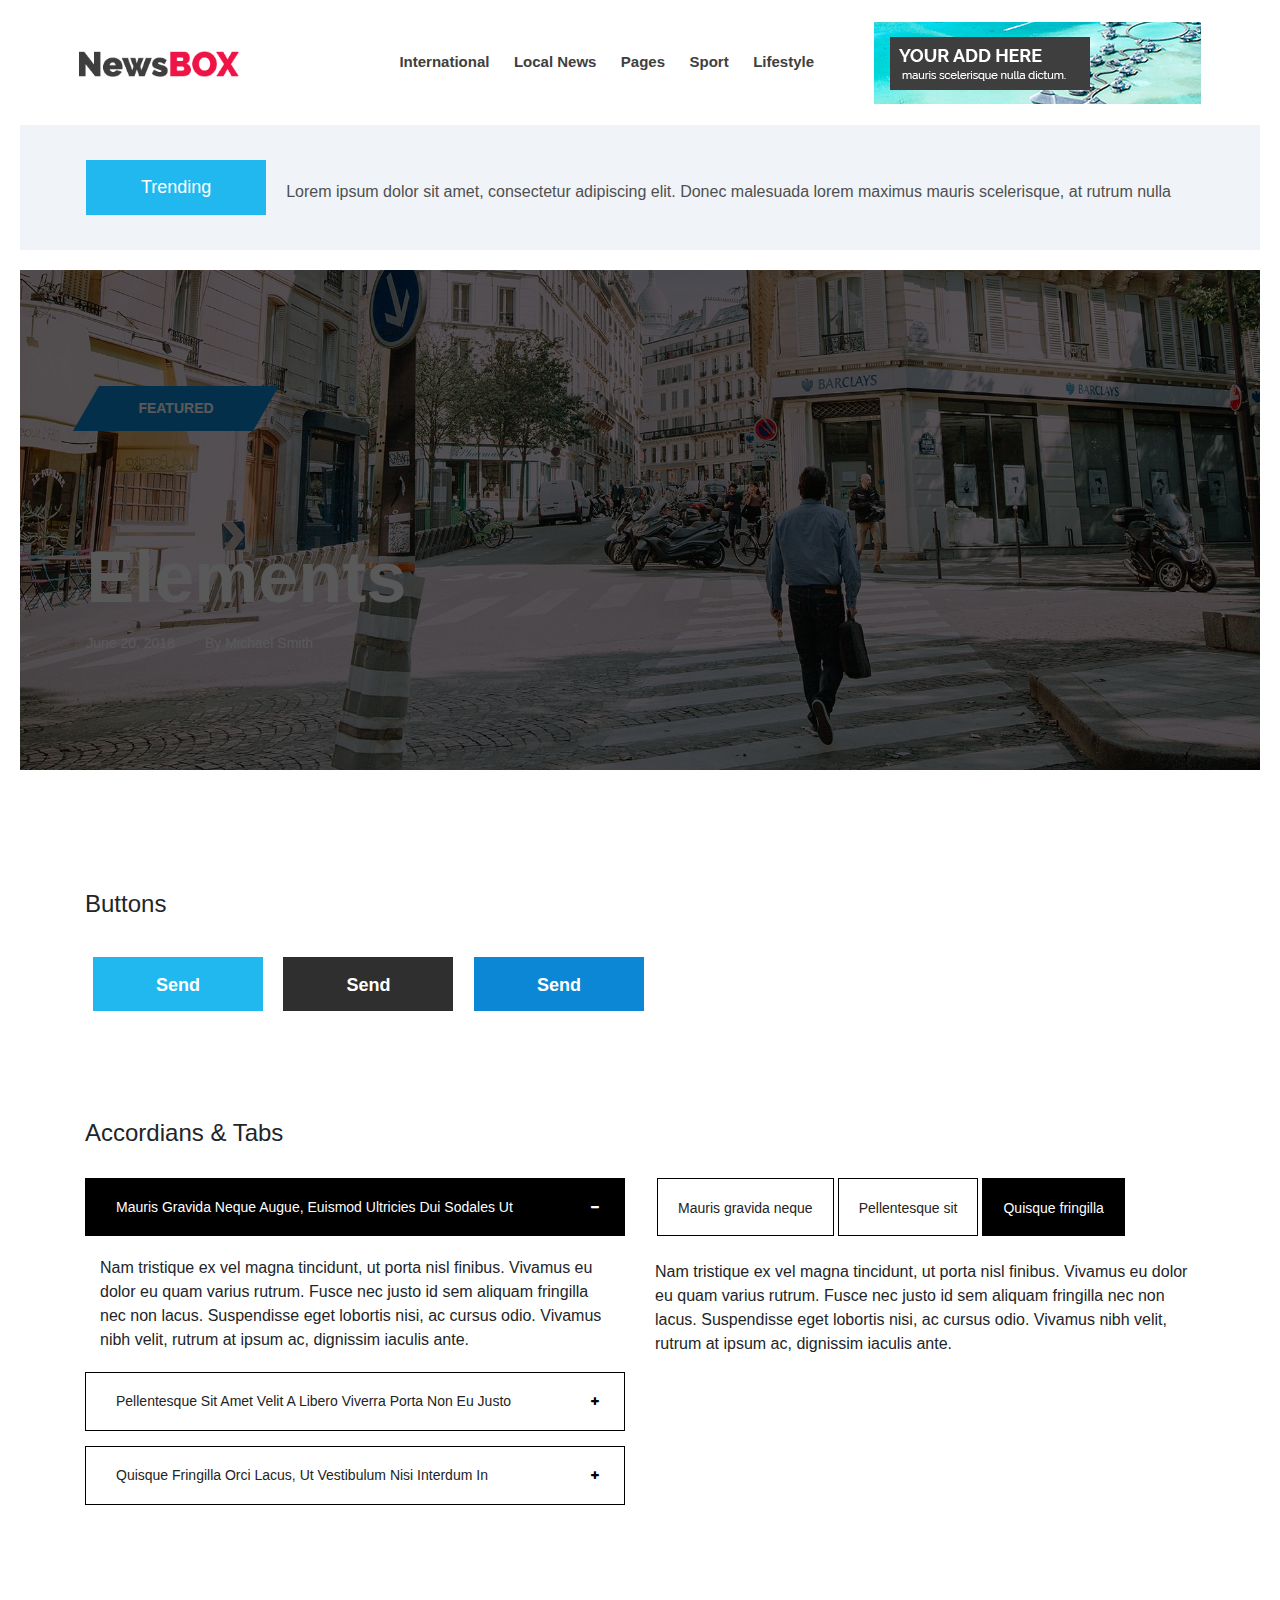
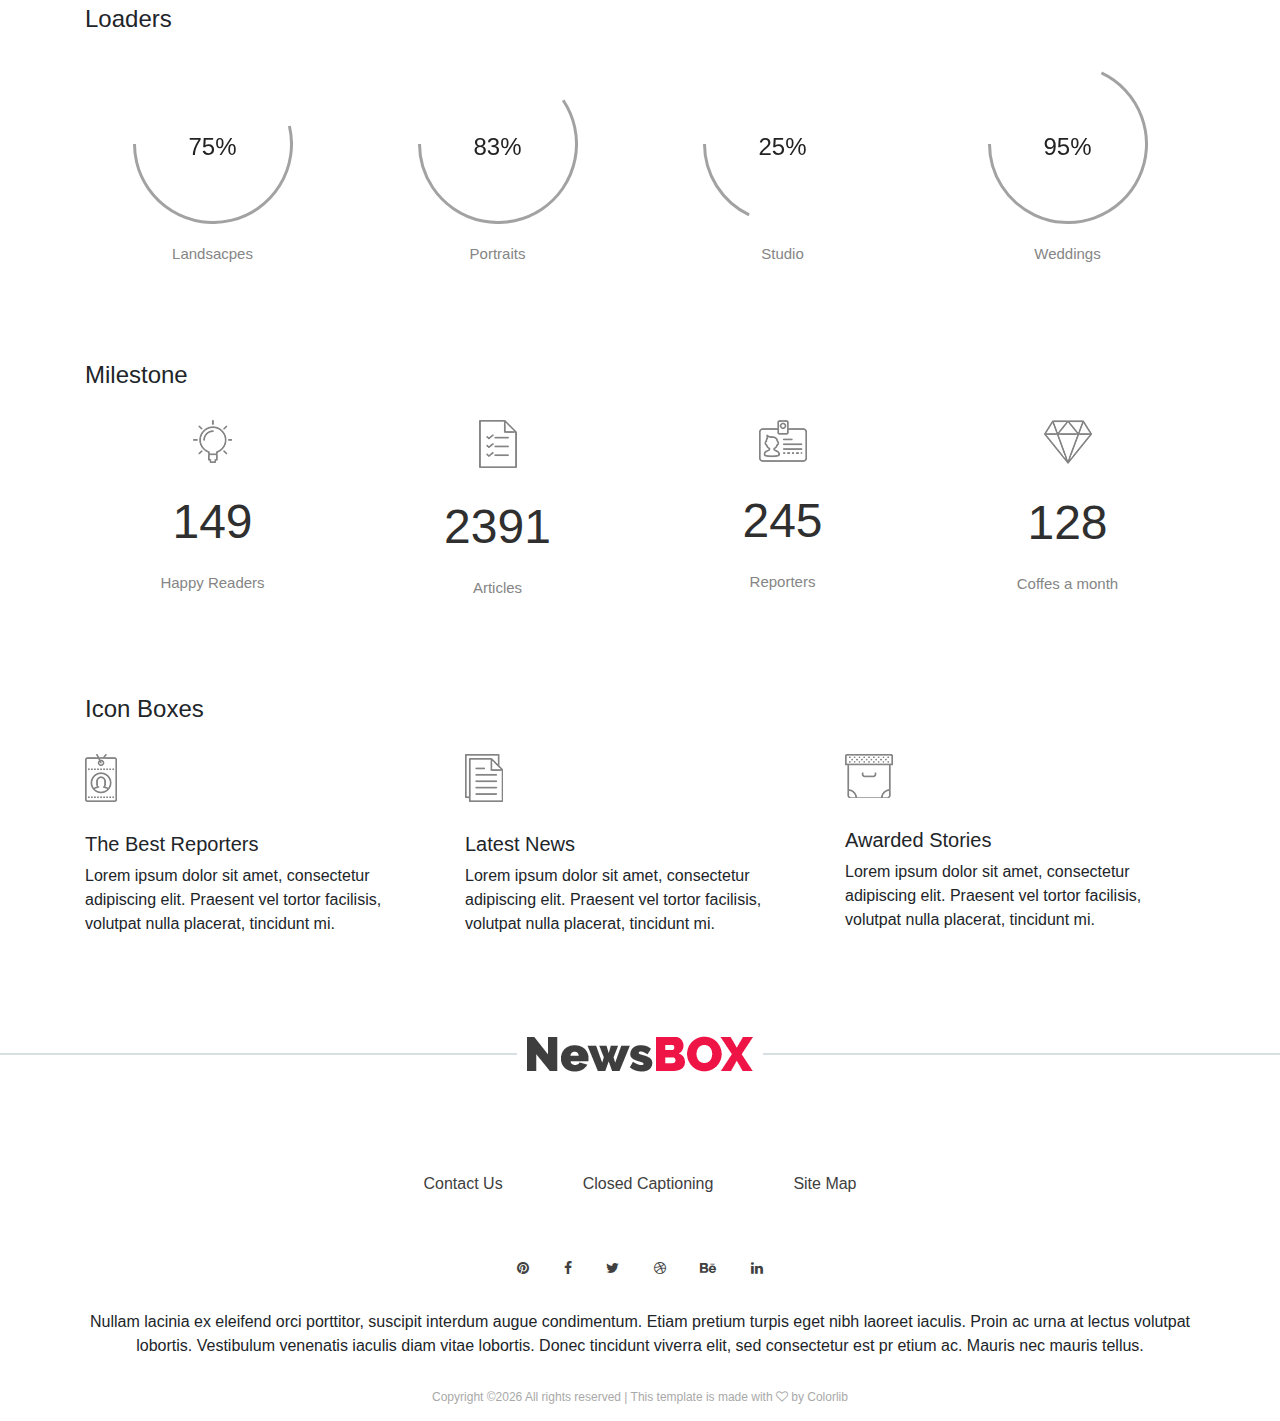
<file: newsbox-master/elements.html>
<!DOCTYPE html>
<html lang="en">

<head>
    <meta charset="UTF-8">
    <meta name="description" content="">
    <meta http-equiv="X-UA-Compatible" content="IE=edge">
    <meta name="viewport" content="width=device-width, initial-scale=1, shrink-to-fit=no">
    <!-- The above 4 meta tags *must* come first in the head; any other head content must come *after* these tags -->

    <!-- Title -->
    <title>Newsbox - Modern Magazine &amp; Newspaper HTML Template</title>

    <!-- Favicon -->
    <link rel="icon" href="img/core-img/favicon.ico">

    <!-- Stylesheet -->
    <link rel="stylesheet" href="style.css">

</head>

<body>
    <!-- Preloader -->
    <div class="preloader d-flex align-items-center justify-content-center">
        <div class="lds-ellipsis">
            <div></div>
            <div></div>
            <div></div>
            <div></div>
        </div>
    </div>

    <!-- ##### Header Area Start ##### -->
    <header class="header-area">
        <!-- Navbar Area -->
        <div class="newsbox-main-menu">
            <div class="classy-nav-container breakpoint-off">
                <div class="container-fluid">
                    <!-- Menu -->
                    <nav class="classy-navbar justify-content-between" id="newsboxNav">

                        <!-- Nav brand -->
                        <a href="index.html" class="nav-brand"><img src="img/core-img/logo.png" alt=""></a>

                        <!-- Navbar Toggler -->
                        <div class="classy-navbar-toggler">
                            <span class="navbarToggler"><span></span><span></span><span></span></span>
                        </div>

                        <!-- Menu -->
                        <div class="classy-menu">

                            <!-- Close Button -->
                            <div class="classycloseIcon">
                                <div class="cross-wrap"><span class="top"></span><span class="bottom"></span></div>
                            </div>

                            <!-- Nav Start -->
                            <div class="classynav">
                                <ul>
                                    <li><a href="#">International</a>
                                        <div class="megamenu">
                                            <ul class="single-mega cn-col-4">
                                                <li class="title">Europe</li>
                                                <li><a href="#">United Kingdom</a></li>
                                                <li><a href="#">Germany</a></li>
                                                <li><a href="#">Latvia</a></li>
                                                <li><a href="#">Poland</a></li>
                                                <li><a href="#">Italy</a></li>
                                                <li><a href="#">France</a></li>
                                                <li><a href="#">Crotia</a></li>
                                            </ul>
                                            <ul class="single-mega cn-col-4">
                                                <li class="title">Africa</li>
                                                <li><a href="#">Algeria</a></li>
                                                <li><a href="#">Angola</a></li>
                                                <li><a href="#">Benin</a></li>
                                                <li><a href="#">Botswana</a></li>
                                                <li><a href="#">Burkina Faso</a></li>
                                                <li><a href="#">Burundi</a></li>
                                                <li><a href="#">Cameroon</a></li>
                                            </ul>
                                            <ul class="single-mega cn-col-4">
                                                <li class="title">Asia</li>
                                                <li><a href="#">Bangladesh</a></li>
                                                <li><a href="#">Chaina</a></li>
                                                <li><a href="#">India</a></li>
                                                <li><a href="#">Afganistan</a></li>
                                                <li><a href="#">Sri Lanka</a></li>
                                                <li><a href="#">Nepal</a></li>
                                                <li><a href="#">Bhutan</a></li>
                                            </ul>
                                            <ul class="single-mega cn-col-4">
                                                <li class="title">USA &amp; Canada</li>
                                                <li><a href="#">California</a></li>
                                                <li><a href="#">Florida</a></li>
                                                <li><a href="#">Alabama</a></li>
                                                <li><a href="#">New Yorks</a></li>
                                                <li><a href="#">Texas</a></li>
                                                <li><a href="#">Lowa</a></li>
                                                <li><a href="#">Montana</a></li>
                                            </ul>
                                        </div>
                                    </li>
                                    <li><a href="#">Local News</a></li>
                                    <li><a href="#">Pages</a>
                                        <ul class="dropdown">
                                            <li><a href="index.html">Home</a></li>
                                            <li><a href="catagory.html">Catagory</a></li>
                                            <li><a href="single-post.html">Single Post</a></li>
                                            <li><a href="contact.html">Contact</a></li>
                                            <li><a href="elements.html">Elements</a></li>
                                        </ul>
                                    </li>
                                    <li><a href="#">Sport</a>
                                        <ul class="dropdown">
                                            <li><a href="#">Archery</a></li>
                                            <li><a href="#">Badminton</a></li>
                                            <li><a href="#">Baseball</a></li>
                                            <li><a href="#">Boxing</a></li>
                                            <li><a href="#">Climbing</a></li>
                                            <li><a href="#">Cricket</a></li>
                                            <li><a href="#">Football</a></li>
                                        </ul>
                                    </li>
                                    <li><a href="#">Lifestyle</a></li>
                                </ul>

                                <!-- Header Add Area -->
                                <div class="header-add-area">
                                    <a href="#">
                                       <img src="img/bg-img/add.png" alt="">
                                    </a>
                                </div>
                            </div>
                            <!-- Nav End -->

                        </div>
                    </nav>
                </div>
            </div>
        </div>
    </header>
    <!-- ##### Header Area End ##### -->

    <!-- ##### Breaking News Area Start ##### -->
    <section class="breaking-news-area clearfix">
        <div class="container-fluid">
            <div class="row">
                <div class="col-12">
                    <!-- Breaking News Widget -->
                    <div class="breaking-news-ticker d-flex flex-wrap align-items-center">
                        <div class="title">
                            <h6>Trending</h6>
                        </div>
                        <div id="breakingNewsTicker" class="ticker">
                            <ul>
                                <li><a href="#">Lorem ipsum dolor sit amet, consectetur adipiscing elit. Donec malesuada lorem maximus mauris scelerisque, at rutrum nulla dictum.</a></li>
                                <li><a href="#">Welcome to Colorlib Family.</a></li>
                                <li><a href="#">Lorem ipsum dolor sit amet, consectetur adipiscing elit. Donec malesuada lorem maximus mauris scelerisque</a></li>
                            </ul>
                        </div>
                    </div>
                </div>
            </div>
        </div>
    </section>
    <!-- ##### Breaking News Area End ##### -->

    <!-- ##### Contact Area Start ##### -->
    <div class="hero-contact-area bg-overlay clearfix" style="background-image: url(img/bg-img/35.jpg)">
        <div class="container-fluid h-100">
            <div class="row h-100 align-items-center">
                <div class="col-12 col-lg-7">
                    <!-- Post Content -->
                    <div class="post-content">
                        <p class="tag"><span>Featured</span></p>
                        <p class="post-title">Elements</p>
                        <div class="d-flex align-items-center">
                            <span class="post-date mr-30">June 20, 2018</span>
                            <span class="post-date">By Michael Smith</span>
                        </div>
                    </div>
                </div>
            </div>
        </div>
    </div>
    <!-- ##### Contact Area End ##### -->

    <!-- ##### Elements Area Start ##### -->
    <section class="elements-area section-padding-100-0">
        <div class="container">
            <div class="row">

                <!-- ========== Buttons ========== -->
                <div class="col-12">
                    <div class="elements-title mb-30">
                        <h2>Buttons</h2>
                    </div>
                    <!-- Buttons -->
                    <div class="newsbox-buttons-area mb-100">
                        <a href="#" class="btn newsbox-btn m-2">Send</a>
                        <a href="#" class="btn newsbox-btn btn-2 m-2">Send</a>
                        <a href="#" class="btn newsbox-btn btn-3 m-2">Send</a>
                    </div>
                </div>

                <!-- ========== Progress Bars & Accordions ========== -->
                <div class="col-12">
                    <div class="elements-title mb-30">
                        <h2>Accordians &amp; Tabs</h2>
                    </div>
                </div>

                <!-- ##### Accordians ##### -->
                <div class="col-12 col-lg-6">
                    <div class="accordions mb-100" id="accordion" role="tablist" aria-multiselectable="true">
                        <!-- single accordian area -->
                        <div class="panel single-accordion">
                            <h6><a role="button" class="" aria-expanded="true" aria-controls="collapseOne" data-toggle="collapse" data-parent="#accordion" href="#collapseOne">Mauris gravida neque augue, euismod ultricies dui sodales ut
                                    <span class="accor-open"><i class="fa fa-plus" aria-hidden="true"></i></span>
                                    <span class="accor-close"><i class="fa fa-minus" aria-hidden="true"></i></span>
                                    </a></h6>
                            <div id="collapseOne" class="accordion-content collapse show">
                                <p>Nam tristique ex vel magna tincidunt, ut porta nisl finibus. Vivamus eu dolor eu quam varius rutrum. Fusce nec justo id sem aliquam fringilla nec non lacus. Suspendisse eget lobortis nisi, ac cursus odio. Vivamus nibh velit, rutrum at ipsum ac, dignissim iaculis ante.</p>
                            </div>
                        </div>
                        <!-- single accordian area -->
                        <div class="panel single-accordion">
                            <h6>
                                <a role="button" class="collapsed" aria-expanded="true" aria-controls="collapseTwo" data-parent="#accordion" data-toggle="collapse" href="#collapseTwo">Pellentesque sit amet velit a libero viverra porta non eu justo
                                        <span class="accor-open"><i class="fa fa-plus" aria-hidden="true"></i></span>
                                        <span class="accor-close"><i class="fa fa-minus" aria-hidden="true"></i></span>
                                        </a>
                            </h6>
                            <div id="collapseTwo" class="accordion-content collapse">
                                <p>Nam tristique ex vel magna tincidunt, ut porta nisl finibus. Vivamus eu dolor eu quam varius rutrum. Fusce nec justo id sem aliquam fringilla nec non lacus. Suspendisse eget lobortis nisi, ac cursus odio. Vivamus nibh velit, rutrum at ipsum ac, dignissim iaculis ante.</p>
                            </div>
                        </div>
                        <!-- single accordian area -->
                        <div class="panel single-accordion">
                            <h6>
                                <a role="button" aria-expanded="true" aria-controls="collapseThree" class="collapsed" data-parent="#accordion" data-toggle="collapse" href="#collapseThree">Quisque fringilla orci lacus, ut vestibulum nisi interdum in
                                        <span class="accor-open"><i class="fa fa-plus" aria-hidden="true"></i></span>
                                        <span class="accor-close"><i class="fa fa-minus" aria-hidden="true"></i></span>
                                    </a>
                            </h6>
                            <div id="collapseThree" class="accordion-content collapse">
                                <p>Nam tristique ex vel magna tincidunt, ut porta nisl finibus. Vivamus eu dolor eu quam varius rutrum. Fusce nec justo id sem aliquam fringilla nec non lacus. Suspendisse eget lobortis nisi, ac cursus odio. Vivamus nibh velit, rutrum at ipsum ac, dignissim iaculis ante.</p>
                            </div>
                        </div>
                    </div>
                </div>

                <!-- ##### Tabs ##### -->
                <div class="col-12 col-lg-6">
                    <div class="newsbox-tabs-content">
                        <ul class="nav nav-tabs" id="myTab" role="tablist">
                            <li class="nav-item">
                                <a class="nav-link" id="tab--1" data-toggle="tab" href="#tab1" role="tab" aria-controls="tab1" aria-selected="false">Mauris gravida neque</a>
                            </li>
                            <li class="nav-item">
                                <a class="nav-link" id="tab--2" data-toggle="tab" href="#tab2" role="tab" aria-controls="tab2" aria-selected="false">Pellentesque sit</a>
                            </li>
                            <li class="nav-item">
                                <a class="nav-link active" id="tab--3" data-toggle="tab" href="#tab3" role="tab" aria-controls="tab3" aria-selected="true">Quisque fringilla</a>
                            </li>
                        </ul>

                        <div class="tab-content mb-100" id="myTabContent">
                            <div class="tab-pane fade" id="tab1" role="tabpanel" aria-labelledby="tab--1">
                                <div class="newsbox-tab-content">
                                    <!-- Tab Text -->
                                    <div class="newsbox-tab-text">
                                        <p>Nam tristique ex vel magna tincidunt, ut porta nisl finibus. Vivamus eu dolor eu quam varius rutrum. Fusce nec justo id sem aliquam fringilla nec non lacus. Suspendisse eget lobortis nisi, ac cursus odio. Vivamus nibh velit, rutrum at ipsum ac, dignissim iaculis ante.</p>
                                    </div>
                                </div>
                            </div>
                            <div class="tab-pane fade" id="tab2" role="tabpanel" aria-labelledby="tab--2">
                                <div class="newsbox-tab-content">
                                    <!-- Tab Text -->
                                    <div class="newsbox-tab-text">
                                        <p>Nam tristique ex vel magna tincidunt, ut porta nisl finibus. Vivamus eu dolor eu quam varius rutrum. Fusce nec justo id sem aliquam fringilla nec non lacus. Suspendisse eget lobortis nisi, ac cursus odio. Vivamus nibh velit, rutrum at ipsum ac, dignissim iaculis ante.</p>
                                    </div>
                                </div>
                            </div>
                            <div class="tab-pane fade show active" id="tab3" role="tabpanel" aria-labelledby="tab--3">
                                <div class="newsbox-tab-content">
                                    <!-- Tab Text -->
                                    <div class="newsbox-tab-text">
                                        <p>Nam tristique ex vel magna tincidunt, ut porta nisl finibus. Vivamus eu dolor eu quam varius rutrum. Fusce nec justo id sem aliquam fringilla nec non lacus. Suspendisse eget lobortis nisi, ac cursus odio. Vivamus nibh velit, rutrum at ipsum ac, dignissim iaculis ante.</p>
                                    </div>
                                </div>
                            </div>
                        </div>
                    </div>
                </div>

                <!-- ========== Loaders ========== -->
                <div class="col-12">
                    <div class="elements-title mb-30">
                        <h2>Loaders</h2>
                    </div>
                </div>

                <div class="col-12">
                    <!-- Loaders Area Start -->
                    <div class="our-skills-area">
                        <div class="row">

                            <!-- Single Skills Area -->
                            <div class="col-12 col-sm-6 col-lg-3">
                                <div class="single-skils-area mb-100">
                                    <div id="circle" class="circle" data-value="0.75">
                                        <div class="skills-text">
                                            <span>75%</span>
                                        </div>
                                    </div>
                                    <p>Landsacpes</p>
                                </div>
                            </div>

                            <!-- Single Skills Area -->
                            <div class="col-12 col-sm-6 col-lg-3">
                                <div class="single-skils-area mb-100">
                                    <div id="circle2" class="circle" data-value="0.83">
                                        <div class="skills-text">
                                            <span>83%</span>
                                        </div>
                                    </div>
                                    <p>Portraits</p>
                                </div>
                            </div>

                            <!-- Single Skills Area -->
                            <div class="col-12 col-sm-6 col-lg-3">
                                <div class="single-skils-area mb-100">
                                    <div id="circle3" class="circle" data-value="0.25">
                                        <div class="skills-text">
                                            <span>25%</span>
                                        </div>
                                    </div>
                                    <p>Studio</p>
                                </div>
                            </div>

                            <!-- Single Skills Area -->
                            <div class="col-12 col-sm-6 col-lg-3">
                                <div class="single-skils-area mb-100">
                                    <div id="circle4" class="circle" data-value="0.95">
                                        <div class="skills-text">
                                            <span>95%</span>
                                        </div>
                                    </div>
                                    <p>Weddings</p>
                                </div>
                            </div>
                        </div>
                    </div>
                </div>

                <!-- ========== Milestones ========== -->
                <div class="col-12">
                    <div class="elements-title mb-30">
                        <h2>Milestone</h2>
                    </div>
                </div>

                <div class="col-12">
                    <div class="newsbox-cool-facts-area">
                        <div class="row">

                            <!-- Single Cool Facts -->
                            <div class="col-12 col-sm-6 col-lg-3">
                                <div class="single-cool-fact mb-100">
                                    <div class="scf-icon">
                                        <img src="img/core-img/idea.png" alt="">
                                    </div>
                                    <div class="scf-text">
                                        <h2><span class="counter">149</span></h2>
                                        <p>Happy Readers</p>
                                    </div>
                                </div>
                            </div>

                            <!-- Single Cool Facts -->
                            <div class="col-12 col-sm-6 col-lg-3">
                                <div class="single-cool-fact mb-100">
                                    <div class="scf-icon">
                                        <img src="img/core-img/list.png" alt="">
                                    </div>
                                    <div class="scf-text">
                                        <h2><span class="counter">2391</span></h2>
                                        <p>Articles</p>
                                    </div>
                                </div>
                            </div>

                            <!-- Single Cool Facts -->
                            <div class="col-12 col-sm-6 col-lg-3">
                                <div class="single-cool-fact mb-100">
                                    <div class="scf-icon">
                                        <img src="img/core-img/id-card.png" alt="">
                                    </div>
                                    <div class="scf-text">
                                        <h2><span class="counter">245</span></h2>
                                        <p>Reporters</p>
                                    </div>
                                </div>
                            </div>

                            <!-- Single Cool Facts -->
                            <div class="col-12 col-sm-6 col-lg-3">
                                <div class="single-cool-fact mb-100">
                                    <div class="scf-icon">
                                        <img src="img/core-img/diamond.png" alt="">
                                    </div>
                                    <div class="scf-text">
                                        <h2><span class="counter">128</span></h2>
                                        <p>Coffes a month</p>
                                    </div>
                                </div>
                            </div>

                        </div>
                    </div>
                </div>

                <!-- ========== Icon Boxes ========== -->
                <div class="col-12">
                    <div class="elements-title mb-30">
                        <h2>Icon Boxes</h2>
                    </div>
                </div>

                <div class="col-12">
                    <div class="row">

                        <!-- Single Service Area -->
                        <div class="col-12 col-md-6 col-lg-4">
                            <div class="single-service-area mb-100">
                                <div class="icon mb-30">
                                    <img src="img/core-img/id-card2.png" alt="">
                                </div>
                                <div class="text">
                                    <h5>The Best Reporters</h5>
                                    <p>Lorem ipsum dolor sit amet, consectetur adipiscing elit. Praesent vel tortor facilisis, volutpat nulla placerat, tincidunt mi.</p>
                                </div>
                            </div>
                        </div>

                        <!-- Single Service Area -->
                        <div class="col-12 col-md-6 col-lg-4">
                            <div class="single-service-area mb-100">
                                <div class="icon mb-30">
                                    <img src="img/core-img/file.png" alt="">
                                </div>
                                <div class="text">
                                    <h5>Latest News</h5>
                                    <p>Lorem ipsum dolor sit amet, consectetur adipiscing elit. Praesent vel tortor facilisis, volutpat nulla placerat, tincidunt mi.</p>
                                </div>
                            </div>
                        </div>

                        <!-- Single Service Area -->
                        <div class="col-12 col-md-6 col-lg-4">
                            <div class="single-service-area mb-100">
                                <div class="icon mb-30">
                                    <img src="img/core-img/archive.png" alt="">
                                </div>
                                <div class="text">
                                    <h5>Awarded Stories</h5>
                                    <p>Lorem ipsum dolor sit amet, consectetur adipiscing elit. Praesent vel tortor facilisis, volutpat nulla placerat, tincidunt mi.</p>
                                </div>
                            </div>
                        </div>

                    </div>
                </div>
            </div>
        </div>
    </section>
    <!-- ##### Elements Area End ##### -->

    <!-- ##### Footer Area Start ##### -->
    <footer class="footer-area">
        <!-- Footer Logo -->
        <div class="footer-logo mb-100">
            <a href="index.html"><img src="img/core-img/logo.png" alt=""></a>
        </div>
        <!-- Footer Content -->
        <div class="container">
            <div class="row">
                <div class="col-12">
                    <div class="footer-content text-center">
                        <!-- Footer Nav -->
                        <div class="footer-nav">
                            <ul>
                                <li><a href="#">Contact Us</a></li>
                                <li><a href="#">Closed Captioning</a></li>
                                <li><a href="#">Site Map</a></li>
                            </ul>
                        </div>
                        <!-- Social Info -->
                        <div class="footer-social-info">
                            <a href="#" data-toggle="tooltip" data-placement="top" title="pinterest"><i class="fa fa-pinterest" aria-hidden="true"></i></a>
                            <a href="#" data-toggle="tooltip" data-placement="top" title="facebook"><i class="fa fa-facebook" aria-hidden="true"></i></a>
                            <a href="#" data-toggle="tooltip" data-placement="top" title="twitter"><i class="fa fa-twitter" aria-hidden="true"></i></a>
                            <a href="#" data-toggle="tooltip" data-placement="top" title="dribbble"><i class="fa fa-dribbble" aria-hidden="true"></i></a>
                            <a href="#" data-toggle="tooltip" data-placement="top" title="behance"><i class="fa fa-behance" aria-hidden="true"></i></a>
                            <a href="#" data-toggle="tooltip" data-placement="top" title="linkedin"><i class="fa fa-linkedin" aria-hidden="true"></i></a>
                        </div>

                        <p class="mb-15">Nullam lacinia ex eleifend orci porttitor, suscipit interdum augue condimentum. Etiam pretium turpis eget nibh laoreet iaculis. Proin ac urna at lectus volutpat lobortis. Vestibulum venenatis iaculis diam vitae lobortis. Donec tincidunt viverra elit, sed consectetur est pr etium ac. Mauris nec mauris tellus. </p>

                        <!-- Copywrite Text -->
                        <p class="copywrite-text"><a href="#">
<!-- Link back to Colorlib can't be removed. Template is licensed under CC BY 3.0. -->
Copyright &copy;<script>document.write(new Date().getFullYear());</script> All rights reserved | This template is made with <i class="fa fa-heart-o" aria-hidden="true"></i> by <a href="https://colorlib.com" target="_blank">Colorlib</a>
<!-- Link back to Colorlib can't be removed. Template is licensed under CC BY 3.0. --></p>
                    </div>
                </div>
            </div>
        </div>
    </footer>
    <!-- ##### Footer Area Start ##### -->

    <!-- ##### All Javascript Script ##### -->
    <!-- jQuery-2.2.4 js -->
    <script src="js/jquery/jquery-2.2.4.min.js"></script>
    <!-- Popper js -->
    <script src="js/bootstrap/popper.min.js"></script>
    <!-- Bootstrap js -->
    <script src="js/bootstrap/bootstrap.min.js"></script>
    <!-- All Plugins js -->
    <script src="js/plugins/plugins.js"></script>
    <!-- Active js -->
    <script src="js/active.js"></script>
</body>

</html>
</file>
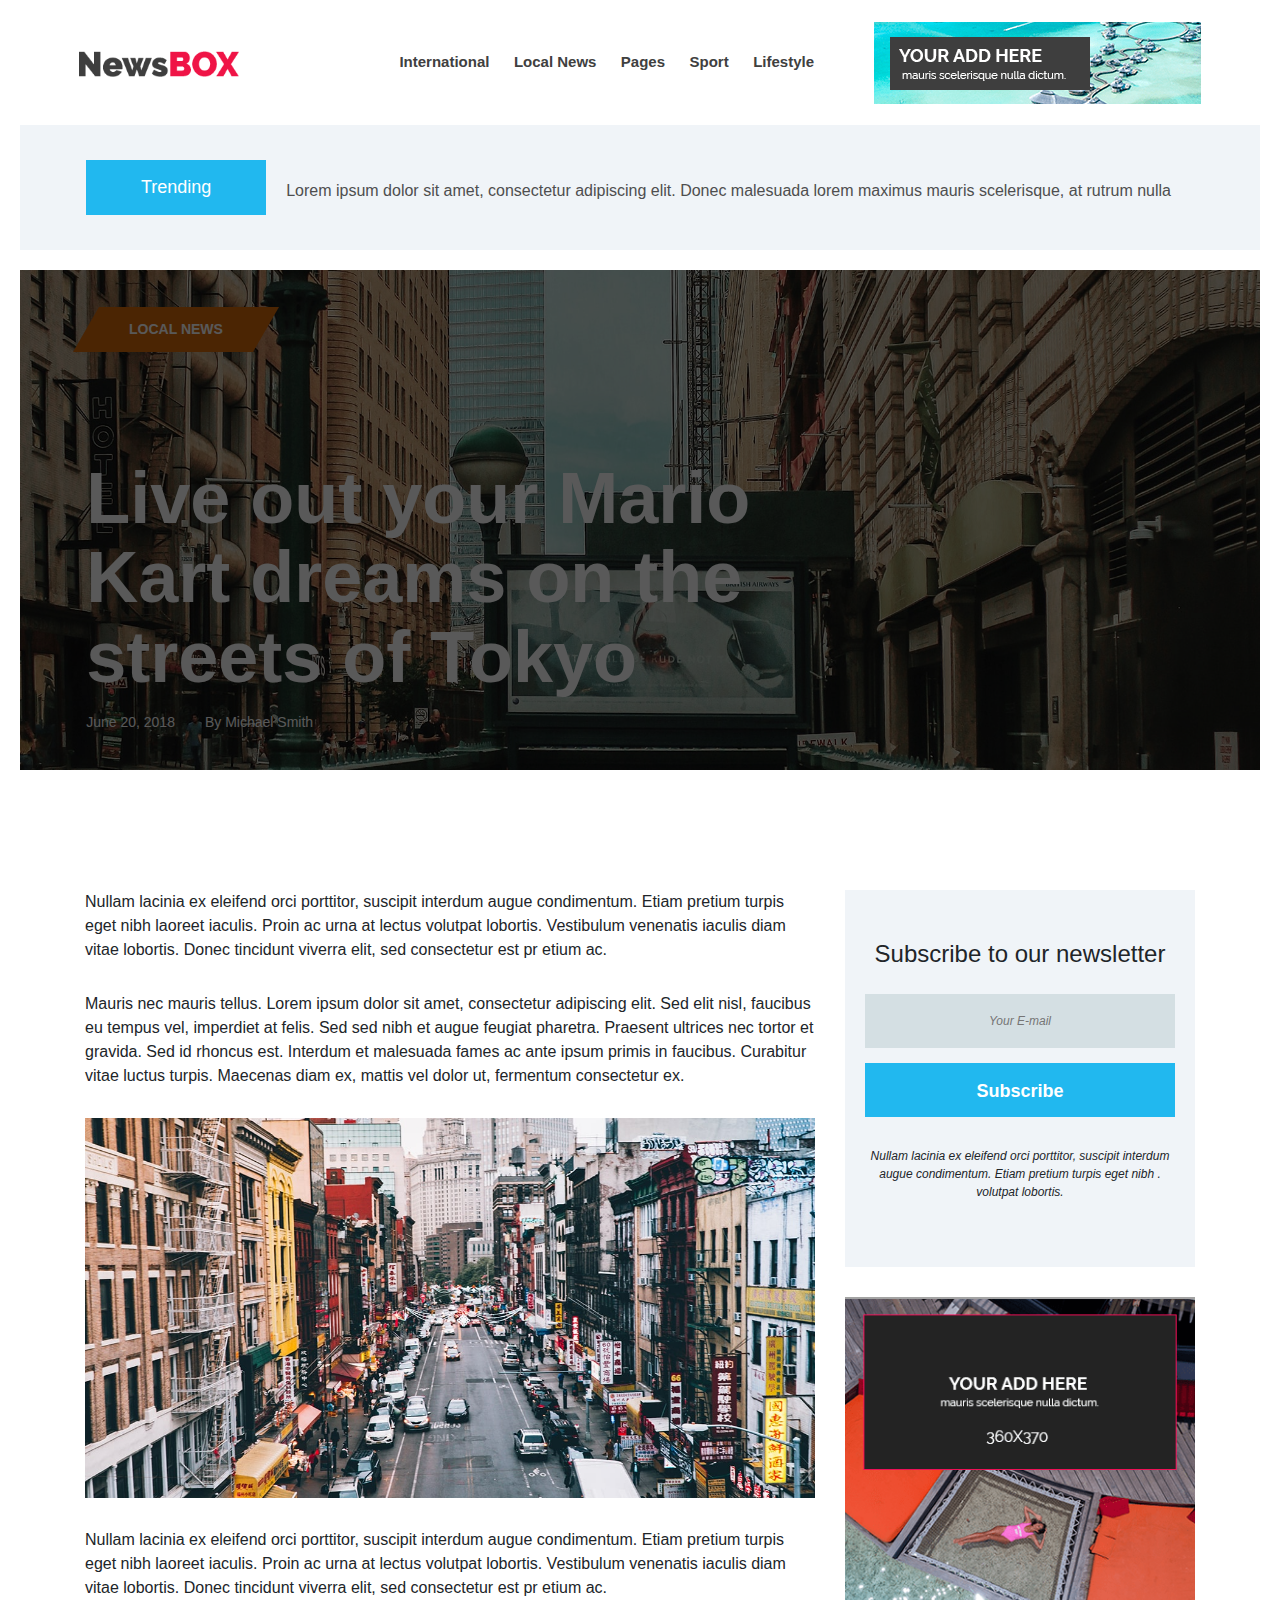
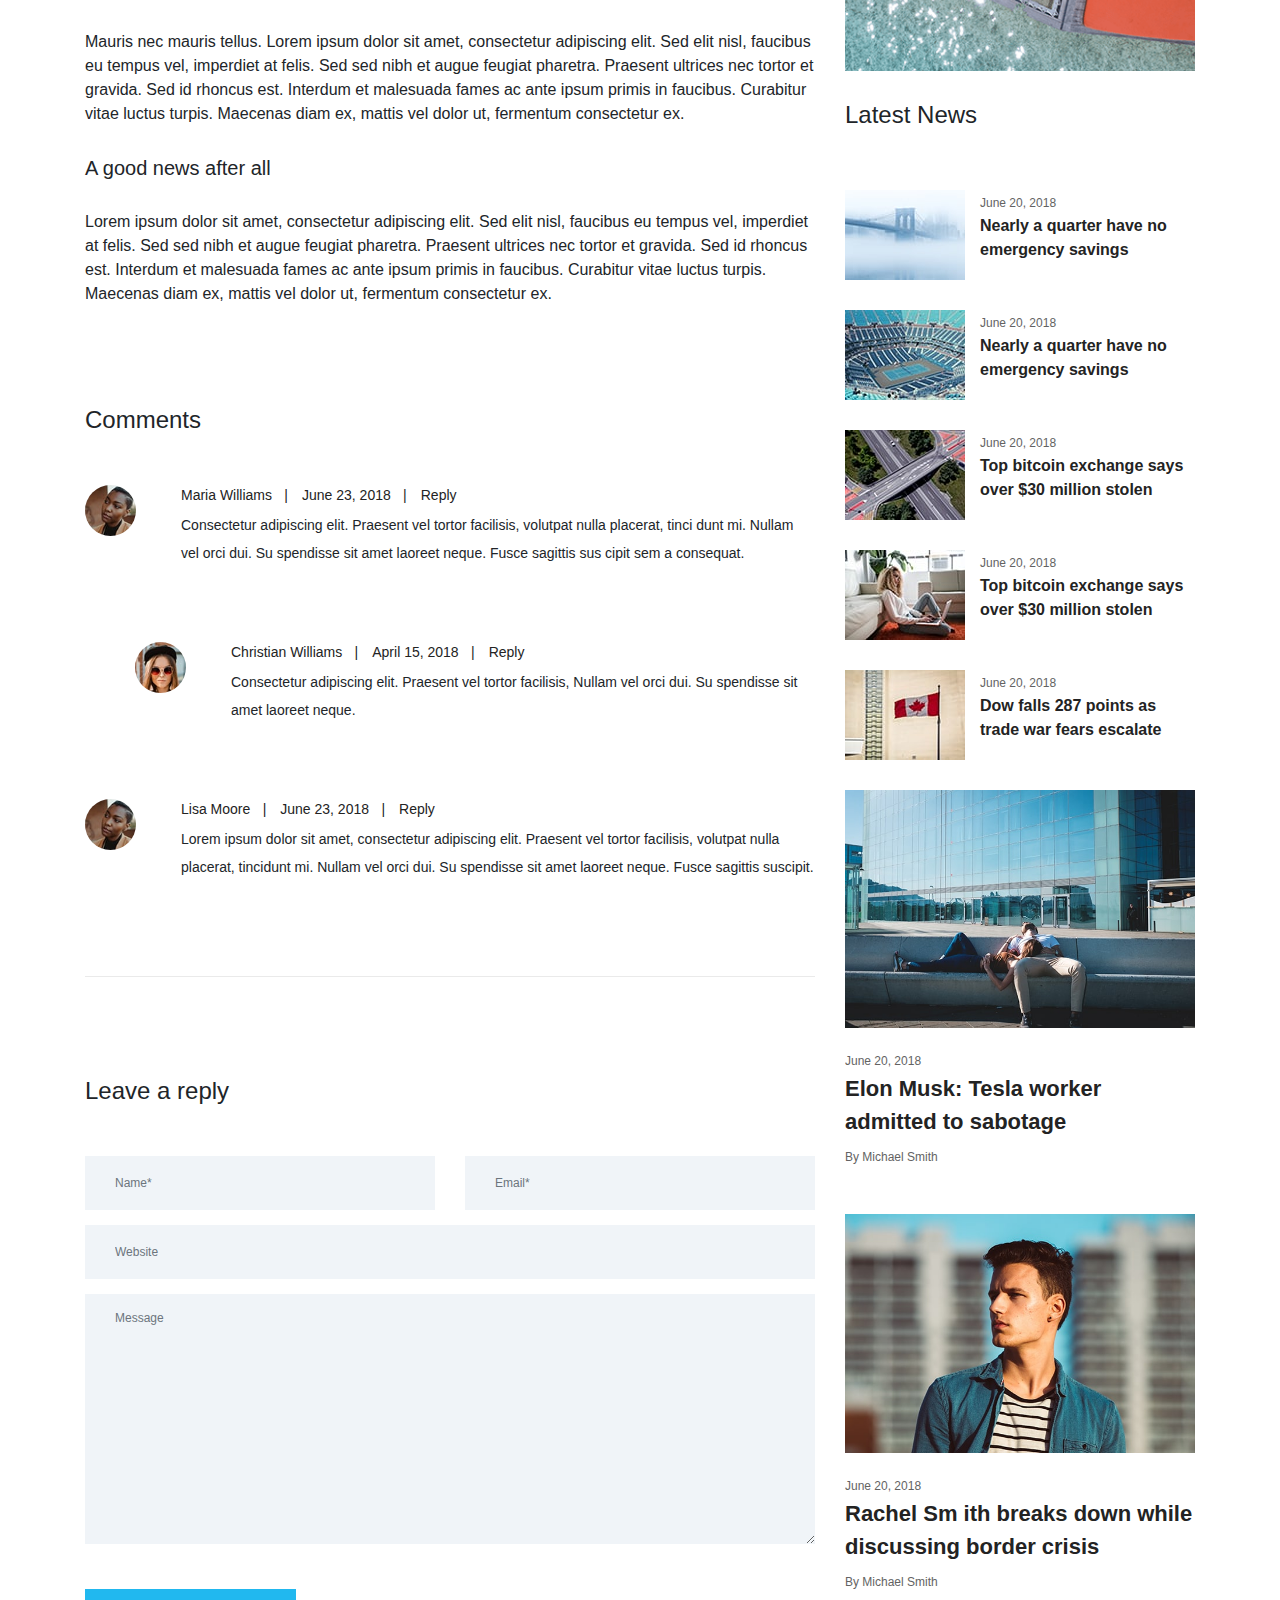
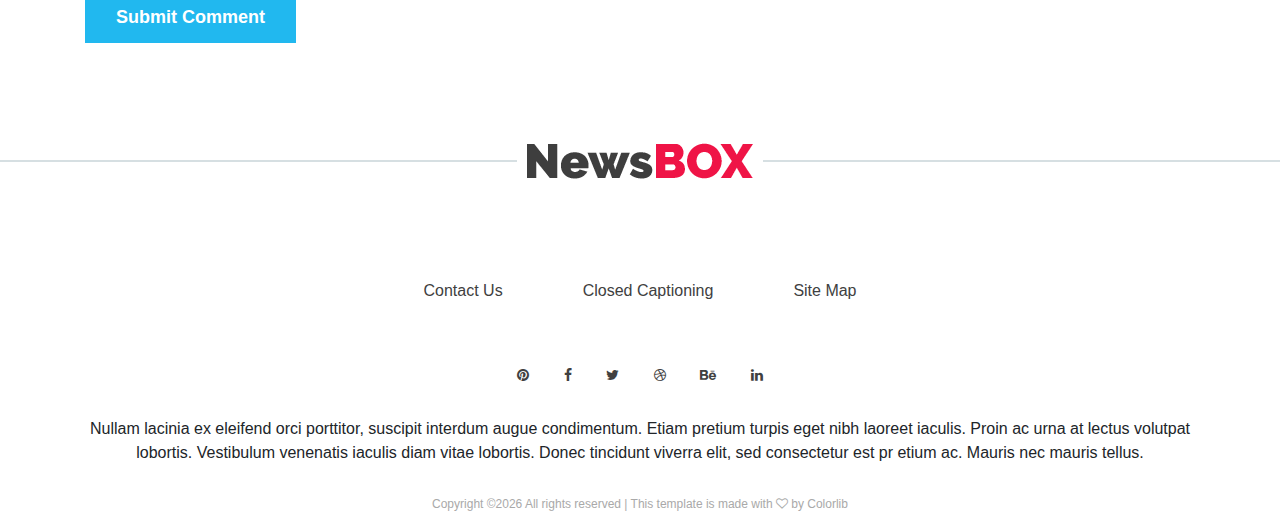
<file: newsbox-master/single-post.html>
<!DOCTYPE html>
<html lang="en">

<head>
    <meta charset="UTF-8">
    <meta name="description" content="">
    <meta http-equiv="X-UA-Compatible" content="IE=edge">
    <meta name="viewport" content="width=device-width, initial-scale=1, shrink-to-fit=no">
    <!-- The above 4 meta tags *must* come first in the head; any other head content must come *after* these tags -->

    <!-- Title -->
    <title>Newsbox - Modern Magazine &amp; Newspaper HTML Template</title>

    <!-- Favicon -->
    <link rel="icon" href="img/core-img/favicon.ico">

    <!-- Stylesheet -->
    <link rel="stylesheet" href="style.css">

</head>

<body>
    <!-- Preloader -->
    <div class="preloader d-flex align-items-center justify-content-center">
        <div class="lds-ellipsis">
            <div></div>
            <div></div>
            <div></div>
            <div></div>
        </div>
    </div>

    <!-- ##### Header Area Start ##### -->
    <header class="header-area">
        <!-- Navbar Area -->
        <div class="newsbox-main-menu">
            <div class="classy-nav-container breakpoint-off">
                <div class="container-fluid">
                    <!-- Menu -->
                    <nav class="classy-navbar justify-content-between" id="newsboxNav">

                        <!-- Nav brand -->
                        <a href="index.html" class="nav-brand"><img src="img/core-img/logo.png" alt=""></a>

                        <!-- Navbar Toggler -->
                        <div class="classy-navbar-toggler">
                            <span class="navbarToggler"><span></span><span></span><span></span></span>
                        </div>

                        <!-- Menu -->
                        <div class="classy-menu">

                            <!-- Close Button -->
                            <div class="classycloseIcon">
                                <div class="cross-wrap"><span class="top"></span><span class="bottom"></span></div>
                            </div>

                            <!-- Nav Start -->
                            <div class="classynav">
                                <ul>
                                    <li><a href="#">International</a>
                                        <div class="megamenu">
                                            <ul class="single-mega cn-col-4">
                                                <li class="title">Europe</li>
                                                <li><a href="#">United Kingdom</a></li>
                                                <li><a href="#">Germany</a></li>
                                                <li><a href="#">Latvia</a></li>
                                                <li><a href="#">Poland</a></li>
                                                <li><a href="#">Italy</a></li>
                                                <li><a href="#">France</a></li>
                                                <li><a href="#">Crotia</a></li>
                                            </ul>
                                            <ul class="single-mega cn-col-4">
                                                <li class="title">Africa</li>
                                                <li><a href="#">Algeria</a></li>
                                                <li><a href="#">Angola</a></li>
                                                <li><a href="#">Benin</a></li>
                                                <li><a href="#">Botswana</a></li>
                                                <li><a href="#">Burkina Faso</a></li>
                                                <li><a href="#">Burundi</a></li>
                                                <li><a href="#">Cameroon</a></li>
                                            </ul>
                                            <ul class="single-mega cn-col-4">
                                                <li class="title">Asia</li>
                                                <li><a href="#">Bangladesh</a></li>
                                                <li><a href="#">Chaina</a></li>
                                                <li><a href="#">India</a></li>
                                                <li><a href="#">Afganistan</a></li>
                                                <li><a href="#">Sri Lanka</a></li>
                                                <li><a href="#">Nepal</a></li>
                                                <li><a href="#">Bhutan</a></li>
                                            </ul>
                                            <ul class="single-mega cn-col-4">
                                                <li class="title">USA &amp; Canada</li>
                                                <li><a href="#">California</a></li>
                                                <li><a href="#">Florida</a></li>
                                                <li><a href="#">Alabama</a></li>
                                                <li><a href="#">New Yorks</a></li>
                                                <li><a href="#">Texas</a></li>
                                                <li><a href="#">Lowa</a></li>
                                                <li><a href="#">Montana</a></li>
                                            </ul>
                                        </div>
                                    </li>
                                    <li><a href="#">Local News</a></li>
                                    <li><a href="#">Pages</a>
                                        <ul class="dropdown">
                                            <li><a href="index.html">Home</a></li>
                                            <li><a href="catagory.html">Catagory</a></li>
                                            <li><a href="single-post.html">Single Post</a></li>
                                            <li><a href="contact.html">Contact</a></li>
                                            <li><a href="elements.html">Elements</a></li>
                                        </ul>
                                    </li>
                                    <li><a href="#">Sport</a>
                                        <ul class="dropdown">
                                            <li><a href="#">Archery</a></li>
                                            <li><a href="#">Badminton</a></li>
                                            <li><a href="#">Baseball</a></li>
                                            <li><a href="#">Boxing</a></li>
                                            <li><a href="#">Climbing</a></li>
                                            <li><a href="#">Cricket</a></li>
                                            <li><a href="#">Football</a></li>
                                        </ul>
                                    </li>
                                    <li><a href="#">Lifestyle</a></li>
                                </ul>

                                <!-- Header Add Area -->
                                <div class="header-add-area">
                                    <a href="#">
                                       <img src="img/bg-img/add.png" alt="">
                                    </a>
                                </div>
                            </div>
                            <!-- Nav End -->

                        </div>
                    </nav>
                </div>
            </div>
        </div>
    </header>
    <!-- ##### Header Area End ##### -->

    <!-- ##### Breaking News Area Start ##### -->
    <section class="breaking-news-area clearfix">
        <div class="container-fluid">
            <div class="row">
                <div class="col-12">
                    <!-- Breaking News Widget -->
                    <div class="breaking-news-ticker d-flex flex-wrap align-items-center">
                        <div class="title">
                            <h6>Trending</h6>
                        </div>
                        <div id="breakingNewsTicker" class="ticker">
                            <ul>
                                <li><a href="#">Lorem ipsum dolor sit amet, consectetur adipiscing elit. Donec malesuada lorem maximus mauris scelerisque, at rutrum nulla dictum.</a></li>
                                <li><a href="#">Welcome to Colorlib Family.</a></li>
                                <li><a href="#">Lorem ipsum dolor sit amet, consectetur adipiscing elit. Donec malesuada lorem maximus mauris scelerisque</a></li>
                            </ul>
                        </div>
                    </div>
                </div>
            </div>
        </div>
    </section>
    <!-- ##### Breaking News Area End ##### -->

    <!-- ##### Post Details Title Area Start ##### -->
    <div class="post-details-title-area bg-overlay clearfix" style="background-image: url(img/bg-img/22.jpg)">
        <div class="container-fluid h-100">
            <div class="row h-100 align-items-center">
                <div class="col-12 col-lg-8">
                    <!-- Post Content -->
                    <div class="post-content">
                        <p class="tag"><span>Local News</span></p>
                        <p class="post-title">Live out your Mario Kart dreams on the streets of Tokyo</p>
                        <div class="d-flex align-items-center">
                            <span class="post-date mr-30">June 20, 2018</span>
                            <span class="post-date">By Michael Smith</span>
                        </div>
                    </div>
                </div>
            </div>
        </div>
    </div>
    <!-- ##### Post Details Title Area End ##### -->

    <!-- ##### Post Details Area Start ##### -->
    <section class="post-news-area section-padding-100-0 mb-70">
        <div class="container">
            <div class="row justify-content-center">
                <!-- Post Details Content Area -->
                <div class="col-12 col-lg-8">
                    <div class="post-details-content mb-100">
                        <p>Nullam lacinia ex eleifend orci porttitor, suscipit interdum augue condimentum. Etiam pretium turpis eget nibh laoreet iaculis. Proin ac urna at lectus volutpat lobortis. Vestibulum venenatis iaculis diam vitae lobortis. Donec tincidunt viverra elit, sed consectetur est pr etium ac.</p>
                        <p>Mauris nec mauris tellus. Lorem ipsum dolor sit amet, consectetur adipiscing elit. Sed elit nisl, faucibus eu tempus vel, imperdiet at felis. Sed sed nibh et augue feugiat pharetra. Praesent ultrices nec tortor et gravida. Sed id rhoncus est. Interdum et malesuada fames ac ante ipsum primis in faucibus. Curabitur vitae luctus turpis. Maecenas diam ex, mattis vel dolor ut, fermentum consectetur ex.</p>
                        <img class="mb-30" src="img/bg-img/31.jpg" alt="">
                        <p>Nullam lacinia ex eleifend orci porttitor, suscipit interdum augue condimentum. Etiam pretium turpis eget nibh laoreet iaculis. Proin ac urna at lectus volutpat lobortis. Vestibulum venenatis iaculis diam vitae lobortis. Donec tincidunt viverra elit, sed consectetur est pr etium ac.</p>
                        <p>Mauris nec mauris tellus. Lorem ipsum dolor sit amet, consectetur adipiscing elit. Sed elit nisl, faucibus eu tempus vel, imperdiet at felis. Sed sed nibh et augue feugiat pharetra. Praesent ultrices nec tortor et gravida. Sed id rhoncus est. Interdum et malesuada fames ac ante ipsum primis in faucibus. Curabitur vitae luctus turpis. Maecenas diam ex, mattis vel dolor ut, fermentum consectetur ex. </p>
                        <h5 class="mb-30">A good news after all</h5>
                        <p>Lorem ipsum dolor sit amet, consectetur adipiscing elit. Sed elit nisl, faucibus eu tempus vel, imperdiet at felis. Sed sed nibh et augue feugiat pharetra. Praesent ultrices nec tortor et gravida. Sed id rhoncus est. Interdum et malesuada fames ac ante ipsum primis in faucibus. Curabitur vitae luctus turpis. Maecenas diam ex, mattis vel dolor ut, fermentum consectetur ex.</p>
                    </div>

                    <!-- Comment Area Start -->
                    <div class="comment_area clearfix mb-100">
                        <h4 class="mb-50">Comments</h4>

                        <ol>
                            <!-- Single Comment Area -->
                            <li class="single_comment_area">
                                <!-- Comment Content -->
                                <div class="comment-content d-flex">
                                    <!-- Comment Author -->
                                    <div class="comment-author">
                                        <img src="img/bg-img/32.jpg" alt="author">
                                    </div>
                                    <!-- Comment Meta -->
                                    <div class="comment-meta">
                                        <div class="d-flex">
                                            <a href="#" class="post-author">Maria Williams</a>
                                            <a href="#" class="post-date">June 23, 2018 </a>
                                            <a href="#" class="reply">Reply</a>
                                        </div>
                                        <p>Consectetur adipiscing elit. Praesent vel tortor facilisis, volutpat nulla placerat, tinci dunt mi. Nullam vel orci dui. Su spendisse sit amet laoreet neque. Fusce sagittis sus cipit sem a consequat.</p>
                                    </div>
                                </div>
                                <ol class="children">
                                    <li class="single_comment_area">
                                        <!-- Comment Content -->
                                        <div class="comment-content d-flex">
                                            <!-- Comment Author -->
                                            <div class="comment-author">
                                                <img src="img/bg-img/33.jpg" alt="author">
                                            </div>
                                            <!-- Comment Meta -->
                                            <div class="comment-meta">
                                                <div class="d-flex">
                                                    <a href="#" class="post-author">Christian Williams</a>
                                                    <a href="#" class="post-date">April 15, 2018</a>
                                                    <a href="#" class="reply">Reply</a>
                                                </div>
                                                <p>Consectetur adipiscing elit. Praesent vel tortor facilisis, Nullam vel orci dui. Su spendisse sit amet laoreet neque.</p>
                                            </div>
                                        </div>
                                    </li>
                                </ol>
                            </li>

                            <!-- Single Comment Area -->
                            <li class="single_comment_area">
                                <!-- Comment Content -->
                                <div class="comment-content d-flex">
                                    <!-- Comment Author -->
                                    <div class="comment-author">
                                        <img src="img/bg-img/32.jpg" alt="author">
                                    </div>
                                    <!-- Comment Meta -->
                                    <div class="comment-meta">
                                        <div class="d-flex">
                                            <a href="#" class="post-author">Lisa Moore</a>
                                            <a href="#" class="post-date">June 23, 2018</a>
                                            <a href="#" class="reply">Reply</a>
                                        </div>
                                        <p>Lorem ipsum dolor sit amet, consectetur adipiscing elit. Praesent vel tortor facilisis, volutpat nulla placerat, tincidunt mi. Nullam vel orci dui. Su spendisse sit amet laoreet neque. Fusce sagittis suscipit.</p>
                                    </div>
                                </div>
                            </li>
                        </ol>
                    </div>

                    <div class="post-a-comment-area mb-30 clearfix">
                        <h4 class="mb-50">Leave a reply</h4>

                        <!-- Reply Form -->
                        <div class="contact-form-area">
                            <form action="#" method="post">
                                <div class="row">
                                    <div class="col-12 col-lg-6">
                                        <input type="text" class="form-control" id="name" placeholder="Name*">
                                    </div>
                                    <div class="col-12 col-lg-6">
                                        <input type="email" class="form-control" id="email" placeholder="Email*">
                                    </div>
                                    <div class="col-12">
                                        <input type="text" class="form-control" id="subject" placeholder="Website">
                                    </div>
                                    <div class="col-12">
                                        <textarea name="message" class="form-control" id="message" cols="30" rows="10" placeholder="Message"></textarea>
                                    </div>
                                    <div class="col-12">
                                        <button class="btn newsbox-btn mt-30" type="submit">Submit Comment</button>
                                    </div>
                                </div>
                            </form>
                        </div>
                    </div>
                </div>

                <!-- Sidebar Widget -->
                <div class="col-12 col-sm-9 col-md-6 col-lg-4">
                    <div class="sidebar-area">

                        <!-- Newsletter Widget -->
                        <div class="single-widget-area newsletter-widget mb-30">
                            <h4>Subscribe to our newsletter</h4>
                            <form action="#" method="post">
                                <input type="email" name="nl-email" id="nlemail" placeholder="Your E-mail">
                                <button type="submit" class="btn newsbox-btn w-100">Subscribe</button>
                            </form>
                            <p class="mt-30">Nullam lacinia ex eleifend orci porttitor, suscipit interdum augue condimentum. Etiam pretium turpis eget nibh . volutpat lobortis.</p>
                        </div>

                        <!-- Add Widget -->
                        <div class="single-widget-area add-widget mb-30">
                            <a href="#">
                                <img src="img/bg-img/add3.png" alt="">
                            </a>
                        </div>

                        <!-- Latest News Widget -->
                        <div class="single-widget-area news-widget mb-30">
                            <h4>Latest News</h4>

                            <!-- Single News Area -->
                            <div class="single-blog-post d-flex style-4 mb-30">
                                <!-- Blog Thumbnail -->
                                <div class="blog-thumbnail">
                                    <a href="#"><img src="img/bg-img/16.jpg" alt=""></a>
                                </div>

                                <!-- Blog Content -->
                                <div class="blog-content">
                                    <span class="post-date">June 20, 2018</span>
                                    <a href="#" class="post-title">Nearly a quarter have no emergency savings</a>
                                </div>
                            </div>

                            <!-- Single News Area -->
                            <div class="single-blog-post d-flex style-4 mb-30">
                                <!-- Blog Thumbnail -->
                                <div class="blog-thumbnail">
                                    <a href="#"><img src="img/bg-img/17.jpg" alt=""></a>
                                </div>

                                <!-- Blog Content -->
                                <div class="blog-content">
                                    <span class="post-date">June 20, 2018</span>
                                    <a href="#" class="post-title">Nearly a quarter have no emergency savings</a>
                                </div>
                            </div>

                            <!-- Single News Area -->
                            <div class="single-blog-post d-flex style-4 mb-30">
                                <!-- Blog Thumbnail -->
                                <div class="blog-thumbnail">
                                    <a href="#"><img src="img/bg-img/18.jpg" alt=""></a>
                                </div>

                                <!-- Blog Content -->
                                <div class="blog-content">
                                    <span class="post-date">June 20, 2018</span>
                                    <a href="#" class="post-title">Top bitcoin exchange says over $30 million stolen</a>
                                </div>
                            </div>

                            <!-- Single News Area -->
                            <div class="single-blog-post d-flex style-4 mb-30">
                                <!-- Blog Thumbnail -->
                                <div class="blog-thumbnail">
                                    <a href="#"><img src="img/bg-img/19.jpg" alt=""></a>
                                </div>

                                <!-- Blog Content -->
                                <div class="blog-content">
                                    <span class="post-date">June 20, 2018</span>
                                    <a href="#" class="post-title">Top bitcoin exchange says over $30 million stolen</a>
                                </div>
                            </div>

                            <!-- Single News Area -->
                            <div class="single-blog-post d-flex style-4 mb-30">
                                <!-- Blog Thumbnail -->
                                <div class="blog-thumbnail">
                                    <a href="#"><img src="img/bg-img/20.jpg" alt=""></a>
                                </div>

                                <!-- Blog Content -->
                                <div class="blog-content">
                                    <span class="post-date">June 20, 2018</span>
                                    <a href="#" class="post-title">Dow falls 287 points as trade war fears escalate</a>
                                </div>
                            </div>
                        </div>

                        <!-- Single Widget Area -->
                        <div class="single-widget-area">

                            <!-- Single News Area -->
                            <div class="single-blog-post style-2 mb-5">
                                <!-- Blog Thumbnail -->
                                <div class="blog-thumbnail">
                                    <a href="#"><img src="img/bg-img/14.jpg" alt=""></a>
                                </div>

                                <!-- Blog Content -->
                                <div class="blog-content">
                                    <span class="post-date">June 20, 2018</span>
                                    <a href="#" class="post-title">Elon Musk: Tesla worker admitted to sabotage</a>
                                    <a href="#" class="post-author">By Michael Smith</a>
                                </div>
                            </div>

                            <!-- Single News Area -->
                            <div class="single-blog-post style-2 mb-5">
                                <!-- Blog Thumbnail -->
                                <div class="blog-thumbnail">
                                    <a href="#"><img src="img/bg-img/15.jpg" alt=""></a>
                                </div>

                                <!-- Blog Content -->
                                <div class="blog-content">
                                    <span class="post-date">June 20, 2018</span>
                                    <a href="#" class="post-title">Rachel Sm ith breaks down while discussing border crisis</a>
                                    <a href="#" class="post-author">By Michael Smith</a>
                                </div>
                            </div>
                        </div>

                    </div>
                </div>
            </div>
        </div>
    </section>
    <!-- ##### Post Details Area End ##### -->

    <!-- ##### Footer Area Start ##### -->
    <footer class="footer-area">
        <!-- Footer Logo -->
        <div class="footer-logo mb-100">
            <a href="index.html"><img src="img/core-img/logo.png" alt=""></a>
        </div>
        <!-- Footer Content -->
        <div class="container">
            <div class="row">
                <div class="col-12">
                    <div class="footer-content text-center">
                        <!-- Footer Nav -->
                        <div class="footer-nav">
                            <ul>
                                <li><a href="#">Contact Us</a></li>
                                <li><a href="#">Closed Captioning</a></li>
                                <li><a href="#">Site Map</a></li>
                            </ul>
                        </div>
                        <!-- Social Info -->
                        <div class="footer-social-info">
                            <a href="#" data-toggle="tooltip" data-placement="top" title="pinterest"><i class="fa fa-pinterest" aria-hidden="true"></i></a>
                            <a href="#" data-toggle="tooltip" data-placement="top" title="facebook"><i class="fa fa-facebook" aria-hidden="true"></i></a>
                            <a href="#" data-toggle="tooltip" data-placement="top" title="twitter"><i class="fa fa-twitter" aria-hidden="true"></i></a>
                            <a href="#" data-toggle="tooltip" data-placement="top" title="dribbble"><i class="fa fa-dribbble" aria-hidden="true"></i></a>
                            <a href="#" data-toggle="tooltip" data-placement="top" title="behance"><i class="fa fa-behance" aria-hidden="true"></i></a>
                            <a href="#" data-toggle="tooltip" data-placement="top" title="linkedin"><i class="fa fa-linkedin" aria-hidden="true"></i></a>
                        </div>

                        <p class="mb-15">Nullam lacinia ex eleifend orci porttitor, suscipit interdum augue condimentum. Etiam pretium turpis eget nibh laoreet iaculis. Proin ac urna at lectus volutpat lobortis. Vestibulum venenatis iaculis diam vitae lobortis. Donec tincidunt viverra elit, sed consectetur est pr etium ac. Mauris nec mauris tellus. </p>

                        <!-- Copywrite Text -->
                        <p class="copywrite-text"><a href="#">
<!-- Link back to Colorlib can't be removed. Template is licensed under CC BY 3.0. -->
Copyright &copy;<script>document.write(new Date().getFullYear());</script> All rights reserved | This template is made with <i class="fa fa-heart-o" aria-hidden="true"></i> by <a href="https://colorlib.com" target="_blank">Colorlib</a>
<!-- Link back to Colorlib can't be removed. Template is licensed under CC BY 3.0. --></p>
                    </div>
                </div>
            </div>
        </div>
    </footer>
    <!-- ##### Footer Area Start ##### -->

    <!-- ##### All Javascript Script ##### -->
    <!-- jQuery-2.2.4 js -->
    <script src="js/jquery/jquery-2.2.4.min.js"></script>
    <!-- Popper js -->
    <script src="js/bootstrap/popper.min.js"></script>
    <!-- Bootstrap js -->
    <script src="js/bootstrap/bootstrap.min.js"></script>
    <!-- All Plugins js -->
    <script src="js/plugins/plugins.js"></script>
    <!-- Active js -->
    <script src="js/active.js"></script>
</body>

</html>
</file>
<file: newsbox-master/style.css>
/* [Master Stylesheet - v1.0] */

/* :: 1.0 Import Fonts */

/* @import url("https://fonts.googleapis.com/css?family=Raleway:200,300,400,500,600,700,800,900"); */

@import url('https://fonts.googleapis.com/css?family=Open+Sans:400,600,700&subset=cyrillic,latin-ext');
/* :: 2.0 Import All CSS */

@import url(css/bootstrap.min.css);
@import url(css/classy-nav.css);
@import url(css/owl.carousel.min.css);
@import url(css/animate.css);
@import url(css/magnific-popup.css);
@import url(css/font-awesome.min.css);
/* :: 3.0 Base CSS */

* {
  margin: 0;
  padding: 0;
}

:root {
  --mainBlue: #21b8ef;
  --mainWhite: #fff;
  --mainBlack: #071013;
  --mainGrey: #9b9999;
  --TransGrey: rgba(0, 0, 0, 0.1);
  --TransBlue: rgba(33, 184, 239, 0.6);
}

/* body {
  font-family: "Raleway", sans-serif;
  font-size: 14px; }

h1,
h2,
h3,
h4,
h5,
h6 {
  font-family: "Raleway", sans-serif;
  color: #000000;
  line-height: 1.3;
  font-weight: 700; }

p {
  font-family: "Raleway", sans-serif;
  color: #858585;
  font-size: 15px;
  line-height: 2;
  font-weight: 400; }
 */

/* a,
a:hover,
a:focus {
  -webkit-transition-duration: 500ms;
  transition-duration: 500ms;
  text-decoration: none;
  outline: 0 solid transparent;
  color: #000000;
  font-weight: 600;
  font-size: 16px;
  font-family: "Raleway", sans-serif; }
 */

ul, ol {
  margin: 0;
}

ul li, ol li {
  list-style: none;
}

img {
  height: auto;
  max-width: 100%;
}

/* :: 3.1.0 Spacing */

.mt-15 {
  margin-top: 15px !important;
}

.mt-30 {
  margin-top: 30px !important;
}

.mt-50 {
  margin-top: 50px !important;
}

.mt-70 {
  margin-top: 70px !important;
}

.mt-100 {
  margin-top: 100px !important;
}

.mb-15 {
  margin-bottom: 15px !important;
}

.mb-30 {
  margin-bottom: 30px !important;
}

.mb-50 {
  margin-bottom: 50px !important;
}

.mb-70 {
  margin-bottom: 70px !important;
}

.mb-100 {
  margin-bottom: 100px !important;
}

.ml-15 {
  margin-left: 15px !important;
}

.ml-30 {
  margin-left: 30px !important;
}

.ml-50 {
  margin-left: 50px !important;
}

.mr-15 {
  margin-right: 15px !important;
}

.mr-30 {
  margin-right: 30px !important;
}

.mr-50 {
  margin-right: 50px !important;
}

/* :: 3.2.0 Height */

.height-400 {
  height: 400px !important;
}

.height-500 {
  height: 500px !important;
}

.height-600 {
  height: 600px !important;
}

.height-700 {
  height: 700px !important;
}

.height-800 {
  height: 800px !important;
}

/* :: 3.3.0 Section Padding */

.section-padding-100 {
  padding-top: 100px;
  padding-bottom: 100px;
}

.section-padding-100-0 {
  padding-top: 100px;
  padding-bottom: 0;
}

.section-padding-0-100 {
  padding-top: 0;
  padding-bottom: 100px;
}

.section-padding-100-70 {
  padding-top: 100px;
  padding-bottom: 70px;
}

/* :: 3.4.0 Preloader */

.preloader {
  background-color: #ffffff;
  width: 100%;
  height: 100%;
  position: fixed;
  top: 0;
  left: 0;
  right: 0;
  z-index: 99999;
}

.preloader .lds-ellipsis {
  display: inline-block;
  position: relative;
  width: 64px;
  height: 64px;
}

.preloader .lds-ellipsis div {
  position: absolute;
  top: 27px;
  width: 11px;
  height: 11px;
  border-radius: 50%;
  background: #000000;
  animation-timing-function: cubic-bezier(0, 1, 1, 0);
}

.preloader .lds-ellipsis div:nth-child(1) {
  left: 6px;
  -webkit-animation: lds-ellipsis1 0.6s infinite;
  animation: lds-ellipsis1 0.6s infinite;
}

.preloader .lds-ellipsis div:nth-child(2) {
  left: 6px;
  -webkit-animation: lds-ellipsis2 0.6s infinite;
  animation: lds-ellipsis2 0.6s infinite;
}

.preloader .lds-ellipsis div:nth-child(3) {
  left: 26px;
  -webkit-animation: lds-ellipsis2 0.6s infinite;
  animation: lds-ellipsis2 0.6s infinite;
}

.preloader .lds-ellipsis div:nth-child(4) {
  left: 45px;
  -webkit-animation: lds-ellipsis3 0.6s infinite;
  animation: lds-ellipsis3 0.6s infinite;
}

@-webkit-keyframes lds-ellipsis1 {
  0% {
    -webkit-transform: scale(0);
    transform: scale(0);
  }
  100% {
    -webkit-transform: scale(1);
    transform: scale(1);
  }
}

@keyframes lds-ellipsis1 {
  0% {
    -webkit-transform: scale(0);
    transform: scale(0);
  }
  100% {
    -webkit-transform: scale(1);
    transform: scale(1);
  }
}

@-webkit-keyframes lds-ellipsis3 {
  0% {
    -webkit-transform: scale(1);
    transform: scale(1);
  }
  100% {
    -webkit-transform: scale(0);
    transform: scale(0);
  }
}

@keyframes lds-ellipsis3 {
  0% {
    -webkit-transform: scale(1);
    transform: scale(1);
  }
  100% {
    -webkit-transform: scale(0);
    transform: scale(0);
  }
}

@-webkit-keyframes lds-ellipsis2 {
  0% {
    -webkit-transform: translate(0, 0);
    transform: translate(0, 0);
  }
  100% {
    -webkit-transform: translate(19px, 0);
    transform: translate(19px, 0);
  }
}

@keyframes lds-ellipsis2 {
  0% {
    -webkit-transform: translate(0, 0);
    transform: translate(0, 0);
  }
  100% {
    -webkit-transform: translate(19px, 0);
    transform: translate(19px, 0);
  }
}

/* :: 3.5.0 Miscellaneous */

.tooltip-inner {
  background-color: #21b8ef;
}

.tooltip .arrow::before {
  border-top-color: #21b8ef;
}

.bg-img {
  background-position: center center;
  background-size: cover;
  background-repeat: no-repeat;
}

.bg-white {
  background-color: #ffffff !important;
}

.bg-dark {
  background-color: #000000 !important;
}

.bg-transparent {
  background-color: transparent !important;
}

.bg-gray {
  background-color: #f0f4f8;
}

.font-bold {
  font-weight: 700;
}

.font-light {
  font-weight: 300;
}

.bg-overlay {
  position: relative;
  z-index: 3;
  background-position: center center;
  background-size: cover;
}

.bg-overlay::after {
  background-color: rgba(0, 0, 0, 0.35);
  position: absolute;
  z-index: 1;
  top: 0;
  left: 0;
  width: 100%;
  height: 100%;
  content: "";
}

.bg-fixed {
  background-attachment: fixed !important;
}

/* :: 3.6.0 ScrollUp */

#scrollUp {
  background-color: #000000;
  border-radius: 0;
  bottom: 50px;
  color: #ffffff;
  font-size: 24px;
  height: 40px;
  line-height: 40px;
  right: 50px;
  text-align: center;
  width: 40px;
  -webkit-transition-duration: 500ms;
  transition-duration: 500ms;
  box-shadow: 0 1px 5px 2px rgba(0, 0, 0, 0.15);
}

@media only screen and (max-width: 767px) {
  #scrollUp {
    right: 30px;
    bottom: 30px;
  }
}

#scrollUp:hover {
  background-color: #21b8ef;
  color: #ffffff;
}

/* :: 3.7.0 Newsbox Button */

.newsbox-btn {
  background-color: #21b8ef;
  -webkit-transition-duration: 500ms;
  transition-duration: 500ms;
  position: relative;
  z-index: 1;
  display: inline-block;
  min-width: 170px;
  height: 54px;
  color: #ffffff;
  border-radius: 0;
  padding: 0 30px;
  font-size: 18px;
  line-height: 54px;
  font-weight: 600;
  text-transform: capitalize;
}

.newsbox-btn:hover, .newsbox-btn:focus {
  font-size: 18px;
  font-weight: 600;
  background-color: #000000;
  color: #ffffff;
}

.newsbox-btn.btn-2 {
  background-color: #2f2f2f;
  color: #ffffff;
}

.newsbox-btn.btn-2:hover, .newsbox-btn.btn-2:focus {
  background-color: #21b8ef;
  color: #ffffff;
}

.newsbox-btn.btn-3 {
  background-color: #0b87d6;
  color: #ffffff;
}

.newsbox-btn.btn-3:hover, .newsbox-btn.btn-3:focus {
  background-color: #21b8ef;
  color: #ffffff;
}

/* :: 4.0 Header Area CSS */

.header-area {
  position: relative;
  z-index: 1000;
  width: 100%;
}

.header-area .newsbox-main-menu {
  position: relative;
  width: 100%;
  height: 125px;
  padding: 0 5%;
}

@media only screen and (max-width: 767px) {
  .header-area .newsbox-main-menu {
    height: 90px;
  }
}

.header-area .newsbox-main-menu .classy-navbar {
  height: 125px;
  padding: 0;
}

@media only screen and (max-width: 767px) {
  .header-area .newsbox-main-menu .classy-navbar {
    height: 90px;
  }
}

.header-area .newsbox-main-menu .classy-navbar .nav-brand {
  max-width: 160px;
  margin-right: 30px;
}

@media only screen and (min-width: 992px) and (max-width: 1199px) {
  .header-area .newsbox-main-menu .classy-navbar .nav-brand {
    max-width: 130px;
    margin-right: 20px;
  }
}

@media only screen and (max-width: 767px) {
  .header-area .newsbox-main-menu .classy-navbar .nav-brand {
    max-width: 120px;
  }
}

.header-area .newsbox-main-menu .classy-navbar .classynav ul li a {
  font-weight: 600;
  text-transform: capitalize;
  font-size: 15px;
  padding: 0 10px;
  color: #404040;
}

.header-area .newsbox-main-menu .classy-navbar .classynav ul li a:hover, .header-area .newsbox-main-menu .classy-navbar .classynav ul li a:focus {
  color: #21b8ef;
}

@media only screen and (min-width: 992px) and (max-width: 1199px) {
  .header-area .newsbox-main-menu .classy-navbar .classynav ul li a {
    font-size: 13px;
    padding: 0 10px;
  }
}

.header-area .newsbox-main-menu .classy-navbar .classynav ul li ul li a {
  color: #404040;
  font-size: 14px;
}

.header-area .newsbox-main-menu .header-add-area {
  position: relative;
  z-index: 1;
  margin-left: 50px;
}

@media only screen and (min-width: 992px) and (max-width: 1199px) {
  .header-area .newsbox-main-menu .header-add-area {
    margin-left: 20px;
    max-width: 250px;
  }
}

@media only screen and (min-width: 768px) and (max-width: 991px) {
  .header-area .newsbox-main-menu .header-add-area {
    margin-left: 0;
    margin-top: 15px;
  }
}

@media only screen and (max-width: 767px) {
  .header-area .newsbox-main-menu .header-add-area {
    margin-left: 0;
    margin-top: 15px;
  }
}

/* :: 5.0 Breaking News Area CSS */

.breaking-news-area {
  position: relative;
  z-index: 1;
  padding: 35px 4%;
  background-color: #f0f4f8;
  margin: 0 20px 20px;
}

@media only screen and (min-width: 992px) and (max-width: 1199px) {
  .breaking-news-area {
    padding: 20px 1%;
  }
}

@media only screen and (min-width: 768px) and (max-width: 991px) {
  .breaking-news-area {
    padding: 20px 1%;
  }
}

@media only screen and (max-width: 767px) {
  .breaking-news-area {
    padding: 20px 1%;
  }
}

.breaking-news-area .breaking-news-ticker {
  position: relative;
  z-index: 1;
}

.breaking-news-area .breaking-news-ticker .title {
  -webkit-box-flex: 0;
  -ms-flex: 0 0 180px;
  flex: 0 0 180px;
  max-width: 180px;
  width: 180px;
  background-color: #21b8ef;
  height: 55px;
}

@media only screen and (min-width: 768px) and (max-width: 991px) {
  .breaking-news-area .breaking-news-ticker .title {
    -webkit-box-flex: 0;
    -ms-flex: 0 0 150px;
    flex: 0 0 150px;
    max-width: 150px;
    width: 150px;
  }
}

@media only screen and (max-width: 767px) {
  .breaking-news-area .breaking-news-ticker .title {
    -webkit-box-flex: 0;
    -ms-flex: 0 0 70px;
    flex: 0 0 70px;
    max-width: 70px;
    width: 70px;
    height: 40px;
  }
}

@media only screen and (min-width: 480px) and (max-width: 767px) {
  .breaking-news-area .breaking-news-ticker .title {
    -webkit-box-flex: 0;
    -ms-flex: 0 0 100px;
    flex: 0 0 100px;
    max-width: 100px;
    width: 100px;
  }
}

.breaking-news-area .breaking-news-ticker .title h6 {
  font-size: 18px;
  margin-bottom: 0;
  line-height: 1;
  color: #ffffff;
  text-align: center;
  line-height: 55px;
}

@media only screen and (max-width: 767px) {
  .breaking-news-area .breaking-news-ticker .title h6 {
    line-height: 40px;
    font-size: 12px;
  }
}

.breaking-news-area .breaking-news-ticker .ticker {
  width: 100%;
  text-align: left;
  position: relative;
  overflow: hidden;
  padding: 0 20px;
  -webkit-box-flex: 0;
  -ms-flex: 0 0 calc(100% - 180px);
  flex: 0 0 calc(100% - 180px);
  max-width: calc(100% - 180px);
  width: calc(100% - 180px);
}

@media only screen and (max-width: 767px) {
  .breaking-news-area .breaking-news-ticker .ticker {
    padding: 0 10px;
    -webkit-box-flex: 0;
    -ms-flex: 0 0 calc(100% - 70px);
    flex: 0 0 calc(100% - 70px);
    max-width: calc(100% - 70px);
    width: calc(100% - 70px);
  }
}

@media only screen and (min-width: 480px) and (max-width: 767px) {
  .breaking-news-area .breaking-news-ticker .ticker {
    padding: 0 10px;
    -webkit-box-flex: 0;
    -ms-flex: 0 0 calc(100% - 100px);
    flex: 0 0 calc(100% - 100px);
    max-width: calc(100% - 100px);
    width: calc(100% - 100px);
  }
}

.breaking-news-area .breaking-news-ticker .ticker ul {
  width: 100%;
  position: relative;
  z-index: 1;
}

.breaking-news-area .breaking-news-ticker .ticker ul li {
  display: none;
  width: 100%;
}

.breaking-news-area .breaking-news-ticker .ticker ul li a {
  display: block;
  font-size: 16px;
  color: #404040;
  height: 38px;
  line-height: 38px;
}

@media only screen and (max-width: 767px) {
  .breaking-news-area .breaking-news-ticker .ticker ul li a {
    font-size: 12px;
  }
}

.breaking-news-area .breaking-news-ticker .ticker ul li a:hover, .breaking-news-area .breaking-news-ticker .ticker ul li a:focus {
  color: #21b8ef;
}

/* :: 6.0 Hero Area CSS */

.hero-area {
  position: relative;
  z-index: 1;
  padding: 0 5px;
}

/* :: 7.0 Footer Area CSS */

.footer-area {
  position: relative;
  z-index: 1;
}

.footer-area .footer-logo {
  position: relative;
  z-index: 10;
  text-align: center;
  width: 100%;
}

.footer-area .footer-logo a {
  display: inline-block;
  background-color: #ffffff;
  padding: 0 10px;
}

.footer-area .footer-logo::after {
  position: absolute;
  width: 100%;
  content: '';
  background-color: #d6dfe2;
  height: 2px;
  top: 50%;
  left: 0;
  right: 0;
  margin-top: -1px;
  z-index: -1;
}

.footer-area .footer-nav {
  position: relative;
  z-index: 1;
  margin-bottom: 60px;
  display: block;
}

.footer-area .footer-nav ul {
  display: -webkit-box;
  display: -ms-flexbox;
  display: flex;
  -webkit-box-align: center;
  -ms-flex-align: center;
  -ms-grid-row-align: center;
  align-items: center;
  -webkit-box-pack: center;
  -ms-flex-pack: center;
  justify-content: center;
}

.footer-area .footer-nav li a {
  color: #404040;
  font-size: 16px;
  padding: 0 40px;
}

@media only screen and (min-width: 768px) and (max-width: 991px) {
  .footer-area .footer-nav li a {
    padding: 0 20px;
  }
}

@media only screen and (max-width: 767px) {
  .footer-area .footer-nav li a {
    font-size: 14px;
    padding: 0 5px;
  }
}

@media only screen and (min-width: 576px) and (max-width: 767px) {
  .footer-area .footer-nav li a {
    font-size: 15px;
    padding: 0 20px;
  }
}

.footer-area .footer-nav li a:hover, .footer-area .footer-nav li a:focus {
  color: #21b8ef;
}

.footer-area .footer-social-info {
  position: relative;
  z-index: 1;
  display: block;
  margin-bottom: 30px;
}

.footer-area .footer-social-info a {
  display: inline-block;
  padding: 0 15px;
  font-size: 14px;
  color: #404040;
}

.footer-area .copywrite-text {
  font-size: 12px;
  margin-bottom: 0;
  color: #a9a9a9;
  font-weight: 500;
  padding: 15px 0;
}

.footer-area .copywrite-text a {
  color: #a9a9a9;
  font-size: 12px;
  font-weight: 500;
}

.footer-area .copywrite-text a:hover, .footer-area .copywrite-text a:focus {
  color: #21b8ef;
}

/* :: 8.0 Footer Add Area */

.big-add-area {
  position: relative;
  z-index: 1;
  padding: 0 4%;
}

.big-add-area img {
  width: 100%;
}

/* :: 9.0 Blog Area CSS */

.single-blog-post {
  position: relative;
  z-index: 1;
  overflow: hidden;
  -webkit-transition-duration: 500ms;
  transition-duration: 500ms;
}

.single-blog-post.style-1 .blog-thumbnail {
  position: relative;
  z-index: 1;
  -webkit-transition-duration: 500ms;
  transition-duration: 500ms;
}

.single-blog-post.style-1 .blog-thumbnail img {
  width: 100%;
  -webkit-transition-duration: 800ms;
  transition-duration: 800ms;
}

.single-blog-post.style-1 .blog-thumbnail.bg-overlay::after {
  z-index: 5;
}

.single-blog-post.style-1 .blog-content {
  position: absolute;
  bottom: 30px;
  left: 30px;
  z-index: 50;
}

.single-blog-post.style-1 .blog-content .post-date {
  font-size: 14px;
  color: #ffffff;
  font-weight: 500;
  display: block;
  -webkit-transition-duration: 500ms;
  transition-duration: 500ms;
}

.single-blog-post.style-1 .blog-content .post-title {
  font-weight: 500;
  font-size: 30px;
  margin-bottom: 0;
  color: #ffffff;
  -webkit-transition-duration: 500ms;
  transition-duration: 500ms;
}

@media only screen and (min-width: 992px) and (max-width: 1199px) {
  .single-blog-post.style-1 .blog-content .post-title {
    font-size: 24px;
  }
}

@media only screen and (min-width: 768px) and (max-width: 991px) {
  .single-blog-post.style-1 .blog-content .post-title {
    font-size: 16px;
  }
}

@media only screen and (min-width: 576px) and (max-width: 767px) {
  .single-blog-post.style-1 .blog-content .post-title {
    font-size: 18px;
  }
}

@media only screen and (max-width: 767px) {
  .single-blog-post.style-1 .blog-content .post-title {
    font-size: 16px;
  }
}

.single-blog-post.style-1 .blog-content .post-title:hover, .single-blog-post.style-1 .blog-content .post-title:focus {
  color: #21b8ef;
}

.single-blog-post.style-1:hover .blog-thumbnail img {
  -webkit-transform: scale(1.1);
  transform: scale(1.1);
}

.single-blog-post.style-2 .blog-thumbnail {
  margin-bottom: 20px;
}

.single-blog-post.style-2 .blog-thumbnail img {
  width: 100%;
}

.single-blog-post.style-2 .blog-content {
  position: relative;
  z-index: 1;
}

.single-blog-post.style-2 .blog-content .post-date {
  font-size: 12px;
  color: #636363;
  margin-bottom: 10px;
}

.single-blog-post.style-2 .blog-content .post-title {
  display: block;
  font-weight: 600;
  font-size: 22px;
  margin-bottom: 10px;
  color: #232323;
}

.single-blog-post.style-2 .blog-content .post-title:hover, .single-blog-post.style-2 .blog-content .post-title:focus {
  color: #21b8ef;
}

.single-blog-post.style-2 .blog-content .post-author {
  display: block;
  font-size: 12px;
  color: #636363;
  font-weight: 500;
  -webkit-transition-duration: 500ms;
  transition-duration: 500ms;
}

.single-blog-post.style-2 .blog-content .post-author:hover, .single-blog-post.style-2 .blog-content .post-author:focus {
  color: #21b8ef;
}

.single-blog-post.style-2:hover {
  -webkit-transform: translateY(-15px);
  transform: translateY(-15px);
}

.single-blog-post.style-2:hover .blog-content .post-title {
  color: #21b8ef;
}

.single-blog-post.style-3 .blog-thumbnail {
  margin-bottom: 20px;
  position: relative;
  z-index: 1;
}

.single-blog-post.style-3 .blog-thumbnail img {
  width: 100%;
}

.single-blog-post.style-3 .blog-thumbnail .video-btn {
  position: absolute;
  top: 50%;
  left: 50%;
  -webkit-transform: translate(-50%, -50%);
  transform: translate(-50%, -50%);
  width: 63px;
  height: 63px;
  background-color: #21b8ef;
  color: #ffffff;
  font-size: 24px;
  line-height: 63px;
  display: block;
  border-radius: 50%;
  text-align: center;
  margin: 0 auto 20px;
  z-index: 50;
}

.single-blog-post.style-3 .blog-thumbnail .video-btn:hover {
  background-color: #000000;
  color: #ffffff;
}

.single-blog-post.style-3 .blog-content {
  position: relative;
  z-index: 1;
}

.single-blog-post.style-3 .blog-content .post-date {
  font-size: 12px;
  color: #ffffff;
  margin-bottom: 10px;
  -webkit-transition-duration: 500ms;
  transition-duration: 500ms;
}

.single-blog-post.style-3 .blog-content .post-title {
  display: block;
  font-weight: 600;
  font-size: 22px;
  margin-bottom: 10px;
  color: #ffffff;
  -webkit-transition-duration: 500ms;
  transition-duration: 500ms;
  line-height: 1.3;
}

@media only screen and (min-width: 768px) and (max-width: 991px) {
  .single-blog-post.style-3 .blog-content .post-title {
    font-size: 18px;
  }
}

.single-blog-post.style-3 .blog-content .post-title:hover, .single-blog-post.style-3 .blog-content .post-title:focus {
  color: #21b8ef;
}

.single-blog-post.style-3 .blog-content .post-author {
  display: block;
  font-size: 12px;
  color: #ffffff;
  -webkit-transition-duration: 500ms;
  transition-duration: 500ms;
  font-weight: 500;
}

.single-blog-post.style-3 .blog-content .post-author:hover, .single-blog-post.style-3 .blog-content .post-author:focus {
  color: #21b8ef;
}

.single-blog-post.style-3:hover .blog-content .post-title {
  color: #21b8ef;
}

.single-blog-post.style-4 .blog-thumbnail {
  -webkit-box-flex: 0;
  -ms-flex: 0 0 120px;
  flex: 0 0 120px;
  max-width: 120px;
  width: 120px;
  margin-right: 15px;
}

.single-blog-post.style-4 .blog-thumbnail img {
  width: 100%;
}

.single-blog-post.style-4 .blog-content {
  position: relative;
  z-index: 1;
}

.single-blog-post.style-4 .blog-content .post-date {
  font-size: 12px;
  color: #636363;
  margin-bottom: 5px;
  -webkit-transition-duration: 500ms;
  transition-duration: 500ms;
}

.single-blog-post.style-4 .blog-content .post-title {
  display: block;
  font-weight: 600;
  font-size: 16px;
  margin-bottom: 0;
  color: #232323;
  -webkit-transition-duration: 500ms;
  transition-duration: 500ms;
}

.single-blog-post.style-4 .blog-content .post-title:hover, .single-blog-post.style-4 .blog-content .post-title:focus {
  font-weight: 600;
  color: #21b8ef;
}

.single-blog-post.style-4:hover .blog-content .post-title {
  color: #21b8ef;
}

.single-blog-post.style-5 .blog-thumbnail {
  -webkit-box-flex: 0;
  -ms-flex: 0 0 45%;
  flex: 0 0 45%;
  max-width: 45%;
  width: 45%;
  margin-right: 30px;
}

.single-blog-post.style-5 .blog-thumbnail img {
  width: 100%;
}

@media only screen and (max-width: 767px) {
  .single-blog-post.style-5 .blog-thumbnail {
    -webkit-box-flex: 0;
    -ms-flex: 0 0 100%;
    flex: 0 0 100%;
    max-width: 100%;
    width: 100%;
    margin-right: 0;
    margin-bottom: 30px;
  }
}

.single-blog-post.style-5 .blog-content {
  position: relative;
  z-index: 1;
  -webkit-box-flex: 0;
  -ms-flex: 0 0 calc(55% - 30px);
  flex: 0 0 calc(55% - 30px);
  max-width: calc(55% - 30px);
  width: calc(55% - 30px);
}

@media only screen and (max-width: 767px) {
  .single-blog-post.style-5 .blog-content {
    -webkit-box-flex: 0;
    -ms-flex: 0 0 100%;
    flex: 0 0 100%;
    max-width: 100%;
    width: 100%;
  }
}

.single-blog-post.style-5 .blog-content .post-date {
  font-size: 12px;
  color: #636363;
  margin-bottom: 10px;
  -webkit-transition-duration: 500ms;
  transition-duration: 500ms;
}

.single-blog-post.style-5 .blog-content .post-title {
  display: block;
  font-weight: 600;
  font-size: 24px;
  margin-bottom: 10px;
  color: #232323;
  -webkit-transition-duration: 500ms;
  transition-duration: 500ms;
}

@media only screen and (min-width: 768px) and (max-width: 991px) {
  .single-blog-post.style-5 .blog-content .post-title {
    font-size: 18px;
  }
}

.single-blog-post.style-5 .blog-content .post-title:hover, .single-blog-post.style-5 .blog-content .post-title:focus {
  font-weight: 600;
  color: #21b8ef;
}

.single-blog-post.style-5 .blog-content .post-author {
  font-size: 12px;
  color: #636363;
  margin-bottom: 30px;
  -webkit-transition-duration: 500ms;
  transition-duration: 500ms;
  display: block;
}

.single-blog-post.style-5:hover .blog-content .post-title {
  color: #21b8ef;
}

.single-blog-post.style-6 .blog-thumbnail {
  margin-bottom: 20px;
  position: relative;
  z-index: 1;
}

.single-blog-post.style-6 .blog-thumbnail img {
  width: 100%;
}

.single-blog-post.style-6 .blog-thumbnail .video-btn {
  position: absolute;
  top: 50%;
  left: 50%;
  -webkit-transform: translate(-50%, -50%);
  transform: translate(-50%, -50%);
  width: 44px;
  height: 44px;
  background-color: #21b8ef;
  color: #ffffff;
  font-size: 18px;
  line-height: 44px;
  display: block;
  border-radius: 50%;
  text-align: center;
  margin: 0 auto 20px;
  z-index: 50;
}

.single-blog-post.style-6 .blog-thumbnail .video-btn:hover {
  background-color: #000000;
  color: #ffffff;
}

.single-blog-post.style-6 .blog-content {
  position: relative;
  z-index: 1;
}

.single-blog-post.style-6 .blog-content .post-date {
  font-size: 12px;
  color: #a2a2a2;
  margin-bottom: 10px;
  -webkit-transition-duration: 500ms;
  transition-duration: 500ms;
}

.single-blog-post.style-6 .blog-content .post-title {
  display: block;
  font-weight: 600;
  font-size: 18px;
  margin-bottom: 0;
  color: #232323;
  -webkit-transition-duration: 500ms;
  transition-duration: 500ms;
  line-height: 1.3;
}

.single-blog-post.style-6 .blog-content .post-title:hover, .single-blog-post.style-6 .blog-content .post-title:focus {
  font-weight: 600;
  color: #21b8ef;
}

.single-blog-post.style-6:hover .blog-content .post-title {
  color: #21b8ef;
}

.sidebar-area {
  position: relative;
  z-index: 1;
}

@media only screen and (min-width: 768px) and (max-width: 991px) {
  .sidebar-area {
    margin-top: 100px;
  }
}

@media only screen and (max-width: 767px) {
  .sidebar-area {
    margin-top: 100px;
  }
}

.single-widget-area {
  position: relative;
  z-index: 1;
}

.single-widget-area.newsletter-widget {
  background-color: #f0f4f8;
  padding: 50px 20px;
  text-align: center;
}

.single-widget-area.newsletter-widget h4 {
  margin-bottom: 25px;
}

.single-widget-area.newsletter-widget form input {
  text-align: center;
  width: 100%;
  background-color: #d4dfe3;
  height: 54px;
  font-size: 12px;
  font-style: italic;
  color: #4c4c4c;
  border: none;
  margin-bottom: 15px;
}

.single-widget-area.newsletter-widget p {
  font-size: 12px;
  font-style: italic;
}

.single-widget-area.news-widget h4 {
  margin-bottom: 60px;
}

.intro-news-filter {
  position: relative;
  z-index: 1;
  margin-bottom: 30px;
  height: 32px;
  background-color: #f0f4f8;
}

@media only screen and (max-width: 767px) {
  .intro-news-filter {
    height: 64px;
  }
}

@media only screen and (min-width: 480px) and (max-width: 767px) {
  .intro-news-filter {
    height: 32px;
  }
}

.intro-news-filter h6 {
  font-size: 14px;
  margin-bottom: 0;
  line-height: 32px;
  color: #404040;
  text-transform: uppercase;
  padding-left: 15px;
}

.intro-news-filter .nav-tabs {
  border-bottom: none;
}

.intro-news-filter .nav-tabs .nav-link {
  border: none;
  border-top-left-radius: 0;
  border-top-right-radius: 0;
  display: block;
  padding: 0 15px;
  font-size: 12px;
  color: #8a8a8a;
  text-transform: uppercase;
  line-height: 32px;
  background-color: transparent;
}

.intro-news-filter .nav-tabs .nav-link.active {
  color: #21b8ef;
}

@media only screen and (min-width: 480px) and (max-width: 767px) {
  .intro-news-filter .nav-tabs .nav-link {
    padding: 0 8px;
  }
}

.catagory-featured-post {
  position: relative;
  z-index: 1;
  height: 500px;
  padding: 35px 4%;
  background-color: #f0f4f8;
  margin: 0 20px 20px;
}

.catagory-featured-post.bg-overlay::after {
  background-color: rgba(0, 0, 0, 0.65);
}

.catagory-featured-post .post-content .tag {
  position: relative;
  z-index: 1;
  margin-bottom: 0;
  height: 45px;
  min-width: 180px;
  background-color: #31ba7e;
  color: #ffffff;
  display: inline-block;
  margin-bottom: 50px;
  text-align: center;
  -webkit-transform: skewX(-30deg);
  transform: skewX(-30deg);
}

.catagory-featured-post .post-content .tag span {
  position: absolute;
  width: 100%;
  left: 0;
  font-size: 14px;
  font-weight: 700;
  line-height: 45px;
  text-transform: uppercase;
  -webkit-transform: skew(30deg);
  transform: skew(30deg);
}

.catagory-featured-post .post-content a {
  display: block;
  color: #ffffff;
  font-size: 72px;
  line-height: 1.1;
  margin-bottom: 15px;
}

@media only screen and (min-width: 992px) and (max-width: 1199px) {
  .catagory-featured-post .post-content a {
    font-size: 48px;
  }
}

@media only screen and (min-width: 768px) and (max-width: 991px) {
  .catagory-featured-post .post-content a {
    font-size: 42px;
  }
}

@media only screen and (max-width: 767px) {
  .catagory-featured-post .post-content a {
    font-size: 24px;
  }
}

.catagory-featured-post .post-content a:hover, .catagory-featured-post .post-content a:focus {
  color: #21b8ef;
}

.catagory-featured-post .post-content p {
  color: #ffffff;
  font-size: 15px;
}

@media only screen and (max-width: 767px) {
  .catagory-featured-post .post-content p {
    font-size: 12px;
  }
}

.catagory-featured-post .post-content .post-date {
  display: block;
  font-size: 14px;
  color: #ffffff;
}

@media only screen and (max-width: 767px) {
  .catagory-featured-post .post-content .post-date {
    font-size: 12px;
  }
}

.post-details-title-area {
  position: relative;
  z-index: 1;
  height: 500px;
  padding: 35px 4%;
  background-color: #f0f4f8;
  margin: 0 20px 20px;
}

@media only screen and (max-width: 767px) {
  .post-details-title-area {
    height: 300px;
  }
}

.post-details-title-area.bg-overlay::after {
  background-color: rgba(0, 0, 0, 0.65);
}

.post-details-title-area .post-content .tag {
  position: relative;
  z-index: 1;
  margin-bottom: 0;
  height: 45px;
  min-width: 180px;
  background-color: #d66a0b;
  color: #ffffff;
  display: inline-block;
  margin-bottom: 100px;
  text-align: center;
  -webkit-transform: skewX(-30deg);
  transform: skewX(-30deg);
}

@media only screen and (max-width: 767px) {
  .post-details-title-area .post-content .tag {
    margin-bottom: 50px;
  }
}

.post-details-title-area .post-content .tag span {
  position: absolute;
  width: 100%;
  left: 0;
  font-size: 14px;
  font-weight: 700;
  line-height: 45px;
  text-transform: uppercase;
  -webkit-transform: skew(30deg);
  transform: skew(30deg);
}

.post-details-title-area .post-content .post-title {
  display: block;
  color: #ffffff;
  font-size: 72px;
  line-height: 1.1;
  margin-bottom: 15px;
  font-weight: 700;
}

@media only screen and (min-width: 992px) and (max-width: 1199px) {
  .post-details-title-area .post-content .post-title {
    font-size: 48px;
  }
}

@media only screen and (min-width: 768px) and (max-width: 991px) {
  .post-details-title-area .post-content .post-title {
    font-size: 42px;
  }
}

@media only screen and (max-width: 767px) {
  .post-details-title-area .post-content .post-title {
    font-size: 24px;
  }
}

.post-details-title-area .post-content p {
  color: #ffffff;
  font-size: 15px;
}

.post-details-title-area .post-content .post-date {
  display: block;
  font-size: 14px;
  color: #ffffff;
}

@media only screen and (max-width: 767px) {
  .post-details-title-area .post-content .post-date {
    font-size: 12px;
  }
}

.hero-contact-area {
  position: relative;
  z-index: 1;
  height: 500px;
  padding: 35px 4%;
  background-color: #f0f4f8;
  margin: 0 20px 20px;
}

.hero-contact-area.bg-overlay::after {
  background-color: rgba(0, 0, 0, 0.65);
}

@media only screen and (max-width: 767px) {
  .hero-contact-area {
    height: 300px;
  }
}

.hero-contact-area .post-content .tag {
  position: relative;
  z-index: 1;
  margin-bottom: 0;
  height: 45px;
  min-width: 180px;
  background-color: #0b87d6;
  color: #ffffff;
  display: inline-block;
  margin-bottom: 100px;
  text-align: center;
  -webkit-transform: skewX(-30deg);
  transform: skewX(-30deg);
}

@media only screen and (max-width: 767px) {
  .hero-contact-area .post-content .tag {
    margin-bottom: 50px;
  }
}

.hero-contact-area .post-content .tag span {
  position: absolute;
  width: 100%;
  left: 0;
  font-size: 14px;
  font-weight: 700;
  line-height: 45px;
  text-transform: uppercase;
  -webkit-transform: skew(30deg);
  transform: skew(30deg);
}

.hero-contact-area .post-content .post-title {
  display: block;
  color: #ffffff;
  font-size: 72px;
  line-height: 1.1;
  margin-bottom: 15px;
  font-weight: 700;
}

@media only screen and (min-width: 992px) and (max-width: 1199px) {
  .hero-contact-area .post-content .post-title {
    font-size: 48px;
  }
}

@media only screen and (min-width: 768px) and (max-width: 991px) {
  .hero-contact-area .post-content .post-title {
    font-size: 42px;
  }
}

@media only screen and (max-width: 767px) {
  .hero-contact-area .post-content .post-title {
    font-size: 24px;
  }
}

.hero-contact-area .post-content p {
  color: #ffffff;
  font-size: 15px;
}

.hero-contact-area .post-content .post-date {
  display: block;
  font-size: 14px;
  color: #ffffff;
}

@media only screen and (max-width: 767px) {
  .hero-contact-area .post-content .post-date {
    font-size: 12px;
  }
}

.post-details-content {
  position: relative;
  z-index: 1;
}

.post-details-content p {
  margin-bottom: 30px;
}

.comment_area {
  border-bottom: 1px solid #eaeaea;
  padding-bottom: 50px;
}

.comment_area .comment-content .comment-author {
  -webkit-box-flex: 0;
  -ms-flex: 0 0 51px;
  flex: 0 0 51px;
  min-width: 51px;
  margin-right: 45px;
  height: 51px;
  border-radius: 50%;
}

@media only screen and (max-width: 767px) {
  .comment_area .comment-content .comment-author {
    margin-right: 15px;
  }
}

.comment_area .comment-content .comment-author img {
  border-radius: 50%;
}

.comment_area .comment-content .comment-meta {
  margin-bottom: 30px;
}

.comment_area .comment-content .comment-meta .post-author, .comment_area .comment-content .comment-meta .post-date, .comment_area .comment-content .comment-meta .reply {
  position: relative;
  z-index: 1;
  margin-bottom: 5px;
  display: inline-block;
  font-size: 14px;
  color: #232323;
  margin-right: 30px;
}

@media only screen and (max-width: 767px) {
  .comment_area .comment-content .comment-meta .post-author, .comment_area .comment-content .comment-meta .post-date, .comment_area .comment-content .comment-meta .reply {
    font-size: 12px;
    margin-right: 15px;
  }
}

.comment_area .comment-content .comment-meta .post-author::after, .comment_area .comment-content .comment-meta .post-date::after, .comment_area .comment-content .comment-meta .reply::after {
  position: absolute;
  top: 0;
  right: -16px;
  content: '|';
  z-index: 1;
}

@media only screen and (max-width: 767px) {
  .comment_area .comment-content .comment-meta .post-author::after, .comment_area .comment-content .comment-meta .post-date::after, .comment_area .comment-content .comment-meta .reply::after {
    right: -8px;
  }
}

.comment_area .comment-content .comment-meta .post-author:hover, .comment_area .comment-content .comment-meta .post-date:hover, .comment_area .comment-content .comment-meta .reply:hover {
  color: #21b8ef;
}

.comment_area .comment-content .comment-meta .reply {
  margin-right: 0;
}

.comment_area .comment-content .comment-meta .reply::after {
  display: none;
}

.comment_area .comment-content .comment-meta p {
  margin-bottom: 15px;
  font-size: 14px;
  line-height: 2;
  font-weight: 500;
}

.comment_area .single_comment_area {
  margin-bottom: 30px;
}

.comment_area .single_comment_area:last-of-type {
  margin-bottom: 0;
}

.comment_area .children .single_comment_area {
  margin-left: 50px;
  margin-top: 30px;
}

/* :: 10.0 Video Area CSS */

.featured-video-area {
  position: relative;
  z-index: 1;
  width: 100%;
  height: 430px;
}

.featured-video-area .video-btn {
  width: 63px;
  height: 63px;
  background-color: #21b8ef;
  color: #ffffff;
  font-size: 24px;
  line-height: 63px;
  display: block;
  border-radius: 50%;
  text-align: center;
  margin: 0 auto 20px;
}

.featured-video-area .video-btn:hover {
  background-color: #000000;
  color: #ffffff;
}

.featured-video-area .published-date {
  font-size: 14px;
  color: #ffffff;
  font-weight: 500;
  display: block;
}

.featured-video-area .video-title {
  font-weight: 500;
  font-size: 36px;
  margin-bottom: 0;
  color: #ffffff;
}

@media only screen and (max-width: 767px) {
  .featured-video-area .video-title {
    font-size: 24px;
  }
}

.video-slideshow {
  position: relative;
  z-index: 5;
}

.video-slideshow::after {
  position: absolute;
  width: 100%;
  height: 100%;
  top: 0;
  left: 0;
  background-color: rgba(0, 0, 0, 0.5);
  content: '';
  z-index: -1;
}

.video-slides {
  position: relative;
  z-index: 1;
}

.video-slides .owl-prev, .video-slides .owl-next {
  position: absolute;
  width: 40px;
  height: 40px;
  border-radius: 50%;
  top: 50%;
  margin-top: -20px;
  font-size: 18px;
  color: #ffffff;
  background-color: #21b8ef;
  left: -20px;
  text-align: center;
  -webkit-transition-duration: 500ms;
  transition-duration: 500ms;
  line-height: 40px;
  opacity: 0;
  visibility: hidden;
}

@media only screen and (max-width: 767px) {
  .video-slides .owl-prev, .video-slides .owl-next {
    left: -10px;
  }
}

.video-slides .owl-prev:hover, .video-slides .owl-next:hover {
  background-color: #000000;
  color: #ffffff;
}

.video-slides .owl-next {
  left: auto;
  right: -20px;
}

@media only screen and (max-width: 767px) {
  .video-slides .owl-next {
    right: -10px;
  }
}

.video-slides:hover .owl-next, .video-slides:hover .owl-prev {
  opacity: 1;
  visibility: visible;
}

/* :: 11.0 Contact Area CSS */

.contact-content {
  position: relative;
  z-index: 2;
}

.contact-content .contact-social-info a {
  display: inline-block;
  margin-right: 20px;
  font-size: 14px;
  color: #000000;
}

.contact-content .contact-social-info a:hover, .contact-content .contact-social-info a:focus {
  color: #21b8ef;
}

.contact-content .single-contact-info {
  position: relative;
  margin-bottom: 20px;
}

.contact-content .single-contact-info:last-child {
  margin-bottom: 0;
}

.contact-content .single-contact-info p {
  font-size: 15px;
  margin-bottom: 0;
}

.contact-content .single-contact-info .icon {
  -webkit-box-flex: 0;
  -ms-flex: 0 0 25px;
  flex: 0 0 25px;
  max-width: 25px;
  width: 25px;
}

.contact-form-area .form-control {
  position: relative;
  z-index: 2;
  height: 54px;
  width: 100%;
  background-color: #f0f4f8;
  font-size: 12px;
  margin-bottom: 15px;
  border: none;
  border-radius: 0;
  padding: 15px 30px;
  font-weight: 500;
  color: #aeaeae;
  -webkit-transition-duration: 500ms;
  transition-duration: 500ms;
}

.contact-form-area .form-control:focus {
  box-shadow: none;
}

.contact-form-area textarea.form-control {
  height: 250px;
}

.map-area {
  position: relative;
  z-index: 2;
}

.map-area iframe {
  width: 100%;
  height: 400px;
  border: none;
  margin-bottom: 0;
}

@media only screen and (max-width: 767px) {
  .map-area iframe {
    height: 300px;
  }
}

/* :: 12.0 Elements Area CSS */

.elements-title {
  position: relative;
  z-index: 1;
}

.elements-title h2 {
  font-size: 24px;
}

/* :: 12.1.0 Cool Facts CSS */

.single-cool-fact {
  position: relative;
  z-index: 1;
  text-align: center;
}

.single-cool-fact .scf-icon {
  position: relative;
  z-index: 1;
  margin-bottom: 30px;
}

.single-cool-fact .scf-text h2 {
  font-size: 48px;
  margin-bottom: 25px;
  color: #2f2f2f;
  font-weight: 500;
}

@media only screen and (min-width: 992px) and (max-width: 1199px) {
  .single-cool-fact .scf-text h2 {
    font-size: 42px;
  }
}

@media only screen and (min-width: 768px) and (max-width: 991px) {
  .single-cool-fact .scf-text h2 {
    font-size: 36px;
  }
}

@media only screen and (max-width: 767px) {
  .single-cool-fact .scf-text h2 {
    font-size: 30px;
  }
}

.single-cool-fact .scf-text p {
  font-size: 15px;
  margin-bottom: 0;
  color: #858585;
  line-height: 1;
}

/* :: 12.2.0 Accordians Area CSS */

.single-accordion.panel {
  background-color: #ffffff;
  border: 0 solid transparent;
  border-radius: 4px;
  box-shadow: 0 0 0 transparent;
  margin-bottom: 15px;
}

.single-accordion:last-of-type {
  margin-bottom: 0;
}

.single-accordion h6 {
  margin-bottom: 0;
}

.single-accordion h6 a {
  background-color: #000000;
  border-radius: 0;
  color: #ffffff;
  display: block;
  margin: 0;
  padding: 20px 70px 20px 30px;
  position: relative;
  font-size: 14px;
  text-transform: capitalize;
  border: 1px solid #000000;
}

.single-accordion h6 a span {
  background: transparent;
  -webkit-transition-duration: 500ms;
  transition-duration: 500ms;
  font-size: 10px;
  position: absolute;
  right: 0;
  text-align: center;
  top: 0;
  width: 58px;
  height: 100%;
  color: #ffffff;
  line-height: 58px;
}

.single-accordion h6 a span.accor-open {
  opacity: 0;
}

.single-accordion h6 a.collapsed {
  -webkit-transition-duration: 500ms;
  transition-duration: 500ms;
  background-color: transparent;
  color: #232323;
}

.single-accordion h6 a.collapsed span {
  color: #000000;
}

.single-accordion h6 a.collapsed span.accor-close {
  opacity: 0;
}

.single-accordion h6 a.collapsed span.accor-open {
  opacity: 1;
}

.single-accordion .accordion-content {
  border-top: 0 solid transparent;
  box-shadow: none;
}

.single-accordion .accordion-content p {
  padding: 20px 15px 5px;
  margin-bottom: 0;
}

/* :: 12.3.0 Skill Area CSS */

.single-skils-area {
  position: relative;
  z-index: 1;
  text-align: center;
}

.single-skils-area .circle {
  position: relative;
  z-index: 10;
  margin-bottom: 15px;
}

.single-skils-area .skills-text {
  position: absolute;
  top: 50%;
  left: 50%;
  text-align: center;
  -webkit-transform: translate(-50%, -50%);
  transform: translate(-50%, -50%);
}

.single-skils-area .skills-text span {
  font-size: 24px;
  color: #232323;
  font-weight: 500;
}

.single-skils-area p {
  font-size: 15px;
  color: #858585;
  line-height: 1;
  margin-bottom: 0;
}

/* :: 12.4.0 Tabs Area CSS */

.newsbox-tabs-content {
  position: relative;
  z-index: 1;
}

.newsbox-tabs-content .nav-tabs {
  border-bottom: none;
  margin-bottom: 15px;
}

.newsbox-tabs-content .nav-tabs .nav-link {
  background-color: transparent;
  border: 1px solid #000000;
  padding: 0 20px;
  height: 58px;
  line-height: 58px;
  color: #232323;
  margin: 0 2px;
  border-radius: 0;
  font-size: 14px;
}

@media only screen and (min-width: 992px) and (max-width: 1199px) {
  .newsbox-tabs-content .nav-tabs .nav-link {
    padding: 0 15px;
    font-size: 12px;
  }
}

@media only screen and (max-width: 767px) {
  .newsbox-tabs-content .nav-tabs .nav-link {
    padding: 0 15px;
    font-size: 12px;
    margin-bottom: 5px;
  }
}

@media only screen and (min-width: 480px) and (max-width: 767px) {
  .newsbox-tabs-content .nav-tabs .nav-link {
    padding: 0 15px;
  }
}

.newsbox-tabs-content .nav-tabs .nav-link.active {
  background-color: #000000;
  color: #ffffff;
}

.newsbox-tabs-content .newsbox-tab-text {
  position: relative;
  z-index: 1;
  padding-top: 10px;
}

.newsbox-tabs-content .newsbox-tab-text p {
  margin-bottom: 0;
}

.newsbox-tabs-content .tab-content h6 {
  font-size: 18px;
}

/* ====== The End ====== */

/*# sourceMappingURL=style.css.map */
</file>
<file: css/main.css>
@import url("https://fonts.googleapis.com/css?family=Open+Sans:400,600,700&subset=cyrillic,latin-ext");
/* GENERAL STYLES */

:root {
  --mainBlue: #21b8ef;
  --mainWhite: #fff;
  --mainBlack: #071013;
  --mainGrey: #9b9999;
  --TransGrey: rgba(0, 0, 0, 0.1);
  --TransBlue: rgba(33, 184, 239, 0.6);
}

body {
  color: var(--mainBlack);
  background: var(--mainWhite);
  font-family: "Open Sans", cursive;
  width: 100%;
  height: 100%;
}

.btn-Blue {
  background: var(--mainBlue);
  font-size: 1rem;
  text-transform: capitalize;
  color: var(--mainBlack);
  border-radius: 0% !important;
}

.btn-Blue:hover {
  background: #071013;
  color: var(--mainBlue);
}

.text-Blue {
  color: var(--mainBlue);
}

.btn-black {
  background: transparent;
  text-transform: capitalize;
  font-size: 1.2rem;
  color: var(--mainBlack);
  border-radius: 0 !important;
  border: 0.1rem solid var(--mainBlack);
}

.btn-black:hover {
  background: var(--mainBlack);
  color: var(--mainWhite);
}

.banner-solanje {
  min-height: 70vh;
  background: url("../img/pageBcg/SARdogs.png") center/cover no-repeat fixed;
}

@media screen and (max-width: 1000px) {
  .banner-solanje {
    clip-path: none;
    min-height: calc(50vh - 126px) !important;
  }
}

/* ####  HOME PAGE  #### */

/* navbar */

.logo {
  height: 80px;
  width: 80px;
  margin-left: 1.3rem;
}

@media screen and (max-width: 1000px) {
  .logo {
    height: 60px;
    width: 60px;
  }
  .nav-link {
    font-size: 0.8rem;
    display: block;
  }
}

.blue {
  left: 0;
  display: flex;
}

.navbar-light {
  background: var(--mainBlue);
  transition: all 1s ease;
  z-index: 999;
}

.navbar-light-small {
  height: 85px;
}

.navbar-toggler {
  outline: none !important;
  border: none;
  font-size: 2.2rem;
  color: var(--mainWhite) !important;
}

.navbar-background {
  padding: 5px 0px;
  /* height: 85px; */
  left: 0 !important;
}

.nav-link {
  font-size: 1.6rem;
  position: relative;
}

.nav-link:hover {
  color: var(--mainWhite) !important;
}

.nav-active {
  width: auto;
}

.nav-link:after {
  content: "";
  position: absolute;
  left: 0;
  right: 0;
  display: block;
  height: 2px;
  opacity: 0;
  background: var(--mainWhite);
}

.nav-link:hover:after,
.nav-link:active:after {
  opacity: 1;
}

.navbar-icon {
  font-size: 1.6rem;
}

.toggler-btn {
  border: 2px solid var(--mainOrange);
  padding: 5px;
  transition: all 1.3s ease;
}

.bar {
  width: 30px;
  height: 3px;
  margin: 5px;
  background: var(--mainWhite);
  transition: all 0.5s ease;
}

.change .bar1 {
  transform: rotate(-45deg) translate(-5px, 6px);
}

.change .bar2 {
  opacity: 0;
}

.change .bar3 {
  transform: rotate(45deg) translate(-5px, -8px);
}

/* BANNER */

.banner {
  position: relative;
  clip-path: polygon(0 0, 100% 0, 100% 90%, 50% 100%, 0 90%);
  min-height: calc(100vh - 126px);
  background: url("../img/pageBcg/ira.jpg") center/cover no-repeat fixed;
  display: flex;
  align-items: center;
  justify-content: center;
}

@media screen and (max-width: 1100px) {
  .banner {
    clip-path: none;
    min-height: calc(70vh - 126px);
    background: url("../img/pageBcg/ira.jpg") center/cover no-repeat fixed;
    display: flex;
    align-items: center;
    justify-content: center;
  }
  .welcome-text,
  .welcome3 {
    font-size: 2rem !important;
    text-align: center;
    line-height: 1.6;
    display: flex;
    align-items: center;
    justify-content: center;
  }
  .welcome3 {
    padding-top: 70px !important;
  }
}

.welcome-text {
  font-size: 4rem;
}

.welcome3 {
  padding-top: 550px;
  font-size: 4rem;
  color: var(--mainWhite);
}

hr {
  color: var(--mainBlue);
  border: 0.1rem solid var(--mainBlue);
  width: 75%;
  margin-top: 2rem;
}

/*  categories  */

.categories-link {
  color: var(--mainBlack);
  text-decoration: none;
}

.categories-link:hover {
  text-decoration: none;
  color: var(--mainGrey);
}

.categories-underline {
  height: 0.1rem;
  width: 5rem;
  background: var(--mainBlue);
}

.category-container {
  position: relative;
  z-index: 2;
  display: inline-block;
}

.category-img {
  transition: all 0.7s ease-in-out;
  padding: 1rem;
  cursor: pointer;
}

.category-container:hover .category-img {
  transform: scale(1.5);
}

@media screen and (max-width: 768px) {
  .category-container:hover .category-img {
    transform: scale(1.2);
  }
}

.category-link {
  position: absolute;
  bottom: 0;
  left: 0;
  padding: 0.2rem 3rem 0.2rem 0.2rem;
  background: var(--mainWhite);
  color: var(--mainBlack);
  clip-path: polygon(0 0, 75% 0, 100% 100%, 0 100%);
  opacity: 0;
  transition: all 0.7s linear;
  text-decoration: none !important;
}

.category-link:hover {
  color: var(--mainGrey);
}

.category-container:hover .category-link {
  opacity: 1;
}

/* home filler */

.home-filler {
  min-height: 60vh;
  clip-path: polygon(
    0 0,
    100% 0,
    100% 100%,
    100% 80%,
    100% 100%,
    60% 100%,
    50% 95%,
    40% 100%,
    0 100%,
    0 80%,
    0 0
  );
  background: linear-gradient(rgba(33, 184, 239, 0.3), rgba(33, 184, 239, 0.3)),
    url("../img/img-products/imgBcg.jpg") center/cover fixed no-repeat;
}

@media screen and (max-width: 1000px) {
  .home-filler {
    clip-path: none;
  }
}

.collection-link {
  color: var(--mainBlue);
  text-decoration: none !important;
}

.collection-link:hover {
  text-decoration: none !important;
  color: var(--mainGrey);
}

.collection-underline {
  height: 0.1rem;
  width: 5rem;
  background: var(--mainBlue);
  margin: 0 auto;
  margin-top: 0.2rem;
}

.sar-item {
  cursor: pointer;
  overflow: hidden;
}

.sar-dogs {
  transition: all 1s ease-in-out;
}

.sar-dogs1 {
  transition: all 1s ease-in-out;
}

@media screen and (max-width: 1000px) {
  .sar-dogs {
    display: none;
  }
  .sar-dogs1 {
    display: flex;
  }
}

.sar-item:hover .sar-dogs {
  opacity: 1;
}

.sar-item::after {
  content: "";
  position: absolute;
  top: 0;
  left: 0;
  width: 100%;
  height: 100%;
  outline: 0.3rem solid var(--mainBlue);
  outline-offset: -2rem;
  transition: all 1s ease-in-out;
  transform: scale(0);
}

.sar-item:hover::after {
  transform: scale(1);
}

/* what we do */

.what-container {
  position: relative;
  display: flex;
  transition: all 2s ease-in-out;
  cursor: pointer;
  box-shadow: 5px 5px 10px var(--mainBlue);
  overflow: hidden;
}

.what-container:hover {
  box-shadow: none;
}

.what-container .what-img {
  display: flex;
}

.what-container .text-test {
  opacity: 0;
  display: flex;
  position: absolute;
  top: 0;
  left: 0;
  right: 0;
  bottom: 0;
  width: 100%;
  height: 100%;
  background: var(--mainBlue);
  color: var(--mainWhite);
  padding: 0.3rem;
  transition: all 1.2s ease-in-out;
}

.what-container:hover .text-test {
  transition: all 1.2s ease-in-out;
  opacity: 1;
}

.what-container .what-text {
  text-align: center;
  font-size: 1rem;
  display: flex;
  height: auto;
  position: absolute;
  top: 50%;
  left: 50%;
  transform: translate(-50%, -50%);
}

@media screen and (max-width: 1000px) {
  .what-container .what-text {
    text-align: center;
    font-size: 1rem;
  }
  .what-container .what-img {
    width: auto;
  }
  .what-container {
    margin: 0.5rem;
    height: 100%;
    width: 100%;
    display: flex;
    justify-content: center;
  }
}

@media screen and (max-width: 1250px) and (min-width: 990px) {
  .what-container .what-text {
    width: auto;
    text-align: center;
  }
}

@media screen and (max-width: 550px) {
  .what-container .what-text {
    width: 200px;
    font-size: 0.7rem;
  }
}

/* video news section */

.video-area,
.video-slideshow {
  min-height: 60vh;
}

.owl-stage {
  padding-top: 5rem;
}

/* obedience section*/

.obedience {
  color: white;
  position: absolute;
  top: 50%;
  left: 50%;
  transform: translate(-50%);
  cursor: pointer;
  border: 2px solid;
  padding: 0.5rem;
  transition: all 1s ease-in-out;
}

.obedience-item {
  background: var(--mainWhite);
  border-radius: 0.5rem;
  opacity: 0.5;
  cursor: pointer;
  transition: all 1s ease-in-out;
}

.obedience-item:hover {
  opacity: 1;
  transform: scale(1.05);
}

.featured {
  background: var(--mainWhite);
  min-height: 50vh;
}

.featured-item {
  background: var(--TransBlue);
  border-radius: 0.5rem;
  opacity: 0.65;
  cursor: pointer;
  transition: all 1s ease-in-out;
}

.featured-item:hover {
  opacity: 1;
  transform: scale(1.05);
}

.featured-icon {
  font-size: 1.7rem;
  cursor: pointer;
  transition: 0.5s all ease-in-out;
}

.obedience-link {
  color: var(--mainBlack);
  text-decoration: none !important;
}

.obedience-link:hover {
  color: var(--mainBlack);
}

@media screen and (max-width: 756px) {
  .featured-img {
    display: none;
  }
}

/* featured section */

.featured-container {
  background: var(--TransGrey);
  position: relative;
  overflow: hidden;
}

.featured-search-icon {
  background: var(--mainWhite);
  display: inline-block;
  padding: 0.2rem 0.4rem;
  position: absolute;
  right: 0%;
  top: 50%;
  font-size: 1.2rem;
  transform: translateX(110%);
  transition: all 0.6s ease-in-out;
  cursor: pointer;
}

.featured-container:hover .featured-search-icon {
  transform: translateX(0%);
}

.featured-store-link {
  background: var(--mainBlue);
  color: var(--mainBlack);
  padding: 0.2rem 0.4rem;
  position: absolute;
  right: 0%;
  top: 70%;
  transform: translateX(110%);
  transition: all 0.6s ease-in-out;
}

.featured-store-link:hover {
  color: var(--mainBlack);
  text-decoration: none;
}

.featured-container:hover .featured-store-link {
  transform: translateX(0%);
}

.old-price {
  text-decoration: line-through;
}

/*  gallery */

#gallery {
  bordedr-top: 2px solid #21b8ef;
}

/* partners section */

.partners {
  background: var(--TransGrey);
}

.carousel-item {
  height: 120px;
}

.carousel-control-prev {
  font-size: 3rem;
  color: var(--mainBlack);
  transform: translateX(-200%);
}

.carousel-control-next {
  font-size: 2.5rem;
  color: var(--mainBlack);
  transform: translateX(200%);
}

.carousel-control-next:hover,
.carousel-control-prev:hover {
  color: var(--mainBlue);
}

/* newsletter */

.form-icon {
  background: var(--mainGrey);
  color: var(--mainBlack);
  cursor: pointer;
}

/* skills  */

.skills {
  background: var(--mainBlack);
}

.skill-icon {
  color: var(--mainBlue);
  font-size: 2rem;
}

/* footer */

.footer {
  background: rgba(0, 0, 0, 0.7);
  color: var(--mainWhite);
}

.footer-title {
  border: 0.2rem solid var(--mainBlue);
  padding: 1rem;
}

.footer-icon {
  font-size: 1.4rem;
  color: var(--mainBlue);
  padding-right: 0.3rem;
}

.footer-icon-fb {
  font-size: 4rem;
  color: var(--mainBlue);
  padding-right: 1.5rem;
  opacity: 0.7;
}

.footer-icon-img {
  height: 60px;
  width: auto;
  padding-right: 0.7rem;
  opacity: 0.7;
}

.footer-icon-img:hover {
  opacity: 1;
}

.footer-icon:hover,
.footer-icon-fb:hover {
  color: var(--mainWhite);
}

.footy {
  margin-top: 1rem;
}

.email {
  text-decoration: none;
  color: var(--mainWhite);
}

.email:hover {
  text-decoration: none;
  color: var(--mainWhite);
}

.email-2 {
  text-decoration: none;
  color: var(--mainWhite);
}

.email-2:hover {
  text-decoration: none;
  color: var(--mainBlack);
}

hr.store-hr {
  border: 0.1rem solid var(--mainBlack);
  width: 100%;
}

/* ############ ŠOLANJE PAGE ################# */

.obedience-main {
  clip-path: polygon(0 0, 100% 0, 100% 90%, 50% 100%, 0 90%);
  background: var(--TransBlue);
  /* min-height: 50vh; */
}

@media screen and (max-width: 756px) {
  .obedience-main {
    background: var(--mainBlue);
    clip-path: none;
  }
  .obedience-pre {
    background: var(--mainWhite);
  }
}

.obedience-pre {
  clip-path: polygon(0 0, 100% 0, 100% 90%, 50% 100%, 0 90%);
  background: var(--mainWhite);
  /*max-height: 60vh; */
}

.btn-school {
  background-color: transparent;
  color: black;
  font-size: 1.3rem;
  display: inline-block;
  border: 0.3rem solid var(--mainWhite);
}

.btn-school:hover {
  background-color: var(--mainWhite);
  color: var(--mainBlue);
}

.obedience-basic {
  background: var(--mainBlue);
  /*max-height: 60vh; */
}

.price {
  border: solid 2px var(--mainBlue);
  display: flex;
  padding: 0.5rem;
  align-items: center;
  justify-content: center;
  font-size: 1.2rem;
}

.price1 {
  border: solid 2px var(--mainWhite);
  display: flex;
  padding: 0.5rem;
  align-items: center;
  justify-content: center;
  font-size: 1.2rem;
  color: var(--mainWhite);
}

/*   gallery   */

.item-link {
  position: absolute;
  top: 50%;
  left: 50%;
  transform: translate(-50%, -50%);
  color: var(--mainWhite);
  font-size: 1.2rem;
  border-top: 3px solid var(--mainWhite);
  border-bottom: 3px solid var(--mainWhite);
  transition: 2s all ease-in-out;
  opacity: 0.7;
}

/*  footer  */

#back-to-top {
  background: var(--mainGrey);
  border-radius: 5px;
  display: inline-block;
  color: var(--mainWhite);
  z-index: 999;
}

.scrollTop {
  position: fixed;
  bottom: 70px;
  right: 10px;
}

/* #back-to-top {
  position: fixed;
  bottom: 40px;
  right: 40px;
  z-index: 9999;
  width: 32px;
  height: 32px;
  text-align: center;
  line-height: 30px;
  background: #f5f5f5;
  color: #444;
  cursor: pointer;
  border: 0;
  border-radius: 2px;
  text-decoration: none;
  transition: opacity 0.2s ease-out;
  opacity: 0;
}

#back-to-top:hover {
  background: #e9ebec;
}

#back-to-top.show {
  opacity: 1;
} */

.paralax {
  min-height: 50vh;
  background: url("../img/paralax-test.jpg") center/cover fixed no-repeat;
}
</file>
